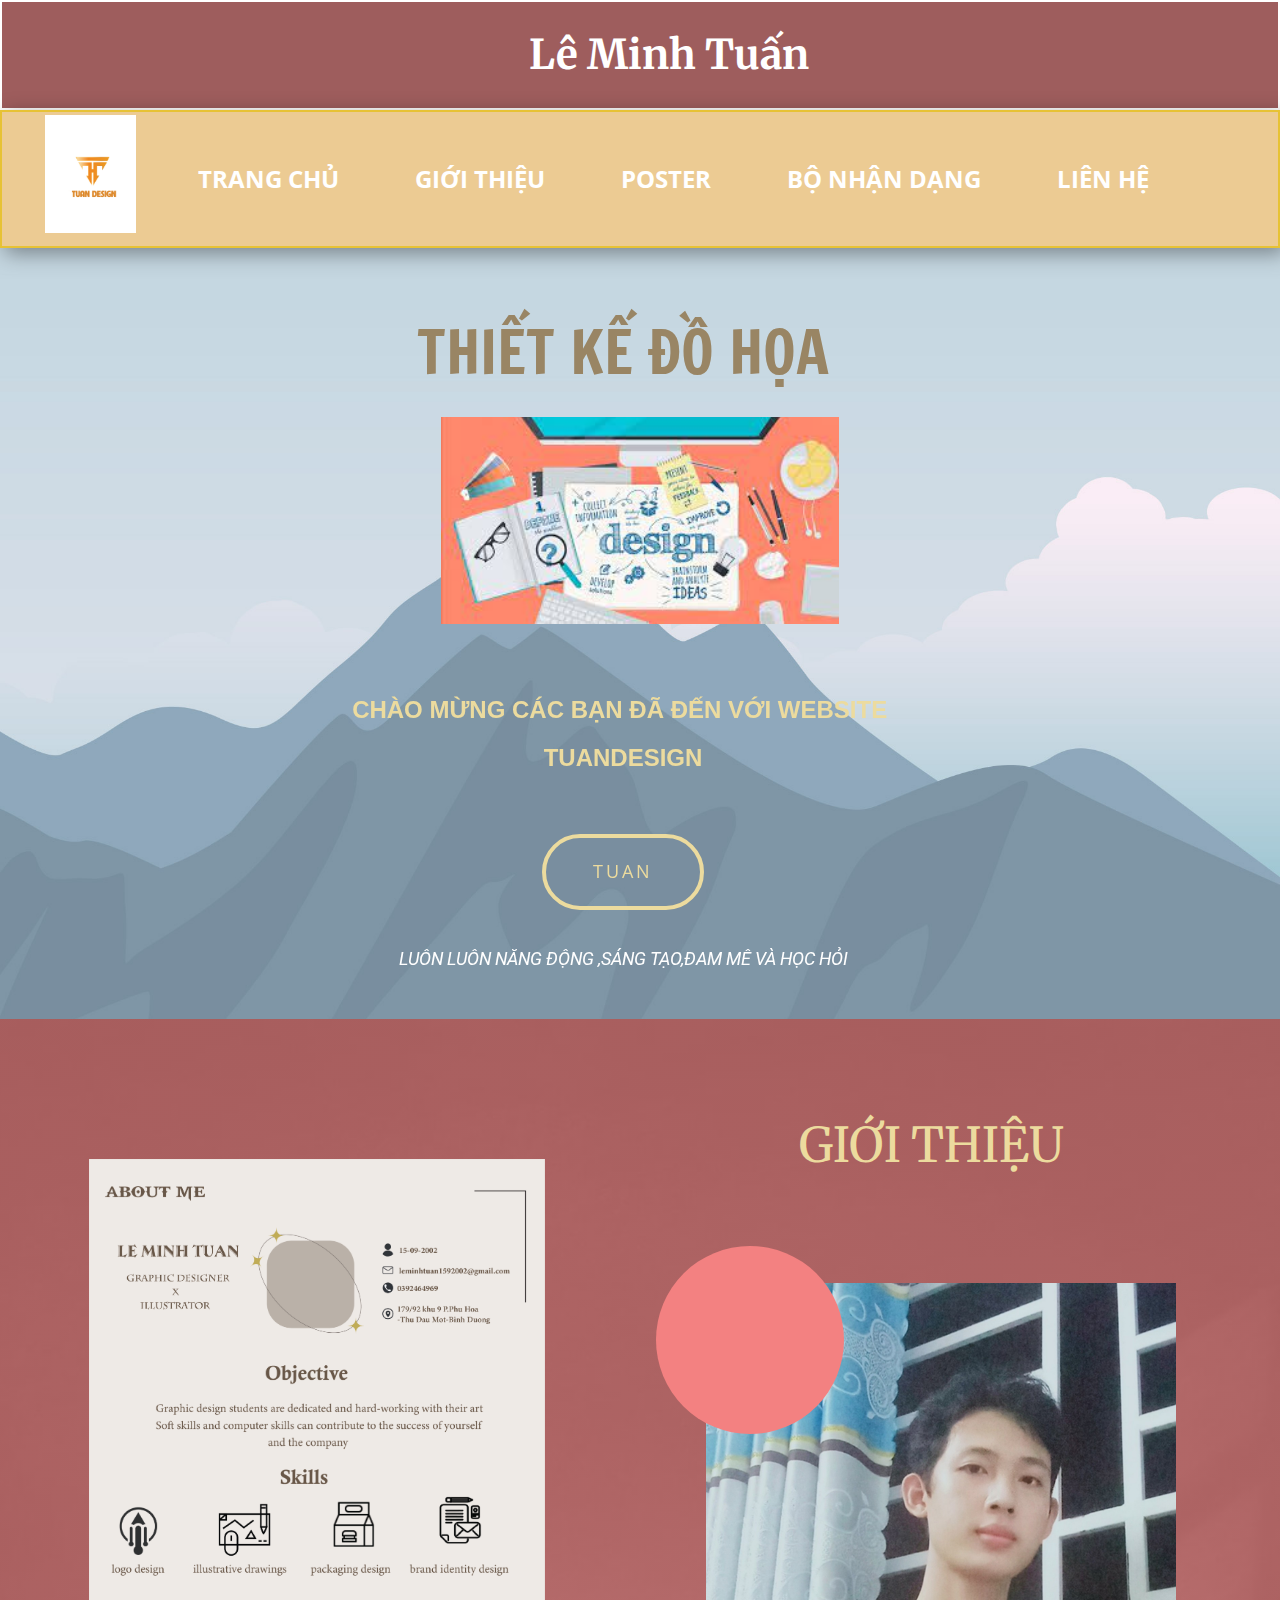
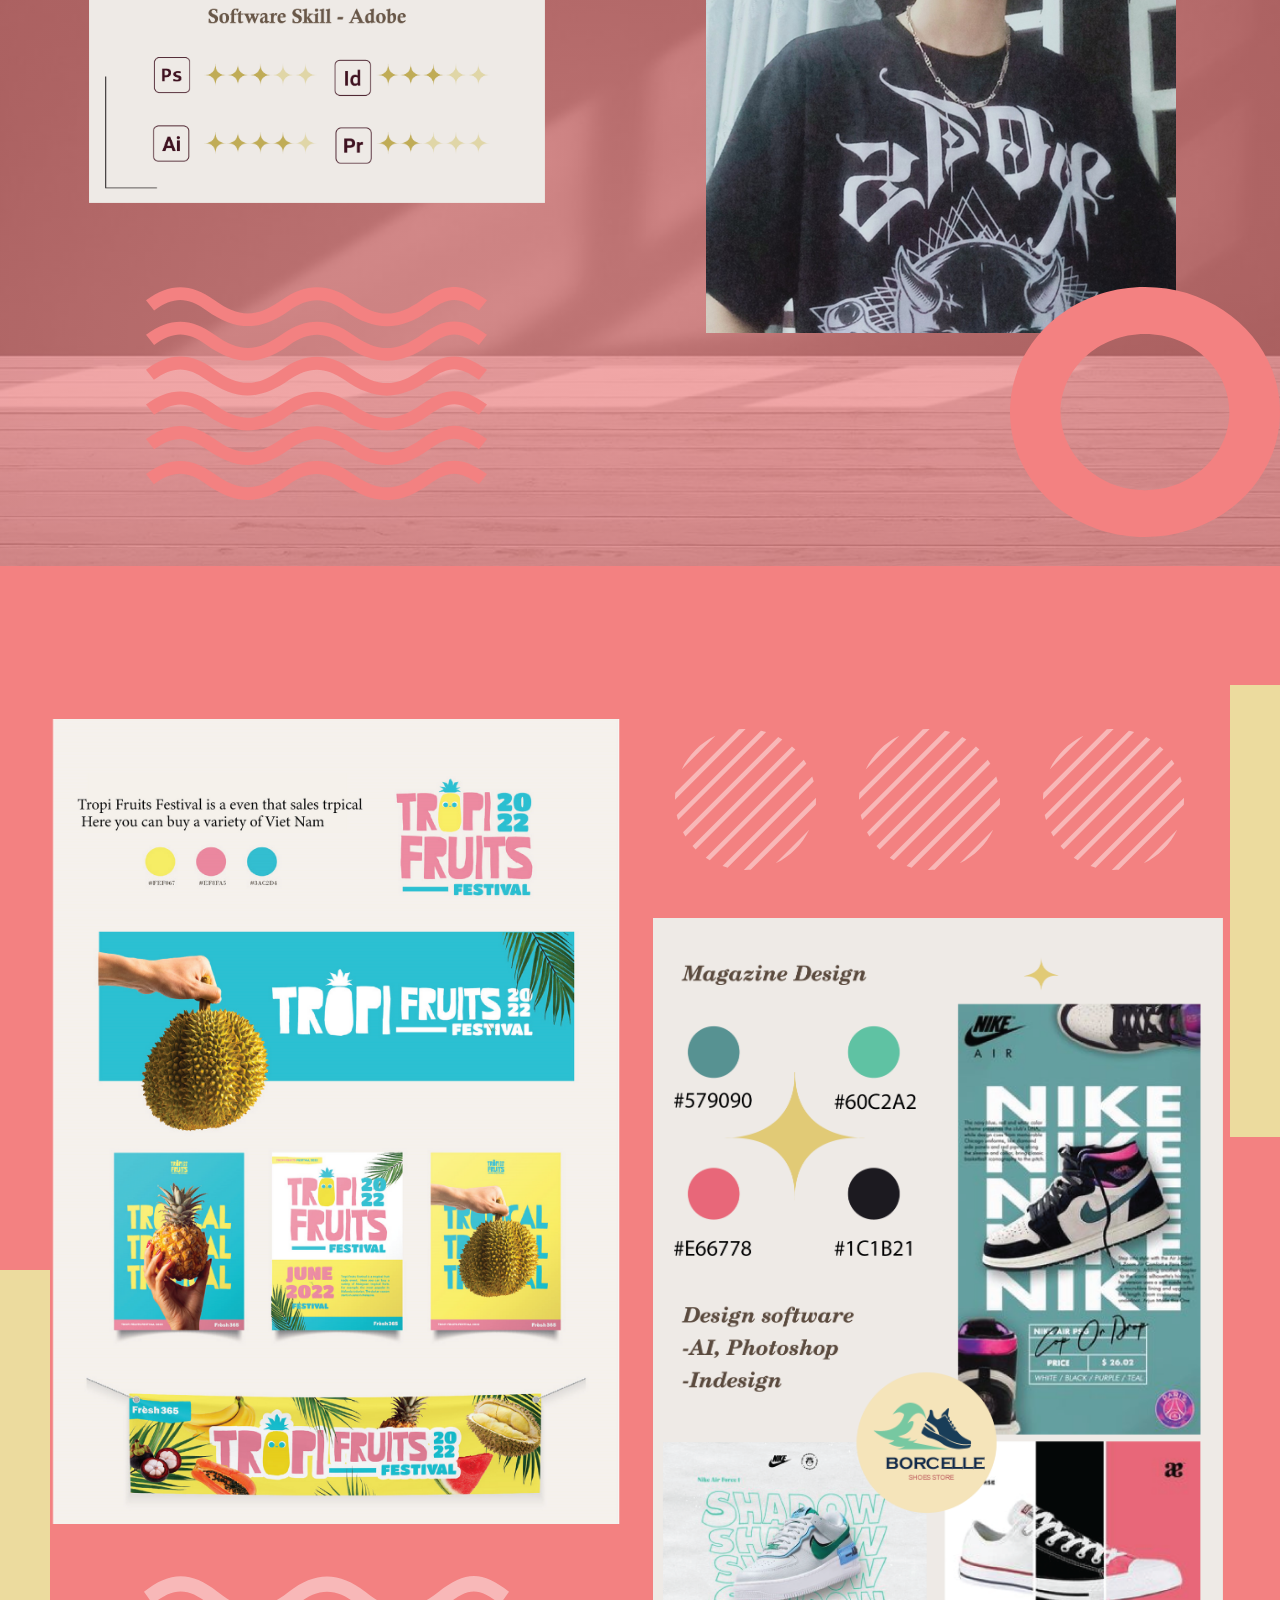
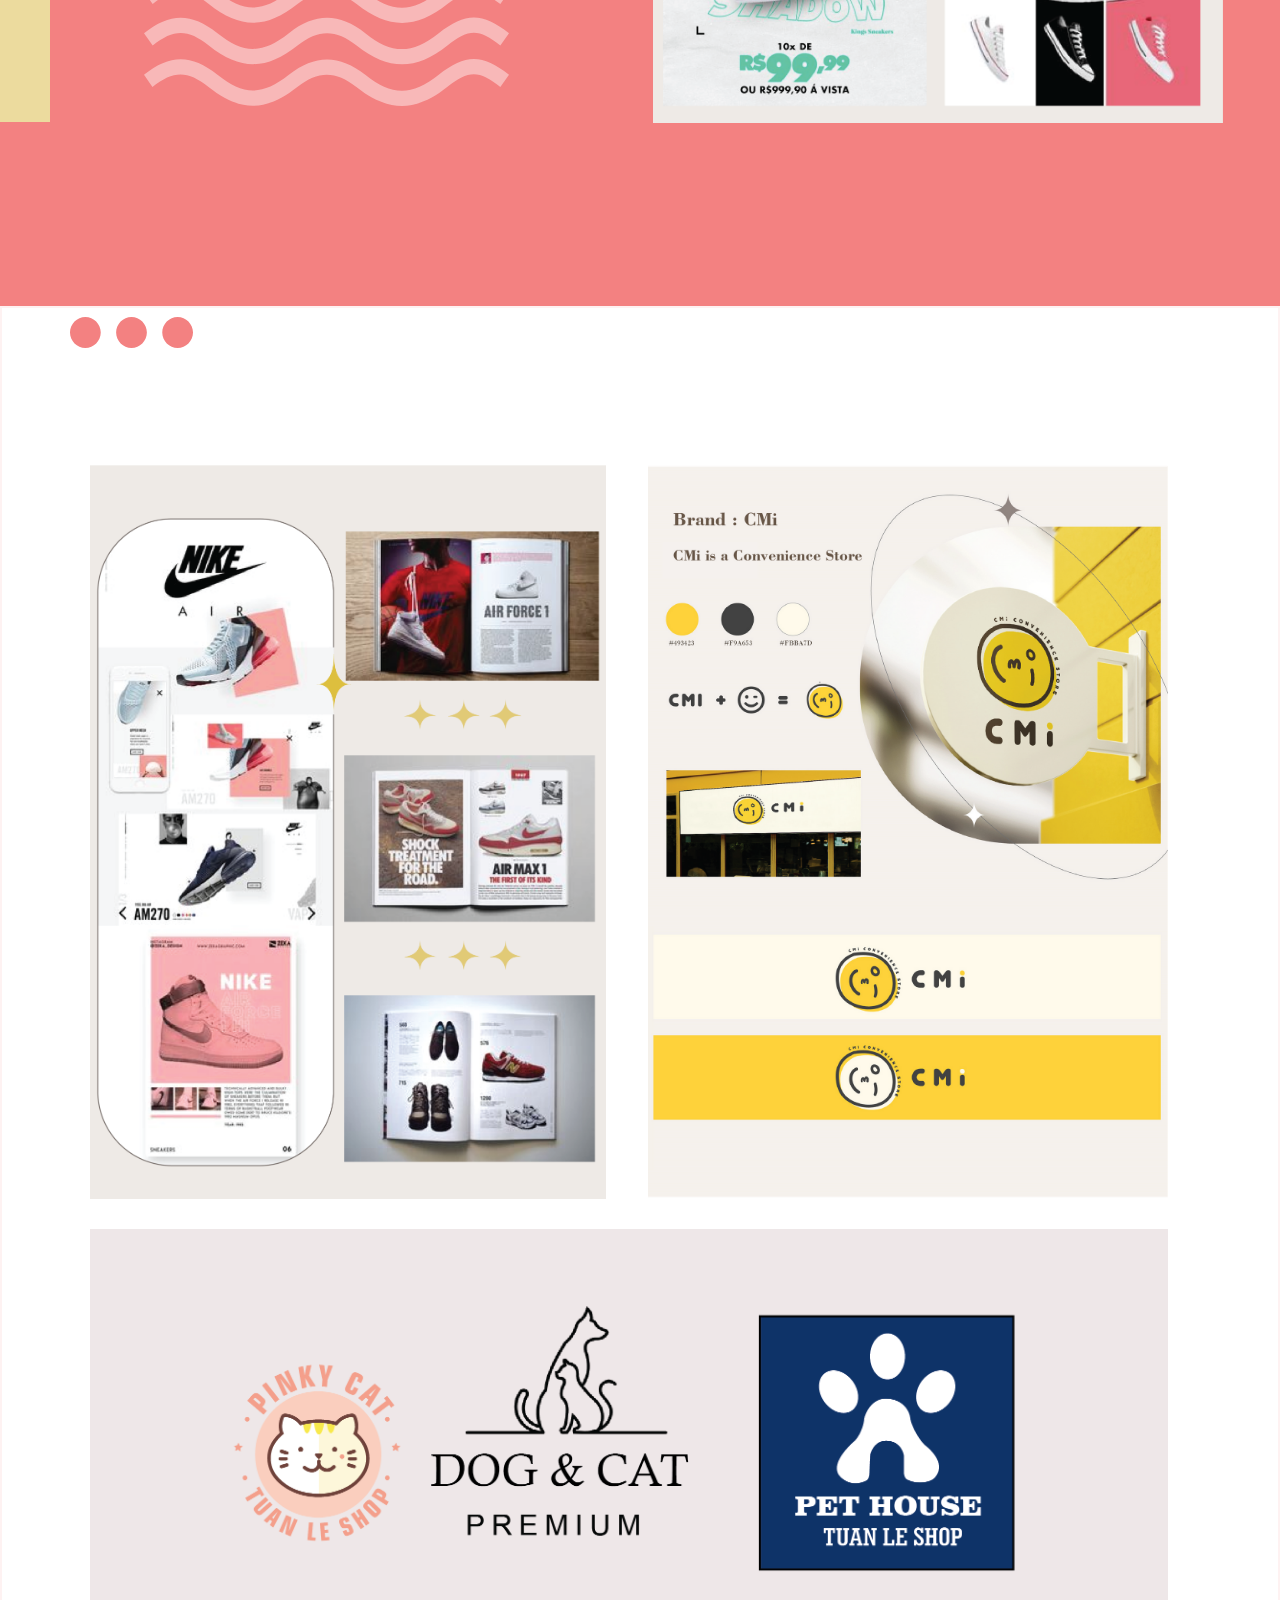
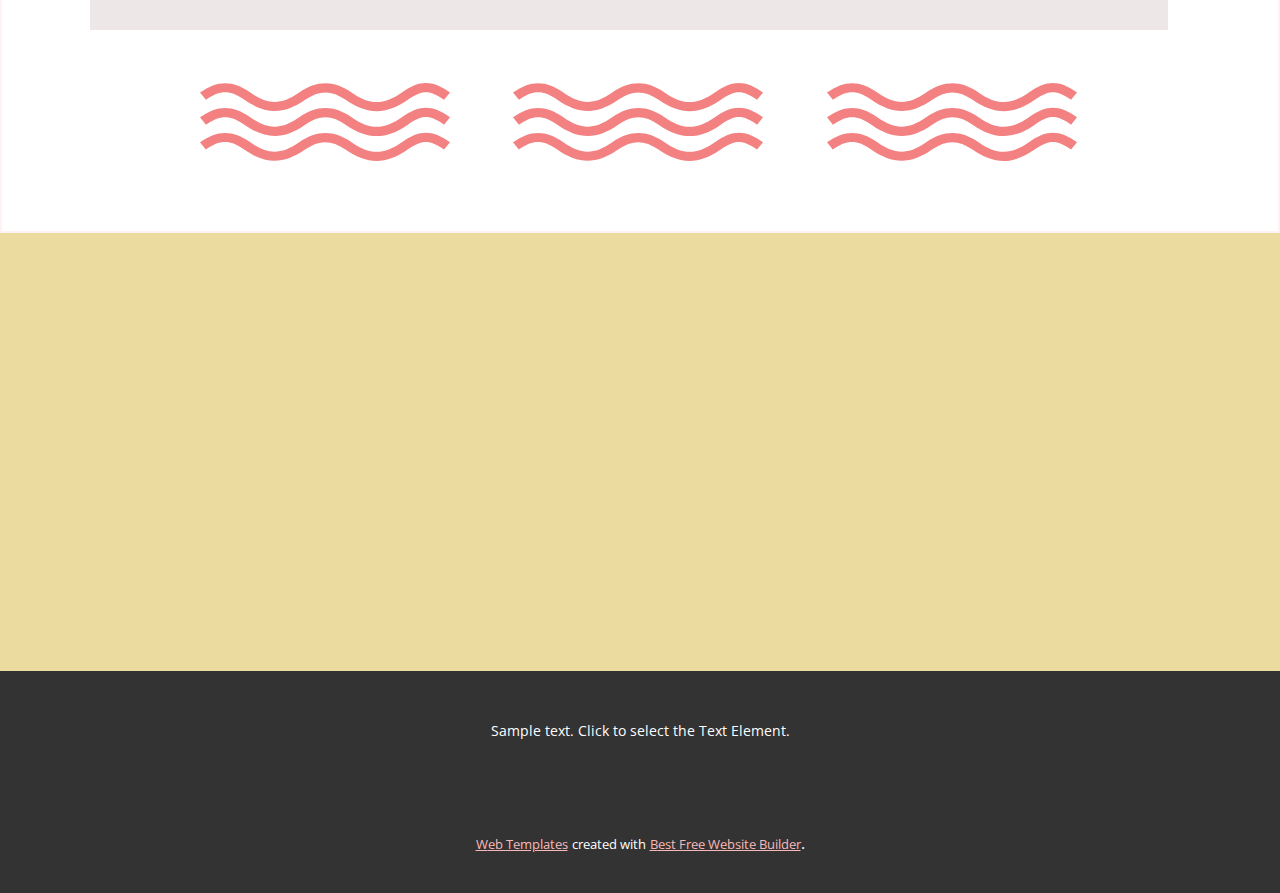
<file: index.html>
<!DOCTYPE html>
<html style="font-size: 16px;" lang="vi"><head>
    <meta name="viewport" content="width=device-width, initial-scale=1.0">
    <meta charset="utf-8">
    <meta name="keywords" content="​Happiness &amp;amp; Mindfulness Courses, Welcome Message, Benefits of working with us​, 01, 02, 03, 04, 05, 06, ​How Coaching Works, ​How and where to learn mindfulness, Meet The Team
Our Professionals, ​Start using Our App for free">
    <meta name="description" content="">
    <title>Page 3</title>
    <link rel="stylesheet" href="nicepage.css" media="screen">
<link rel="stylesheet" href="Page-3.css" media="screen">
    <script class="u-script" type="text/javascript" src="jquery.js" defer=""></script>
    <script class="u-script" type="text/javascript" src="nicepage.js" defer=""></script>
    <meta name="generator" content="Nicepage 5.14.0, nicepage.com">
    <meta name="referrer" content="origin">
    <link id="u-theme-google-font" rel="stylesheet" href="https://fonts.googleapis.com/css?family=Roboto:100,100i,300,300i,400,400i,500,500i,700,700i,900,900i|Open+Sans:300,300i,400,400i,500,500i,600,600i,700,700i,800,800i">
    <link id="u-page-google-font" rel="stylesheet" href="https://fonts.googleapis.com/css?family=Open+Sans:300,300i,400,400i,500,500i,600,600i,700,700i,800,800i|Roboto:100,100i,300,300i,400,400i,500,500i,700,700i,900,900i|Merriweather:300,300i,400,400i,700,700i,900,900i|Roboto:100,100i,300,300i,400,400i,500,500i,700,700i,900,900i|Francois+One:400">
    
    
    
    
    
    
    
    <script type="application/ld+json">{
		"@context": "http://schema.org",
		"@type": "Organization",
		"name": "Site1",
		"logo": "images/LOGOTN.png"
}</script>
    <meta name="theme-color" content="#f38181">
    <meta property="og:title" content="Page 3">
    <meta property="og:description" content="">
    <meta property="og:type" content="website">
  <meta data-intl-tel-input-cdn-path="intlTelInput/"></head>
  <body data-home-page="Page-3.html" data-home-page-title="Page 3" class="u-body u-xl-mode" data-lang="vi" data-lang-en="{&quot;head-title&quot;:&quot;&quot;,&quot;head-keywords&quot;:&quot;​Happiness &amp; Mindfulness Courses, Welcome Message, Benefits of working with us​, 01, 02, 03, 04, 05, 06, ​How Coaching Works, ​How and where to learn mindfulness, Meet The Team\nOur Professionals, ​Start using Our App for free&quot;,&quot;head-description&quot;:&quot;&quot;}" data-lang-vi="{&quot;head-title&quot;:&quot;&quot;,&quot;head-keywords&quot;:&quot;​Happiness &amp; Mindfulness Courses, Welcome Message, Benefits of working with us​, 01, 02, 03, 04, 05, 06, ​How Coaching Works, ​How and where to learn mindfulness, Meet The Team\nOur Professionals, ​Start using Our App for free&quot;,&quot;head-description&quot;:&quot;&quot;}"><header class=" u-border-no-bottom u-border-no-left u-border-no-right u-border-no-top u-clearfix u-header u-section-row-container" id="sec-03b7" style="background-image: none"><div class="u-section-rows">
        <div class="u-border-2 u-border-white u-palette-1-dark-1 u-section-row u-section-row-1" id="sec-f5d5">
          <div class="u-clearfix u-sheet u-sheet-1">
            <p class="u-align-center u-custom-font u-font-merriweather u-text u-text-1" data-lang-en="Lê Minh Tuấn&amp;nbsp;" data-lang-vi="Lê Minh Tuấn&amp;nbsp;">Lê Minh Tuấn&nbsp;</p>
          </div>
          
          
          
          
          
        </div>
        <div class="u-border-2 u-border-custom-color-2 u-box-shadow u-clearfix u-palette-2-base u-section-row u-sticky u-sticky-40a7 u-section-row-2" data-animation-name="" data-animation-duration="0" data-animation-delay="0" data-animation-direction="" id="sec-0c6d" data-href="https://nicepage.com">
          <div class="u-clearfix u-sheet u-sheet-2">
            <a href="https://nicepage.com" class="u-image u-logo u-image-1" data-image-width="1025" data-image-height="1311">
              <img src="images/LOGOTN.png" class="u-logo-image u-logo-image-1">
            </a>
            <nav class="u-menu u-menu-one-level u-offcanvas u-menu-1">
              <div class="menu-collapse" style="font-size: 1.5rem; letter-spacing: 0px; font-weight: 700;">
                <a class="u-button-style u-custom-border u-custom-border-color u-custom-borders u-custom-left-right-menu-spacing u-custom-padding-bottom u-custom-text-active-color u-custom-text-color u-custom-text-hover-color u-custom-top-bottom-menu-spacing u-nav-link u-text-active-palette-1-base u-text-hover-palette-2-base" href="#" data-lang-en="{&quot;content&quot;:&quot;<svg class=\&quot;u-svg-link\&quot; viewBox=\&quot;0 0 24 24\&quot;><use xmlns:xlink=\&quot;http://www.w3.org/1999/xlink\&quot; xlink:href=\&quot;#menu-hamburger\&quot;></use></svg><svg class=\&quot;u-svg-content\&quot; version=\&quot;1.1\&quot; id=\&quot;menu-hamburger\&quot; viewBox=\&quot;0 0 16 16\&quot; x=\&quot;0px\&quot; y=\&quot;0px\&quot; xmlns:xlink=\&quot;http://www.w3.org/1999/xlink\&quot; xmlns=\&quot;http://www.w3.org/2000/svg\&quot;>    <g>        <rect y=\&quot;1\&quot; width=\&quot;16\&quot; height=\&quot;2\&quot;></rect>        <rect y=\&quot;7\&quot; width=\&quot;16\&quot; height=\&quot;2\&quot;></rect>        <rect y=\&quot;13\&quot; width=\&quot;16\&quot; height=\&quot;2\&quot;></rect>    </g></svg>&quot;,&quot;href&quot;:&quot;#&quot;}" data-lang-vi="{&quot;content&quot;:&quot;<svg class=\&quot;u-svg-link\&quot; viewBox=\&quot;0 0 24 24\&quot;><use xmlns:xlink=\&quot;http://www.w3.org/1999/xlink\&quot; xlink:href=\&quot;#menu-hamburger\&quot;></use></svg><svg class=\&quot;u-svg-content\&quot; version=\&quot;1.1\&quot; id=\&quot;menu-hamburger\&quot; viewBox=\&quot;0 0 16 16\&quot; x=\&quot;0px\&quot; y=\&quot;0px\&quot; xmlns:xlink=\&quot;http://www.w3.org/1999/xlink\&quot; xmlns=\&quot;http://www.w3.org/2000/svg\&quot;>    <g>        <rect y=\&quot;1\&quot; width=\&quot;16\&quot; height=\&quot;2\&quot;></rect>        <rect y=\&quot;7\&quot; width=\&quot;16\&quot; height=\&quot;2\&quot;></rect>        <rect y=\&quot;13\&quot; width=\&quot;16\&quot; height=\&quot;2\&quot;></rect>    </g></svg>&quot;,&quot;href&quot;:&quot;#&quot;}">
                  <svg class="u-svg-link" viewBox="0 0 24 24"><use xmlns:xlink="http://www.w3.org/1999/xlink" xlink:href="#menu-hamburger"></use></svg>
                  <svg class="u-svg-content" version="1.1" id="menu-hamburger" viewBox="0 0 16 16" x="0px" y="0px" xmlns:xlink="http://www.w3.org/1999/xlink" xmlns="http://www.w3.org/2000/svg"><g><rect y="1" width="16" height="2"></rect><rect y="7" width="16" height="2"></rect><rect y="13" width="16" height="2"></rect>
</g></svg>
                </a>
              </div>
              <div class="u-custom-menu u-nav-container">
                <ul class="u-custom-font u-nav u-spacing-20 u-text-font u-unstyled u-nav-1"><li class="u-nav-item"><a class="u-button-style u-nav-link u-text-active-palette-2-light-2 u-text-hover-palette-2-light-2 u-text-white" href="Page-3.html#sec-edee" style="padding: 18px 28px;" data-lang-en="{&quot;content&quot;:&quot;TRANG CHỦ&quot;,&quot;href&quot;:&quot;689224465#sec-edee&quot;}" data-lang-vi="{&quot;content&quot;:&quot;TRANG CHỦ&quot;,&quot;href&quot;:&quot;689224465#sec-edee&quot;}">TRANG CHỦ</a>
</li><li class="u-nav-item"><a class="u-button-style u-nav-link u-text-active-palette-2-light-2 u-text-hover-palette-2-light-2 u-text-white" href="Page-3.html#sec-1fab" style="padding: 18px 28px;" data-lang-en="{&quot;content&quot;:&quot;GIỚI THIỆU&quot;,&quot;href&quot;:&quot;689224465#sec-1fab&quot;}" data-lang-vi="{&quot;content&quot;:&quot;GIỚI THIỆU&quot;,&quot;href&quot;:&quot;689224465#sec-1fab&quot;}">GIỚI THIỆU</a>
</li><li class="u-nav-item"><a class="u-button-style u-nav-link u-text-active-palette-2-light-2 u-text-hover-palette-2-light-2 u-text-white" href="Page-3.html#carousel_3df5" style="padding: 18px 28px;" data-lang-en="{&quot;content&quot;:&quot;POSTER&quot;,&quot;href&quot;:&quot;689224465#carousel_3df5&quot;}" data-lang-vi="{&quot;content&quot;:&quot;POSTER&quot;,&quot;href&quot;:&quot;689224465#carousel_3df5&quot;}">POSTER</a>
</li><li class="u-nav-item"><a class="u-button-style u-nav-link u-text-active-palette-2-light-2 u-text-hover-palette-2-light-2 u-text-white" href="Page-3.html#carousel_b4b8" style="padding: 18px 28px;" data-lang-en="{&quot;content&quot;:&quot;BỘ NHẬN DẠNG&quot;,&quot;href&quot;:&quot;689224465#carousel_b4b8&quot;}" data-lang-vi="{&quot;content&quot;:&quot;BỘ NHẬN DẠNG&quot;,&quot;href&quot;:&quot;689224465#carousel_b4b8&quot;}">BỘ NHẬN DẠNG</a>
</li><li class="u-nav-item"><a class="u-button-style u-nav-link u-text-active-palette-2-light-2 u-text-hover-palette-2-light-2 u-text-white" href="Page-3.html#sec-4577" style="padding: 18px 28px;" data-lang-en="{&quot;content&quot;:&quot;LIÊN HỆ&quot;,&quot;href&quot;:&quot;689224465#sec-4577&quot;}" data-lang-vi="{&quot;content&quot;:&quot;LIÊN HỆ&quot;,&quot;href&quot;:&quot;689224465#sec-4577&quot;}">LIÊN HỆ</a>
</li></ul>
              </div>
              <div class="u-custom-menu u-nav-container-collapse">
                <div class="u-black u-container-style u-inner-container-layout u-opacity u-opacity-95 u-sidenav">
                  <div class="u-inner-container-layout u-sidenav-overflow">
                    <div class="u-menu-close"></div>
                    <ul class="u-align-center u-nav u-popupmenu-items u-unstyled u-nav-2"><li class="u-nav-item"><a class="u-button-style u-nav-link" href="Page-3.html#sec-edee" data-lang-en="{&quot;content&quot;:&quot;TRANG CHỦ&quot;,&quot;href&quot;:&quot;689224465#sec-edee&quot;}" data-lang-vi="{&quot;content&quot;:&quot;TRANG CHỦ&quot;,&quot;href&quot;:&quot;689224465#sec-edee&quot;}">TRANG CHỦ</a>
</li><li class="u-nav-item"><a class="u-button-style u-nav-link" href="Page-3.html#sec-1fab" data-lang-en="{&quot;content&quot;:&quot;GIỚI THIỆU&quot;,&quot;href&quot;:&quot;689224465#sec-1fab&quot;}" data-lang-vi="{&quot;content&quot;:&quot;GIỚI THIỆU&quot;,&quot;href&quot;:&quot;689224465#sec-1fab&quot;}">GIỚI THIỆU</a>
</li><li class="u-nav-item"><a class="u-button-style u-nav-link" href="Page-3.html#carousel_3df5" data-lang-en="{&quot;content&quot;:&quot;POSTER&quot;,&quot;href&quot;:&quot;689224465#carousel_3df5&quot;}" data-lang-vi="{&quot;content&quot;:&quot;POSTER&quot;,&quot;href&quot;:&quot;689224465#carousel_3df5&quot;}">POSTER</a>
</li><li class="u-nav-item"><a class="u-button-style u-nav-link" href="Page-3.html#carousel_b4b8" data-lang-en="{&quot;content&quot;:&quot;BỘ NHẬN DẠNG&quot;,&quot;href&quot;:&quot;689224465#carousel_b4b8&quot;}" data-lang-vi="{&quot;content&quot;:&quot;BỘ NHẬN DẠNG&quot;,&quot;href&quot;:&quot;689224465#carousel_b4b8&quot;}">BỘ NHẬN DẠNG</a>
</li><li class="u-nav-item"><a class="u-button-style u-nav-link" href="Page-3.html#sec-4577" data-lang-en="{&quot;content&quot;:&quot;LIÊN HỆ&quot;,&quot;href&quot;:&quot;689224465#sec-4577&quot;}" data-lang-vi="{&quot;content&quot;:&quot;LIÊN HỆ&quot;,&quot;href&quot;:&quot;689224465#sec-4577&quot;}">LIÊN HỆ</a>
</li></ul>
                  </div>
                </div>
                <div class="u-black u-menu-overlay u-opacity u-opacity-70"></div>
              </div>
            </nav>
          </div>
          
          
          
          
          
        </div>
      </div></header> 
    <section class="u-align-center u-clearfix u-image u-section-1" id="sec-edee" data-image-width="2000" data-image-height="1333">
      <div class="u-clearfix u-sheet u-sheet-1">
        <h1 class="u-align-center-lg u-align-center-md u-align-center-sm u-align-center-xs u-text u-text-palette-2-dark-1 u-text-1" data-animation-name="customAnimationIn" data-animation-duration="1500" data-animation-delay="0" data-lang-en="​THIẾT KẾ ĐỒ HỌA" data-lang-vi="​THIẾT KẾ ĐỒ HỌA"> THIẾT KẾ ĐỒ HỌA</h1>
        <img class="u-image u-image-default u-image-1" src="images/tixung1.jpg" alt="" data-image-width="310" data-image-height="163" data-lang-en="" data-lang-vi="">
        <p class="u-custom-font u-font-arial u-text u-text-palette-4-light-1 u-text-2" data-animation-name="customAnimationIn" data-animation-duration="1500" data-animation-delay="500" data-lang-en="LUÔN LUÔN NĂNG ĐỘNG ,SÁNG TẠO,ĐAM MÊ VÀ HỌC HỎI" data-lang-vi="LUÔN LUÔN NĂNG ĐỘNG ,SÁNG TẠO,ĐAM MÊ VÀ HỌC HỎI">CHÀO MỪNG CÁC BẠN ĐÃ ĐẾN VỚI WEBSITE&nbsp;<br>TUANDESIGN
        </p>
        <a href="https://www.residentialarchitect.com/awards/residential-architect-design-awards/" class="u-active-palette-4-base u-border-4 u-border-active-palette-4-base u-border-hover-palette-4-base u-border-palette-4-base u-btn u-btn-round u-button-style u-custom-font u-hover-palette-4-base u-radius-50 u-text-active-palette-2-light-2 u-text-hover-palette-2-light-3 u-text-palette-4-light-1 u-btn-1" target="_blank" data-animation-name="customAnimationIn" data-animation-duration="1750" data-animation-delay="500" data-lang-en="{&quot;content&quot;:&quot;TUAN&quot;,&quot;href&quot;:&quot;https://www.residentialarchitect.com/awards/residential-architect-design-awards/&quot;}" data-lang-vi="{&quot;content&quot;:&quot;TUAN&quot;,&quot;href&quot;:&quot;https://www.residentialarchitect.com/awards/residential-architect-design-awards/&quot;}">TUAN</a>
        <p class="u-custom-font u-font-roboto u-text u-text-white u-text-3" data-animation-name="customAnimationIn" data-animation-duration="1500" data-animation-delay="500" data-lang-en="LUÔN LUÔN NĂNG ĐỘNG ,SÁNG TẠO,ĐAM MÊ VÀ HỌC HỎI" data-lang-vi="LUÔN LUÔN NĂNG ĐỘNG ,SÁNG TẠO,ĐAM MÊ VÀ HỌC HỎI">LUÔN LUÔN NĂNG ĐỘNG ,SÁNG TẠO,ĐAM MÊ VÀ HỌC HỎI</p>
      </div>
    </section>
    <section class="u-clearfix u-image u-shading u-section-2" id="sec-1fab" data-image-width="1669" data-image-height="1080">
      <h2 class="u-custom-font u-font-merriweather u-text u-text-palette-4-base u-text-1" data-lang-en="​GIỚI THIỆU" data-lang-vi="​GIỚI THIỆU"> GIỚI THIỆU</h2>
      <img class="u-image u-image-default u-image-1" src="images/Untitled-11.png" alt="" data-image-width="2485" data-image-height="3509" data-lang-en="" data-lang-vi="">
      <img class="u-image u-image-default u-image-2" src="images/ANHTOI.jpg" alt="" data-image-width="1851" data-image-height="2560" data-lang-en="" data-lang-vi="">
      <div class="u-palette-1-base u-preserve-proportions u-shape u-shape-circle u-shape-1"></div>
      <div class="u-shape u-shape-svg u-text-palette-1-base u-shape-2">
        <svg class="u-svg-link" preserveAspectRatio="none" viewBox="0 0 160 160" style=""><use xmlns:xlink="http://www.w3.org/1999/xlink" xlink:href="#svg-2ce7"></use></svg>
        <svg class="u-svg-content" viewBox="0 0 160 160" x="0px" y="0px" id="svg-2ce7" style="enable-background:new 0 0 160 160;"><path d="M80,30c27.6,0,50,22.4,50,50s-22.4,50-50,50s-50-22.4-50-50S52.4,30,80,30 M80,0C35.8,0,0,35.8,0,80s35.8,80,80,80
	s80-35.8,80-80S124.2,0,80,0L80,0z"></path></svg>
      </div>
      <div class="u-shape u-shape-svg u-text-palette-1-base u-shape-3">
        <svg class="u-svg-link" preserveAspectRatio="none" viewBox="0 0 160 100" style=""><use xmlns:xlink="http://www.w3.org/1999/xlink" xlink:href="#svg-dfe0"></use></svg>
        <svg class="u-svg-content" viewBox="0 0 160 100" x="0px" y="0px" id="svg-dfe0"><path d="M133,27.2c-13.9,9.9-25.8,9.9-39.8,0c-9.1-6.4-16.8-6.4-25.9,0c-13.8,9.8-25.1,9.8-38.9,0c-9.2-6.5-15.4-6.5-24.6,0L0,22.4
	c11.2-8,20.6-8.3,32.2,0c11,7.8,19,8.7,31.3,0c11.6-8.3,22.4-7.9,33.5,0c11.4,8.2,20.3,8.5,32.2,0c11.6-8.3,19.2-8.3,30.8,0
	l-3.8,4.8C146.9,20.6,142.3,20.6,133,27.2z M133,11c-13.9,9.9-25.8,9.9-39.8,0c-9.1-6.4-16.8-6.4-25.9,0c-13.8,9.8-25.1,9.8-38.9,0
	C19.2,4.5,13,4.5,3.8,11L0,6.2c11.2-8,20.6-8.3,32.2,0c11,7.8,19,8.7,31.3,0c11.6-8.3,22.4-7.9,33.5,0c11.4,8.2,20.3,8.5,32.2,0
	c11.6-8.3,19.2-8.3,30.8,0l-3.8,4.8C146.9,4.4,142.3,4.4,133,11z M32.2,38.8c11,7.8,19,8.7,31.3,0c11.6-8.3,22.4-7.9,33.5,0
	c11.4,8.2,20.3,8.5,32.2,0c11.6-8.3,19.2-8.3,30.8,0l-3.8,4.8c-9.3-6.6-13.9-6.6-23.3,0c-13.9,9.9-25.8,9.9-39.8,0
	c-9.1-6.4-16.8-6.4-25.9,0c-13.8,9.8-25.1,9.8-38.9,0c-9.2-6.5-15.4-6.5-24.6,0L0,38.8C11.2,30.8,20.6,30.5,32.2,38.8z M133,76.2
	c-13.9,9.9-25.8,9.9-39.8,0c-9.1-6.4-16.8-6.4-25.9,0c-13.8,9.8-25.1,9.8-38.9,0c-9.2-6.5-15.4-6.5-24.6,0L0,71.4
	c11.2-8,20.6-8.3,32.2,0c11,7.8,19,8.7,31.3,0c11.6-8.3,22.4-7.9,33.5,0c11.4,8.2,20.3,8.5,32.2,0c11.6-8.3,19.2-8.3,30.8,0
	l-3.8,4.8C146.9,69.6,142.3,69.6,133,76.2z M133,60c-13.9,9.9-25.8,9.9-39.8,0c-9.1-6.4-16.8-6.4-25.9,0c-13.8,9.8-25.1,9.8-38.9,0
	c-9.2-6.5-15.4-6.5-24.6,0L0,55.2c11.2-8,20.6-8.3,32.2,0c11,7.8,19,8.7,31.3,0c11.6-8.3,22.4-7.9,33.5,0c11.4,8.2,20.3,8.5,32.2,0
	c11.6-8.3,19.2-8.3,30.8,0l-3.8,4.8C146.9,53.4,142.3,53.4,133,60z M32.2,87.8c11,7.8,19,8.7,31.3,0c11.6-8.3,22.4-7.9,33.5,0
	c11.4,8.2,20.3,8.5,32.2,0c11.6-8.3,19.2-8.3,30.8,0l-3.8,4.8c-9.3-6.6-13.9-6.6-23.3,0c-13.9,9.9-25.8,9.9-39.8,0
	c-9.1-6.4-16.8-6.4-25.9,0c-13.8,9.8-25.1,9.8-38.9,0c-9.2-6.5-15.4-6.5-24.6,0L0,87.8C11.2,79.8,20.6,79.5,32.2,87.8z"></path></svg>
      </div>
    </section>
    <section class="u-clearfix u-palette-1-base u-section-3" id="carousel_3df5">
      <h2 class="u-custom-font u-text u-text-1" data-animation-name="customAnimationIn" data-animation-duration="1500" data-animation-delay="500" data-lang-en="Những tác phẩm đầu tay" data-lang-vi="Những tác phẩm đầu tay">Những tác phẩm đầu tay</h2>
      <div class="u-palette-4-base u-shape u-shape-rectangle u-shape-1"></div>
      <div class="u-palette-4-base u-shape u-shape-rectangle u-shape-2"></div>
      <div class="u-list u-list-1">
        <div class="u-repeater u-repeater-1">
          <div class="u-container-style u-list-item u-repeater-item">
            <div class="u-container-layout u-similar-container u-container-layout-1">
              <div class="u-align-left u-custom-item u-shape u-shape-svg u-text-palette-1-light-2 u-shape-3">
                <svg class="u-svg-link" preserveAspectRatio="none" viewBox="0 0 160 160" style=""><use xmlns:xlink="http://www.w3.org/1999/xlink" xlink:href="#svg-4309"></use></svg>
                <svg class="u-svg-content" viewBox="0 0 160 160" x="0px" y="0px" id="svg-4309"><path d="M114.3,152.3l38-38C144.4,130.9,130.9,144.4,114.3,152.3z M117.1,9.1l-108,108c0.8,1.6,1.7,3.2,2.7,4.8l110-110
	C120.3,10.9,118.7,10,117.1,9.1z M97.5,2L2,97.5c0.4,2,1,4,1.5,5.9l99.9-99.9C101.5,2.9,99.5,2.4,97.5,2z M80,160c2,0,4-0.1,5.9-0.2
	l73.9-73.9c0.1-2,0.2-3.9,0.2-5.9c0-0.6,0-1.2,0-1.9L78.1,160C78.8,160,79.4,160,80,160z M34.9,146.1c1.5,1,3,2,4.6,2.9L149,39.5
	c-0.9-1.6-1.9-3.1-2.9-4.6L34.9,146.1z M132.7,19.8L19.8,132.7c1.2,1.3,2.3,2.6,3.6,3.9L136.6,23.4C135.3,22.2,134,21,132.7,19.8z
	 M59.6,157.4l97.8-97.8c-0.5-1.9-1.1-3.8-1.7-5.7L53.9,155.6C55.8,156.3,57.7,156.9,59.6,157.4z M7.6,45.9L45.9,7.6
	C29.1,15.5,15.5,29.1,7.6,45.9z M80,0c-2.6,0-5.1,0.1-7.6,0.4l-72,72C0.1,74.9,0,77.4,0,80c0,0.1,0,0.2,0,0.2L80.2,0
	C80.2,0,80.1,0,80,0z"></path></svg>
              </div>
            </div>
          </div>
          <div class="u-container-style u-list-item u-repeater-item">
            <div class="u-container-layout u-similar-container u-container-layout-2">
              <div class="u-align-left u-custom-item u-shape u-shape-svg u-text-palette-1-light-2 u-shape-4">
                <svg class="u-svg-link" preserveAspectRatio="none" viewBox="0 0 160 160" style=""><use xmlns:xlink="http://www.w3.org/1999/xlink" xlink:href="#svg-5810"></use></svg>
                <svg class="u-svg-content" viewBox="0 0 160 160" x="0px" y="0px" id="svg-5810"><path d="M114.3,152.3l38-38C144.4,130.9,130.9,144.4,114.3,152.3z M117.1,9.1l-108,108c0.8,1.6,1.7,3.2,2.7,4.8l110-110
	C120.3,10.9,118.7,10,117.1,9.1z M97.5,2L2,97.5c0.4,2,1,4,1.5,5.9l99.9-99.9C101.5,2.9,99.5,2.4,97.5,2z M80,160c2,0,4-0.1,5.9-0.2
	l73.9-73.9c0.1-2,0.2-3.9,0.2-5.9c0-0.6,0-1.2,0-1.9L78.1,160C78.8,160,79.4,160,80,160z M34.9,146.1c1.5,1,3,2,4.6,2.9L149,39.5
	c-0.9-1.6-1.9-3.1-2.9-4.6L34.9,146.1z M132.7,19.8L19.8,132.7c1.2,1.3,2.3,2.6,3.6,3.9L136.6,23.4C135.3,22.2,134,21,132.7,19.8z
	 M59.6,157.4l97.8-97.8c-0.5-1.9-1.1-3.8-1.7-5.7L53.9,155.6C55.8,156.3,57.7,156.9,59.6,157.4z M7.6,45.9L45.9,7.6
	C29.1,15.5,15.5,29.1,7.6,45.9z M80,0c-2.6,0-5.1,0.1-7.6,0.4l-72,72C0.1,74.9,0,77.4,0,80c0,0.1,0,0.2,0,0.2L80.2,0
	C80.2,0,80.1,0,80,0z"></path></svg>
              </div>
            </div>
          </div>
          <div class="u-container-style u-list-item u-repeater-item">
            <div class="u-container-layout u-similar-container u-container-layout-3">
              <div class="u-custom-item u-shape u-shape-svg u-text-palette-1-light-2 u-shape-5">
                <svg class="u-svg-link" preserveAspectRatio="none" viewBox="0 0 160 160" style=""><use xmlns:xlink="http://www.w3.org/1999/xlink" xlink:href="#svg-111b"></use></svg>
                <svg class="u-svg-content" viewBox="0 0 160 160" x="0px" y="0px" id="svg-111b"><path d="M114.3,152.3l38-38C144.4,130.9,130.9,144.4,114.3,152.3z M117.1,9.1l-108,108c0.8,1.6,1.7,3.2,2.7,4.8l110-110
	C120.3,10.9,118.7,10,117.1,9.1z M97.5,2L2,97.5c0.4,2,1,4,1.5,5.9l99.9-99.9C101.5,2.9,99.5,2.4,97.5,2z M80,160c2,0,4-0.1,5.9-0.2
	l73.9-73.9c0.1-2,0.2-3.9,0.2-5.9c0-0.6,0-1.2,0-1.9L78.1,160C78.8,160,79.4,160,80,160z M34.9,146.1c1.5,1,3,2,4.6,2.9L149,39.5
	c-0.9-1.6-1.9-3.1-2.9-4.6L34.9,146.1z M132.7,19.8L19.8,132.7c1.2,1.3,2.3,2.6,3.6,3.9L136.6,23.4C135.3,22.2,134,21,132.7,19.8z
	 M59.6,157.4l97.8-97.8c-0.5-1.9-1.1-3.8-1.7-5.7L53.9,155.6C55.8,156.3,57.7,156.9,59.6,157.4z M7.6,45.9L45.9,7.6
	C29.1,15.5,15.5,29.1,7.6,45.9z M80,0c-2.6,0-5.1,0.1-7.6,0.4l-72,72C0.1,74.9,0,77.4,0,80c0,0.1,0,0.2,0,0.2L80.2,0
	C80.2,0,80.1,0,80,0z"></path></svg>
              </div>
            </div>
          </div>
        </div>
      </div>
      <img class="u-image u-image-default u-image-1" src="images/1d.png" alt="" data-image-width="2485" data-image-height="3508" data-lang-vi="">
      <img class="u-image u-image-default u-image-2" src="images/2w1.png" alt="" data-image-width="2485" data-image-height="3508" data-lang-vi="">
      <div class="u-shape u-shape-svg u-text-palette-1-light-2 u-shape-6">
        <svg class="u-svg-link" preserveAspectRatio="none" viewBox="0 0 160 50" style=""><use xmlns:xlink="http://www.w3.org/1999/xlink" xlink:href="#svg-589b"></use></svg>
        <svg class="u-svg-content" viewBox="0 0 160 50" x="0px" y="0px" id="svg-589b" style="enable-background:new 0 0 160 50;"><path d="M133,26.7c-13.9,9.7-25.8,9.7-39.8,0c-9.1-6.3-16.8-6.3-25.9,0c-13.8,9.6-25.1,9.6-38.9,0c-9.2-6.4-15.4-6.4-24.6,0L0,22
	c11.2-7.8,20.6-8.1,32.2,0c11,7.6,19,8.5,31.3,0c11.6-8.1,22.4-7.7,33.5,0c11.4,8,20.3,8.3,32.2,0c11.6-8.1,19.2-8.1,30.8,0
	l-3.8,4.7C146.9,20.2,142.3,20.2,133,26.7z M133,10.8c-13.9,9.7-25.8,9.7-39.8,0c-9.1-6.3-16.8-6.3-25.9,0
	c-13.8,9.6-25.1,9.6-38.9,0c-9.2-6.4-15.4-6.4-24.6,0L0,6.1c11.2-7.8,20.6-8.1,32.2,0c11,7.6,19,8.5,31.3,0C75.1-2,85.9-1.6,97,6.1
	c11.4,8,20.3,8.3,32.2,0C140.8-2,148.4-2,160,6.1l-3.8,4.7C146.9,4.3,142.3,4.3,133,10.8z M32.2,38c11,7.6,19,8.5,31.3,0
	c11.6-8.1,22.4-7.7,33.5,0c11.4,8,20.3,8.3,32.2,0c11.6-8.1,19.2-8.1,30.8,0l-3.8,4.7c-9.3-6.5-13.9-6.5-23.3,0
	c-13.9,9.7-25.8,9.7-39.8,0c-9.1-6.3-16.8-6.3-25.9,0c-13.8,9.6-25.1,9.6-38.9,0c-9.2-6.4-15.4-6.4-24.6,0L0,38
	C11.2,30.2,20.6,29.9,32.2,38z"></path></svg>
      </div>
    </section>
    <section class="u-align-center-lg u-align-center-md u-align-center-xl u-align-center-xs u-align-right-sm u-border-2 u-border-palette-1-light-3 u-clearfix u-section-4" id="carousel_b4b8">
      <div class="u-clearfix u-sheet u-sheet-1">
        <div class="u-shape u-shape-svg u-text-palette-1-base u-shape-1">
          <svg class="u-svg-link" preserveAspectRatio="none" viewBox="0 0 160 40" style=""><use xmlns:xlink="http://www.w3.org/1999/xlink" xlink:href="#svg-8c11"></use></svg>
          <svg class="u-svg-content" viewBox="0 0 160 40" x="0px" y="0px" id="svg-8c11"><path d="M60,20C60,9.1,69.1,0,80,0s20,9.1,20,20s-9.1,20-20,20S60,30.9,60,20z M0,20C0,9.1,9.1,0,20,0s20,9.1,20,20s-9.1,20-20,20
	S0,30.9,0,20z M120,20c0-10.9,9.1-20,20-20s20,9.1,20,20s-9.1,20-20,20S120,30.9,120,20z"></path></svg>
        </div>
        <h2 class="u-custom-font u-text u-text-palette-4-base u-text-1" data-animation-name="customAnimationIn" data-animation-duration="1750" data-animation-delay="500" data-lang-en="BỘ NHẬN DẠNG THƯƠNG HIỆU" data-lang-vi="BỘ NHẬN DẠNG THƯƠNG HIỆU">BỘ NHẬN DẠNG THƯƠNG HIỆU</h2>
        <img class="u-image u-image-default u-image-1" src="images/4F.png" alt="" data-image-width="2485" data-image-height="3721" data-lang-en="" data-lang-vi="">
        <img class="u-image u-image-default u-image-2" src="images/3E.png" alt="" data-image-width="2481" data-image-height="3508" data-lang-en="" data-lang-vi="">
        <img class="u-expanded-width-lg u-expanded-width-md u-expanded-width-sm u-expanded-width-xs u-image u-image-default u-image-3" src="images/LOGOSHOPTHUCNGCHIUTH3.png" alt="" data-image-width="2250" data-image-height="875" data-lang-en="" data-lang-vi="">
        <div class="u-list u-list-1">
          <div class="u-repeater u-repeater-1">
            <div class="u-container-style u-list-item u-repeater-item">
              <div class="u-container-layout u-similar-container u-valign-top-lg u-valign-top-md u-valign-top-sm u-valign-top-xs u-container-layout-1">
                <div class="u-custom-item u-shape u-shape-svg u-text-palette-1-base u-shape-2">
                  <svg class="u-svg-link" preserveAspectRatio="none" viewBox="0 0 160 50" style=""><use xmlns:xlink="http://www.w3.org/1999/xlink" xlink:href="#svg-327b"></use></svg>
                  <svg class="u-svg-content" viewBox="0 0 160 50" x="0px" y="0px" id="svg-327b" style="enable-background:new 0 0 160 50;"><path d="M133,26.7c-13.9,9.7-25.8,9.7-39.8,0c-9.1-6.3-16.8-6.3-25.9,0c-13.8,9.6-25.1,9.6-38.9,0c-9.2-6.4-15.4-6.4-24.6,0L0,22
	c11.2-7.8,20.6-8.1,32.2,0c11,7.6,19,8.5,31.3,0c11.6-8.1,22.4-7.7,33.5,0c11.4,8,20.3,8.3,32.2,0c11.6-8.1,19.2-8.1,30.8,0
	l-3.8,4.7C146.9,20.2,142.3,20.2,133,26.7z M133,10.8c-13.9,9.7-25.8,9.7-39.8,0c-9.1-6.3-16.8-6.3-25.9,0
	c-13.8,9.6-25.1,9.6-38.9,0c-9.2-6.4-15.4-6.4-24.6,0L0,6.1c11.2-7.8,20.6-8.1,32.2,0c11,7.6,19,8.5,31.3,0C75.1-2,85.9-1.6,97,6.1
	c11.4,8,20.3,8.3,32.2,0C140.8-2,148.4-2,160,6.1l-3.8,4.7C146.9,4.3,142.3,4.3,133,10.8z M32.2,38c11,7.6,19,8.5,31.3,0
	c11.6-8.1,22.4-7.7,33.5,0c11.4,8,20.3,8.3,32.2,0c11.6-8.1,19.2-8.1,30.8,0l-3.8,4.7c-9.3-6.5-13.9-6.5-23.3,0
	c-13.9,9.7-25.8,9.7-39.8,0c-9.1-6.3-16.8-6.3-25.9,0c-13.8,9.6-25.1,9.6-38.9,0c-9.2-6.4-15.4-6.4-24.6,0L0,38
	C11.2,30.2,20.6,29.9,32.2,38z"></path></svg>
                </div>
              </div>
            </div>
            <div class="u-container-style u-list-item u-repeater-item">
              <div class="u-container-layout u-similar-container u-valign-top-lg u-valign-top-md u-valign-top-sm u-valign-top-xs u-container-layout-2">
                <div class="u-custom-item u-shape u-shape-svg u-text-palette-1-base u-shape-3">
                  <svg class="u-svg-link" preserveAspectRatio="none" viewBox="0 0 160 50" style=""><use xmlns:xlink="http://www.w3.org/1999/xlink" xlink:href="#svg-64df"></use></svg>
                  <svg class="u-svg-content" viewBox="0 0 160 50" x="0px" y="0px" id="svg-64df" style="enable-background:new 0 0 160 50;"><path d="M133,26.7c-13.9,9.7-25.8,9.7-39.8,0c-9.1-6.3-16.8-6.3-25.9,0c-13.8,9.6-25.1,9.6-38.9,0c-9.2-6.4-15.4-6.4-24.6,0L0,22
	c11.2-7.8,20.6-8.1,32.2,0c11,7.6,19,8.5,31.3,0c11.6-8.1,22.4-7.7,33.5,0c11.4,8,20.3,8.3,32.2,0c11.6-8.1,19.2-8.1,30.8,0
	l-3.8,4.7C146.9,20.2,142.3,20.2,133,26.7z M133,10.8c-13.9,9.7-25.8,9.7-39.8,0c-9.1-6.3-16.8-6.3-25.9,0
	c-13.8,9.6-25.1,9.6-38.9,0c-9.2-6.4-15.4-6.4-24.6,0L0,6.1c11.2-7.8,20.6-8.1,32.2,0c11,7.6,19,8.5,31.3,0C75.1-2,85.9-1.6,97,6.1
	c11.4,8,20.3,8.3,32.2,0C140.8-2,148.4-2,160,6.1l-3.8,4.7C146.9,4.3,142.3,4.3,133,10.8z M32.2,38c11,7.6,19,8.5,31.3,0
	c11.6-8.1,22.4-7.7,33.5,0c11.4,8,20.3,8.3,32.2,0c11.6-8.1,19.2-8.1,30.8,0l-3.8,4.7c-9.3-6.5-13.9-6.5-23.3,0
	c-13.9,9.7-25.8,9.7-39.8,0c-9.1-6.3-16.8-6.3-25.9,0c-13.8,9.6-25.1,9.6-38.9,0c-9.2-6.4-15.4-6.4-24.6,0L0,38
	C11.2,30.2,20.6,29.9,32.2,38z"></path></svg>
                </div>
              </div>
            </div>
            <div class="u-container-style u-list-item u-repeater-item">
              <div class="u-container-layout u-similar-container u-valign-top-lg u-valign-top-md u-valign-top-sm u-valign-top-xs u-container-layout-3">
                <div class="u-custom-item u-shape u-shape-svg u-text-palette-1-base u-shape-4">
                  <svg class="u-svg-link" preserveAspectRatio="none" viewBox="0 0 160 50" style=""><use xmlns:xlink="http://www.w3.org/1999/xlink" xlink:href="#svg-9b82"></use></svg>
                  <svg class="u-svg-content" viewBox="0 0 160 50" x="0px" y="0px" id="svg-9b82" style="enable-background:new 0 0 160 50;"><path d="M133,26.7c-13.9,9.7-25.8,9.7-39.8,0c-9.1-6.3-16.8-6.3-25.9,0c-13.8,9.6-25.1,9.6-38.9,0c-9.2-6.4-15.4-6.4-24.6,0L0,22
	c11.2-7.8,20.6-8.1,32.2,0c11,7.6,19,8.5,31.3,0c11.6-8.1,22.4-7.7,33.5,0c11.4,8,20.3,8.3,32.2,0c11.6-8.1,19.2-8.1,30.8,0
	l-3.8,4.7C146.9,20.2,142.3,20.2,133,26.7z M133,10.8c-13.9,9.7-25.8,9.7-39.8,0c-9.1-6.3-16.8-6.3-25.9,0
	c-13.8,9.6-25.1,9.6-38.9,0c-9.2-6.4-15.4-6.4-24.6,0L0,6.1c11.2-7.8,20.6-8.1,32.2,0c11,7.6,19,8.5,31.3,0C75.1-2,85.9-1.6,97,6.1
	c11.4,8,20.3,8.3,32.2,0C140.8-2,148.4-2,160,6.1l-3.8,4.7C146.9,4.3,142.3,4.3,133,10.8z M32.2,38c11,7.6,19,8.5,31.3,0
	c11.6-8.1,22.4-7.7,33.5,0c11.4,8,20.3,8.3,32.2,0c11.6-8.1,19.2-8.1,30.8,0l-3.8,4.7c-9.3-6.5-13.9-6.5-23.3,0
	c-13.9,9.7-25.8,9.7-39.8,0c-9.1-6.3-16.8-6.3-25.9,0c-13.8,9.6-25.1,9.6-38.9,0c-9.2-6.4-15.4-6.4-24.6,0L0,38
	C11.2,30.2,20.6,29.9,32.2,38z"></path></svg>
                </div>
              </div>
            </div>
          </div>
        </div>
      </div>
    </section>
    <section class="u-clearfix u-palette-4-base u-section-5" id="sec-4577">
      <div class="u-clearfix u-sheet u-sheet-1">
        <div class="u-clearfix u-expanded-width u-layout-wrap u-layout-wrap-1">
          <div class="u-layout">
            <div class="u-layout-row">
              <div class="u-container-style u-layout-cell u-size-60 u-layout-cell-1" data-animation-name="customAnimationIn" data-animation-duration="1500" data-animation-delay="500">
                <div class="u-container-layout u-container-layout-1">
                  <h2 class="u-custom-font u-text u-text-1" data-lang-en="​THÔNG TIN LIÊN HỆ" data-lang-vi="​THÔNG TIN LIÊN HỆ"> THÔNG TIN LIÊN HỆ</h2>
                  <a href="https://nicepage.com/k/offer-html-templates" class="u-active-none u-bottom-left-radius-0 u-bottom-right-radius-0 u-btn u-btn-rectangle u-button-style u-hover-none u-none u-radius-0 u-top-left-radius-0 u-top-right-radius-0 u-btn-1" data-lang-en="{&quot;content&quot;:&quot;​<span class=\&quot;u-icon u-block-control\&quot; style=\&quot;\&quot; data-block=\&quot;83\&quot;><svg xmlns=\&quot;http://www.w3.org/2000/svg\&quot; xmlns:xlink=\&quot;http://www.w3.org/1999/xlink\&quot; version=\&quot;1.1\&quot; xml:space=\&quot;preserve\&quot; class=\&quot;u-svg-content\&quot; viewBox=\&quot;0 0 405.333 405.333\&quot; x=\&quot;0px\&quot; y=\&quot;0px\&quot; style=\&quot;width: 1em; height: 1em;\&quot; data-color=\&quot;#000000\&quot;><path d=\&quot;M373.333,266.88c-25.003,0-49.493-3.904-72.704-11.563c-11.328-3.904-24.192-0.896-31.637,6.699l-46.016,34.752    c-52.8-28.181-86.592-61.952-114.389-114.368l33.813-44.928c8.512-8.512,11.563-20.971,7.915-32.64    C142.592,81.472,138.667,56.96,138.667,32c0-17.643-14.357-32-32-32H32C14.357,0,0,14.357,0,32    c0,205.845,167.488,373.333,373.333,373.333c17.643,0,32-14.357,32-32V298.88C405.333,281.237,390.976,266.88,373.333,266.88z\&quot;></path></svg></span>&amp;nbsp; :&amp;nbsp; 0392464969&quot;,&quot;href&quot;:&quot;https://nicepage.com/k/offer-html-templates&quot;}" data-lang-vi="{&quot;content&quot;:&quot;​<span class=\&quot;u-icon u-block-control\&quot; style=\&quot;\&quot; data-block=\&quot;83\&quot;><svg xmlns=\&quot;http://www.w3.org/2000/svg\&quot; xmlns:xlink=\&quot;http://www.w3.org/1999/xlink\&quot; version=\&quot;1.1\&quot; xml:space=\&quot;preserve\&quot; class=\&quot;u-svg-content\&quot; viewBox=\&quot;0 0 405.333 405.333\&quot; x=\&quot;0px\&quot; y=\&quot;0px\&quot; style=\&quot;width: 1em; height: 1em;\&quot; data-color=\&quot;#000000\&quot;><path d=\&quot;M373.333,266.88c-25.003,0-49.493-3.904-72.704-11.563c-11.328-3.904-24.192-0.896-31.637,6.699l-46.016,34.752    c-52.8-28.181-86.592-61.952-114.389-114.368l33.813-44.928c8.512-8.512,11.563-20.971,7.915-32.64    C142.592,81.472,138.667,56.96,138.667,32c0-17.643-14.357-32-32-32H32C14.357,0,0,14.357,0,32    c0,205.845,167.488,373.333,373.333,373.333c17.643,0,32-14.357,32-32V298.88C405.333,281.237,390.976,266.88,373.333,266.88z\&quot;></path></svg></span>&amp;nbsp; :&amp;nbsp; 0392464969&quot;,&quot;href&quot;:&quot;https://nicepage.com/k/offer-html-templates&quot;}"><span class="u-icon"><svg class="u-svg-content" viewBox="0 0 405.333 405.333" x="0px" y="0px" style="width: 1em; height: 1em;"><path d="M373.333,266.88c-25.003,0-49.493-3.904-72.704-11.563c-11.328-3.904-24.192-0.896-31.637,6.699l-46.016,34.752    c-52.8-28.181-86.592-61.952-114.389-114.368l33.813-44.928c8.512-8.512,11.563-20.971,7.915-32.64    C142.592,81.472,138.667,56.96,138.667,32c0-17.643-14.357-32-32-32H32C14.357,0,0,14.357,0,32    c0,205.845,167.488,373.333,373.333,373.333c17.643,0,32-14.357,32-32V298.88C405.333,281.237,390.976,266.88,373.333,266.88z"></path></svg></span>&nbsp; :&nbsp; 0392464969
                  </a>
                  <p class="u-text u-text-2" data-lang-en="leminhtuan1592002@gmail.com" data-lang-vi="leminhtuan1592002@gmail.com">leminhtuan1592002@gmail.com</p>
                  <div class="u-shape u-shape-svg u-text-grey-80 u-shape-1">
                    <svg class="u-svg-link" preserveAspectRatio="none" viewBox="0 0 160 120" style=""><use xmlns:xlink="http://www.w3.org/1999/xlink" xlink:href="#svg-ed72"></use></svg>
                    <svg class="u-svg-content" viewBox="0 0 160 120" x="0px" y="0px" id="svg-ed72" style="enable-background:new 0 0 160 120;"><g><path d="M159.9,12.2c0-0.2,0.1-0.4,0.1-0.6l-48.8,49.5L160,109c0-0.3-0.1-0.7-0.1-1V12.2L159.9,12.2z"></path><path d="M103.7,68.7L83.8,88.9c-1,1-2.3,1.5-3.6,1.5c-1.3,0-2.6-0.5-3.6-1.5L56.7,69.4L7.6,119.2c1.2,0.5,2.5,0.8,3.8,0.8h137.4
		c2,0,3.9-0.6,5.5-1.6L103.7,68.7z"></path><path d="M80.1,77.4l74.5-75.6c-1.7-1.1-3.7-1.8-5.8-1.8H11.5C8.8,0,6.2,1.1,4.3,2.8L80.1,77.4z"></path><path d="M0,14v94c0,1.1,0.2,2.1,0.5,3.1L49,62L0,14z"></path>
</g></svg>
                  </div>
                  <p class="u-text u-text-3" data-lang-en="Tổ 3 - P.Phú Hòa -TDM- Bình Dương" data-lang-vi="Tổ 3 - P.Phú Hòa -TDM- Bình Dương">Tổ 3 - P.Phú Hòa -TDM- Bình Dương</p><span class="u-icon u-text-grey-70 u-icon-2"><svg class="u-svg-link" preserveAspectRatio="xMidYMin slice" viewBox="0 0 52 52" style=""><use xmlns:xlink="http://www.w3.org/1999/xlink" xlink:href="#svg-5395"></use></svg><svg class="u-svg-content" viewBox="0 0 52 52" x="0px" y="0px" id="svg-5395" style="enable-background:new 0 0 52 52;"><path style="fill:currentColor;" d="M38.853,5.324L38.853,5.324c-7.098-7.098-18.607-7.098-25.706,0h0
	C6.751,11.72,6.031,23.763,11.459,31L26,52l14.541-21C45.969,23.763,45.249,11.72,38.853,5.324z M26.177,24c-3.314,0-6-2.686-6-6
	s2.686-6,6-6s6,2.686,6,6S29.491,24,26.177,24z"></path></svg></span>
                  <div class="u-align-center u-expanded-width-md u-expanded-width-sm u-expanded-width-xs u-form u-form-1">
                    <form action="https://forms.nicepagesrv.com/v2/form/process" class="u-clearfix u-form-horizontal u-form-spacing-13 u-inner-form" source="email" name="form" style="padding: 0px;">
                      <div class="u-form-email u-form-group u-label-none">
                        <label class="u-label u-label-1" data-lang-en="Email" data-lang-vi="Email">Email</label>
                        <input type="email" placeholder="cảm ơn các bạn đã ghé thăm Website của TuanDesign" id="email-6564" name="email" class="u-border-5 u-border-grey-5 u-grey-5 u-input u-input-rectangle u-radius-50" required="" data-lang-en="cảm ơn các bạn đã ghé thăm Website của TuanDesign" data-lang-vi="cảm ơn các bạn đã ghé thăm Website của TuanDesign">
                      </div>
                      <div class="u-align-left u-form-group u-form-submit u-label-none">
                        <a href="#" class="u-active-palette-1-dark-3 u-border-5 u-border-active-palette-1-dark-3 u-border-hover-palette-1-dark-3 u-border-palette-1-base u-btn u-btn-round u-btn-submit u-button-style u-hover-palette-1-dark-3 u-palette-1-base u-radius-50 u-btn-2" data-lang-en="{&quot;content&quot;:&quot;TUAN&quot;,&quot;href&quot;:&quot;#&quot;}" data-lang-vi="{&quot;content&quot;:&quot;TUAN&quot;,&quot;href&quot;:&quot;#&quot;}">TUAN</a>
                        <input type="submit" value="submit" class="u-form-control-hidden">
                      </div>
                      <div class="u-form-send-message u-form-send-success" data-lang-en="
            Thank you! Your message has been sent.
        " data-lang-vi="
            Thank you! Your message has been sent.
        "> Thank you! Your message has been sent. </div>
                      <div class="u-form-send-error u-form-send-message" data-lang-en="
            Unable to send your message. Please fix errors then try again.
        " data-lang-vi="
            Unable to send your message. Please fix errors then try again.
        "> Unable to send your message. Please fix errors then try again. </div>
                      <input type="hidden" value="" name="recaptchaResponse">
                      <input type="hidden" name="formServices" value="21de9cb9cca84312e4e29b8216ccd220">
                    </form>
                  </div>
                </div>
              </div>
            </div>
          </div>
        </div>
      </div>
    </section>
    
    
    
    <footer class="u-align-center u-clearfix u-footer u-grey-80 u-footer" id="sec-6db6"><div class="u-clearfix u-sheet u-sheet-1">
        <p class="u-small-text u-text u-text-variant u-text-1" data-lang-en="Sample text. Click to select the Text Element." data-lang-vi="Sample text. Click to select the Text Element.">Sample text. Click to select the Text Element.</p>
      </div></footer>
    <section class="u-backlink u-clearfix u-grey-80">
      <a class="u-link" href="https://nicepage.com/website-templates" target="_blank">
        <span>Web Templates</span>
      </a>
      <p class="u-text">
        <span>created with</span>
      </p>
      <a class="u-link" href="https://nicepage.best" target="_blank">
        <span>Best Free Website Builder</span>
      </a>. 
    </section>
  
</body></html>
</file>
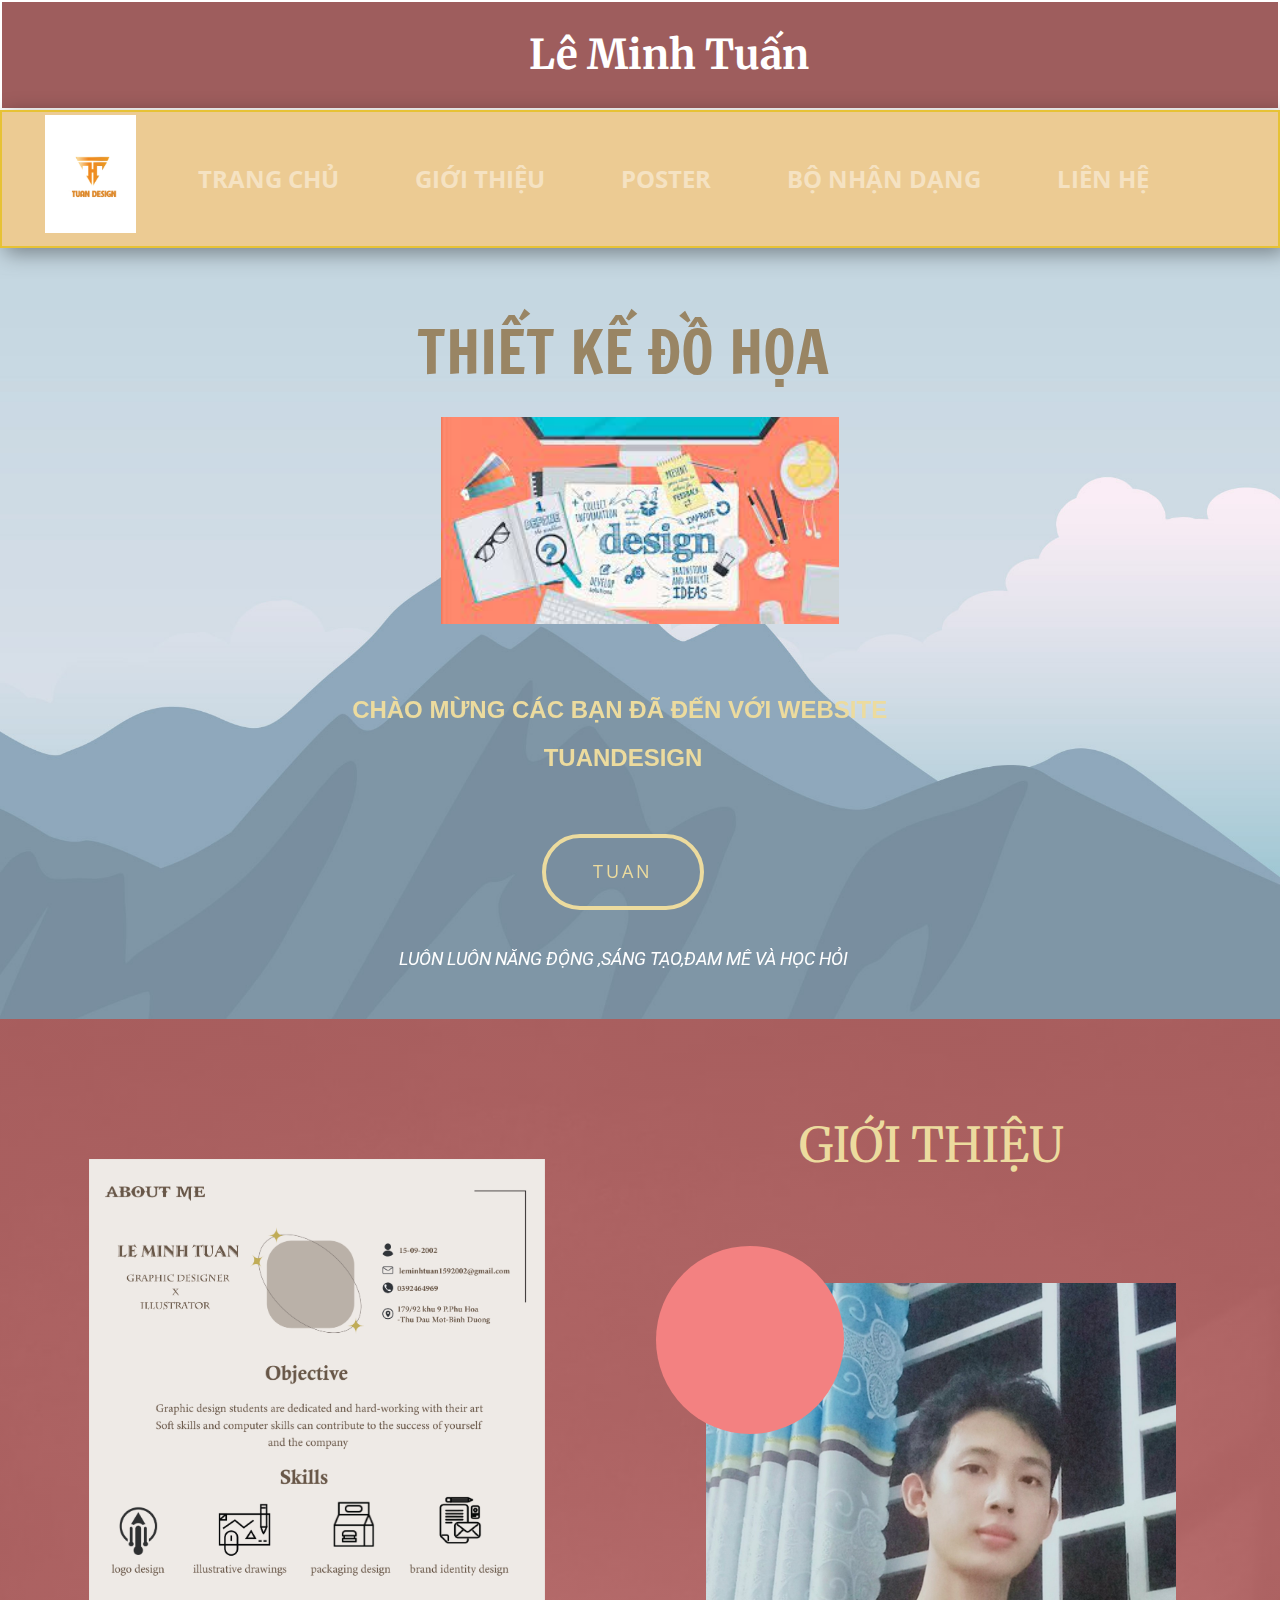
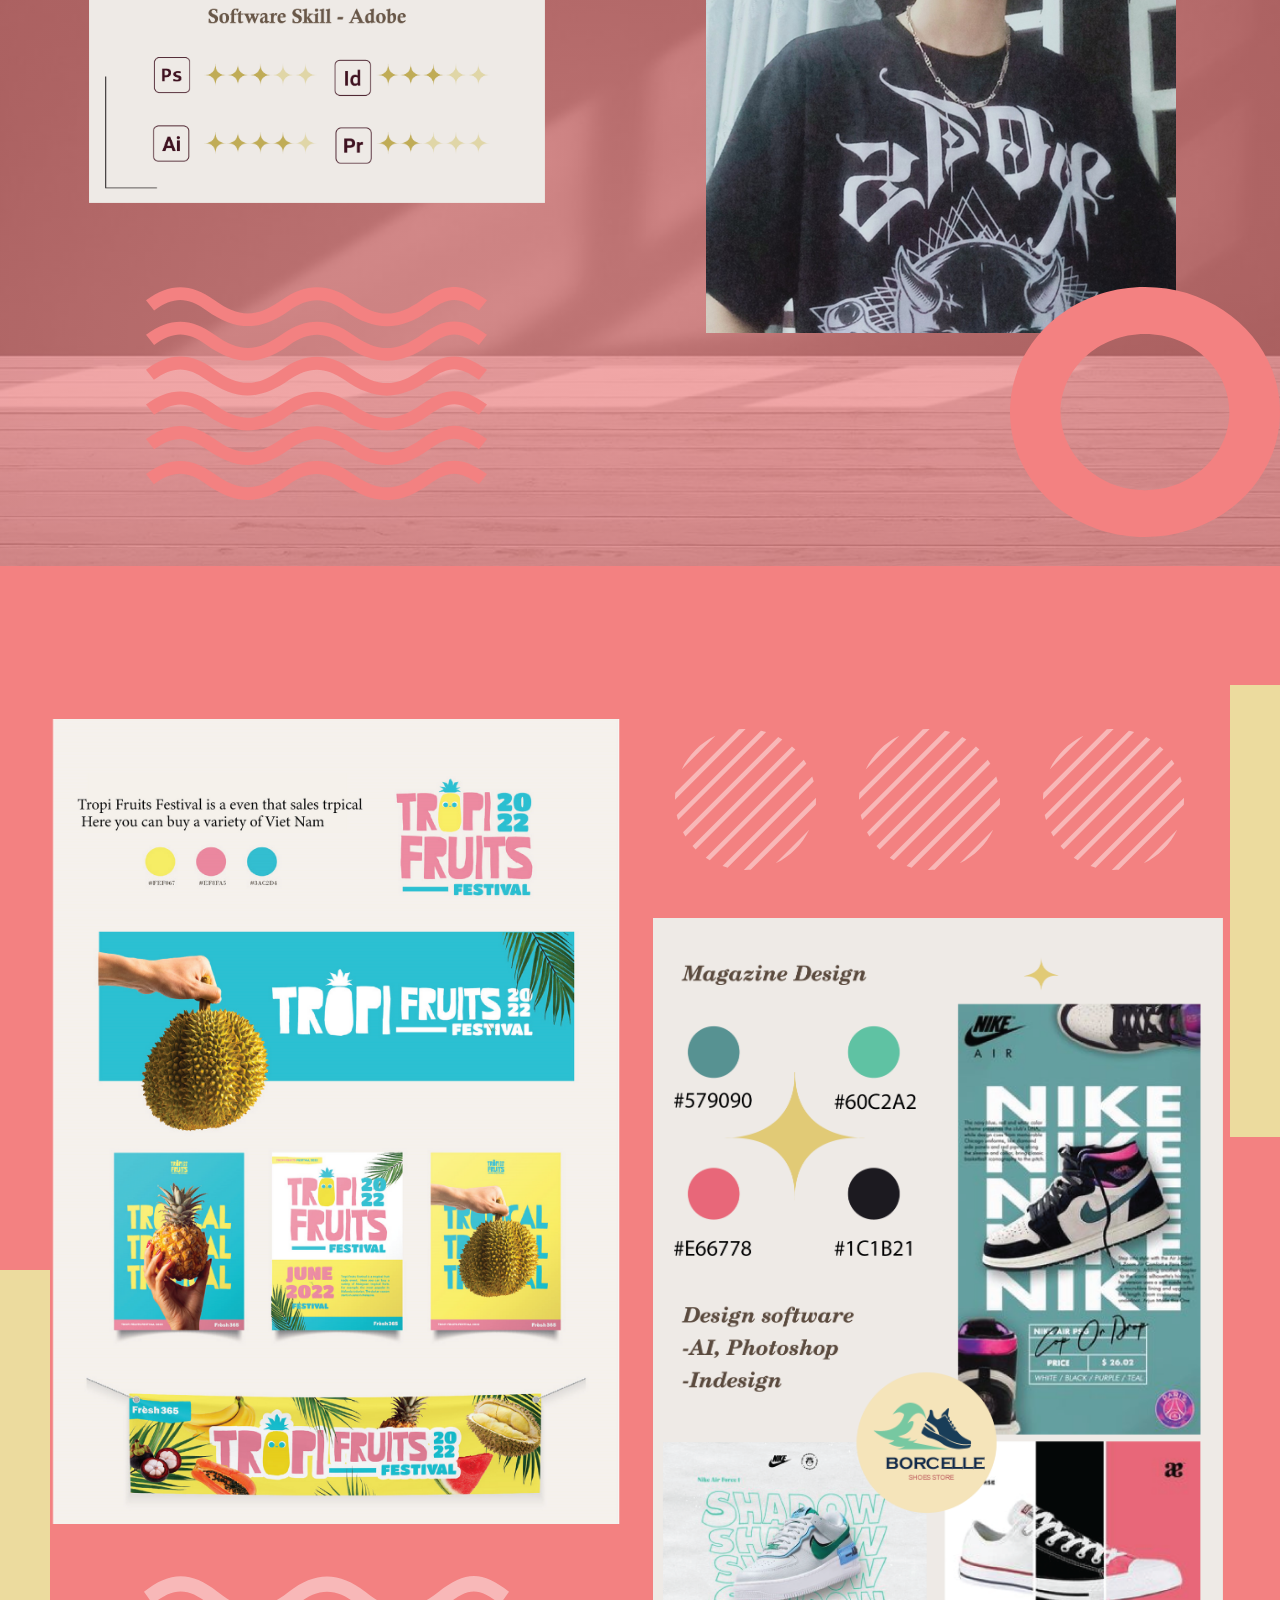
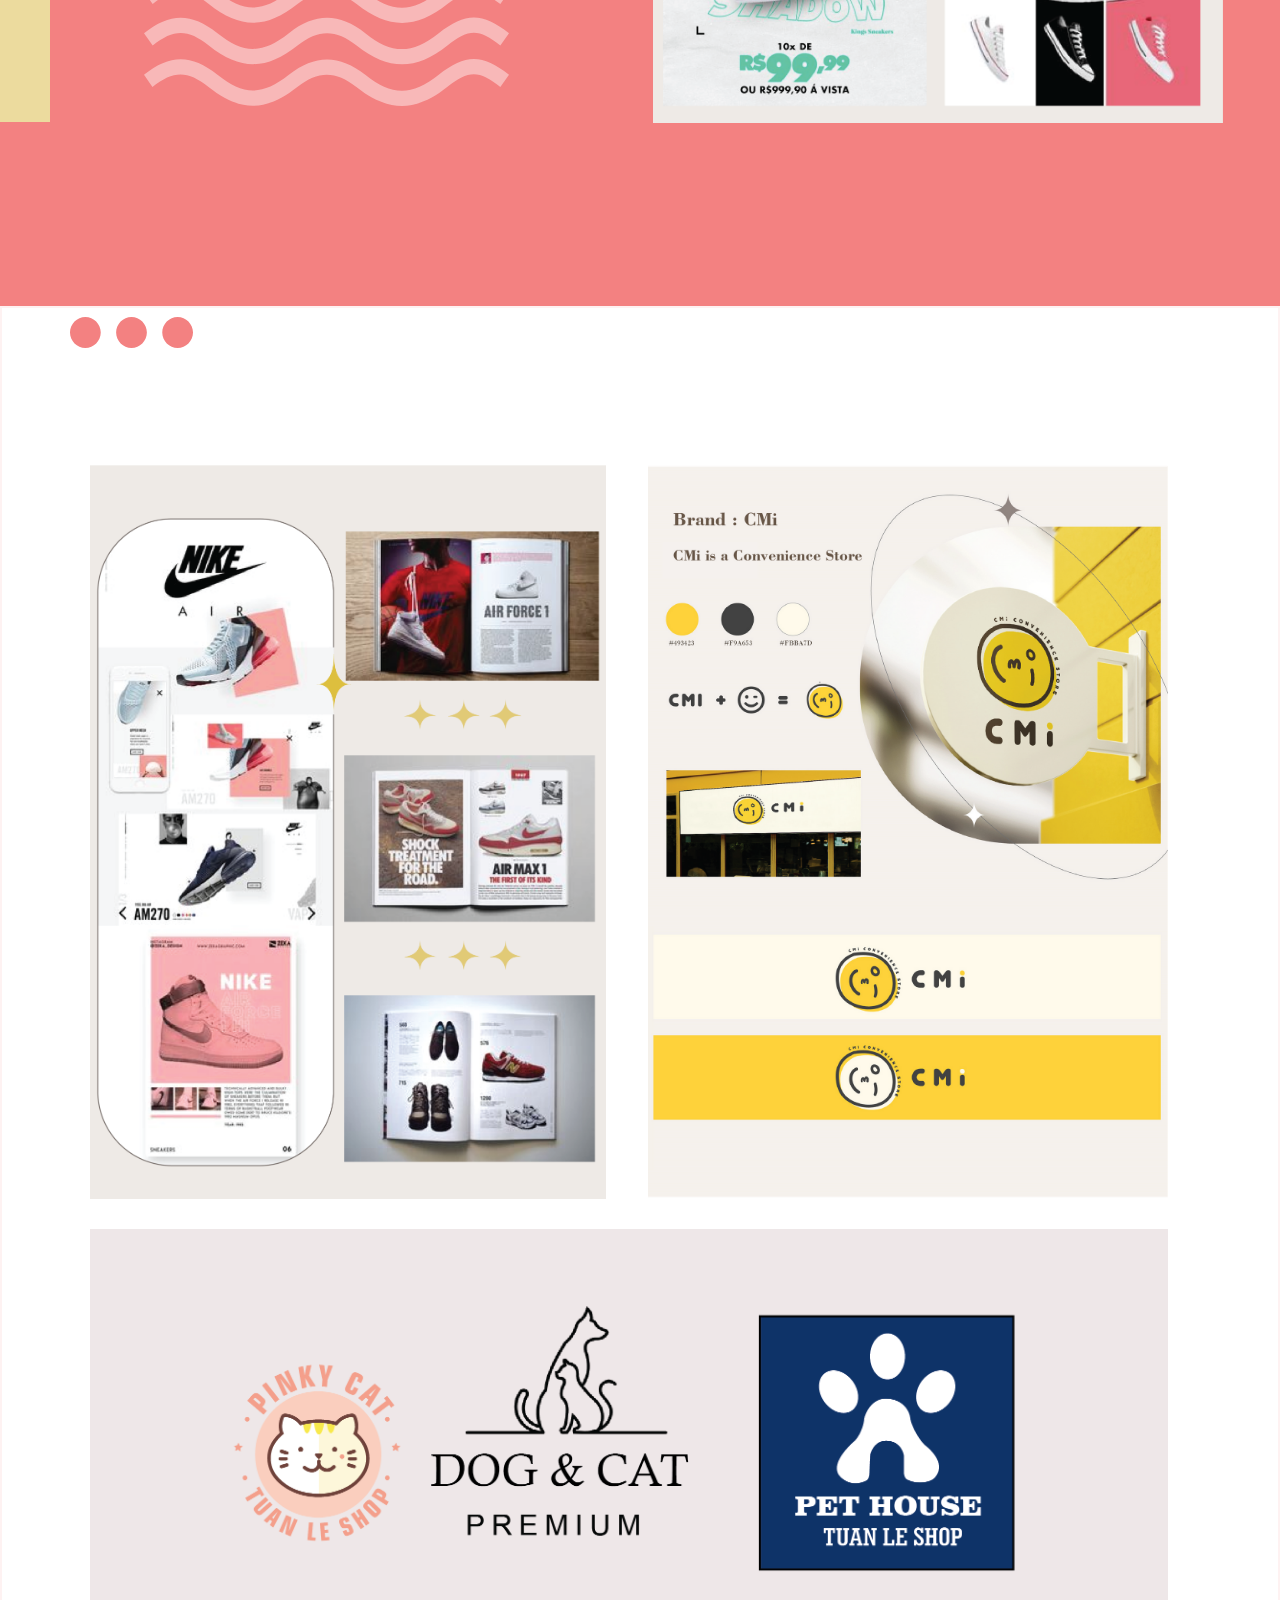
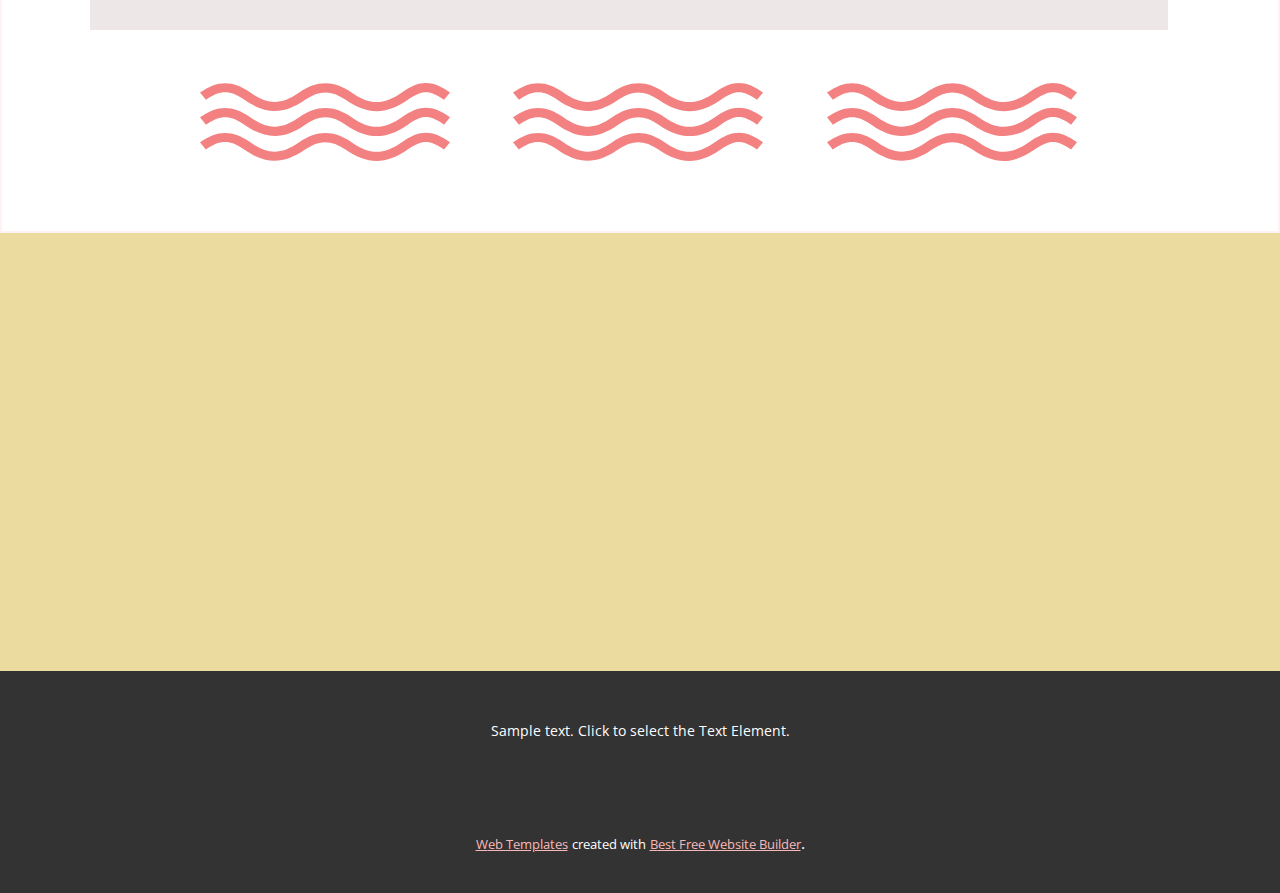
<file: Page-3.html>
<!DOCTYPE html>
<html style="font-size: 16px;" lang="vi"><head>
    <meta name="viewport" content="width=device-width, initial-scale=1.0">
    <meta charset="utf-8">
    <meta name="keywords" content="​Happiness &amp;amp; Mindfulness Courses, Welcome Message, Benefits of working with us​, 01, 02, 03, 04, 05, 06, ​How Coaching Works, ​How and where to learn mindfulness, Meet The Team
Our Professionals, ​Start using Our App for free">
    <meta name="description" content="">
    <title>Page 3</title>
    <link rel="stylesheet" href="nicepage.css" media="screen">
<link rel="stylesheet" href="Page-3.css" media="screen">
    <script class="u-script" type="text/javascript" src="jquery.js" defer=""></script>
    <script class="u-script" type="text/javascript" src="nicepage.js" defer=""></script>
    <meta name="generator" content="Nicepage 5.14.0, nicepage.com">
    <meta name="referrer" content="origin">
    <link id="u-theme-google-font" rel="stylesheet" href="https://fonts.googleapis.com/css?family=Roboto:100,100i,300,300i,400,400i,500,500i,700,700i,900,900i|Open+Sans:300,300i,400,400i,500,500i,600,600i,700,700i,800,800i">
    <link id="u-page-google-font" rel="stylesheet" href="https://fonts.googleapis.com/css?family=Open+Sans:300,300i,400,400i,500,500i,600,600i,700,700i,800,800i|Roboto:100,100i,300,300i,400,400i,500,500i,700,700i,900,900i|Merriweather:300,300i,400,400i,700,700i,900,900i|Roboto:100,100i,300,300i,400,400i,500,500i,700,700i,900,900i|Francois+One:400">
    
    
    
    
    
    
    
    <script type="application/ld+json">{
		"@context": "http://schema.org",
		"@type": "Organization",
		"name": "Site1",
		"logo": "images/LOGOTN.png"
}</script>
    <meta name="theme-color" content="#f38181">
    <meta property="og:title" content="Page 3">
    <meta property="og:description" content="">
    <meta property="og:type" content="website">
  <meta data-intl-tel-input-cdn-path="intlTelInput/"></head>
  <body class="u-body u-xl-mode" data-lang="vi" data-lang-en="{&quot;head-title&quot;:&quot;&quot;,&quot;head-keywords&quot;:&quot;​Happiness &amp; Mindfulness Courses, Welcome Message, Benefits of working with us​, 01, 02, 03, 04, 05, 06, ​How Coaching Works, ​How and where to learn mindfulness, Meet The Team\nOur Professionals, ​Start using Our App for free&quot;,&quot;head-description&quot;:&quot;&quot;}" data-lang-vi="{&quot;head-title&quot;:&quot;&quot;,&quot;head-keywords&quot;:&quot;​Happiness &amp; Mindfulness Courses, Welcome Message, Benefits of working with us​, 01, 02, 03, 04, 05, 06, ​How Coaching Works, ​How and where to learn mindfulness, Meet The Team\nOur Professionals, ​Start using Our App for free&quot;,&quot;head-description&quot;:&quot;&quot;}"><header class=" u-border-no-bottom u-border-no-left u-border-no-right u-border-no-top u-clearfix u-header u-section-row-container" id="sec-03b7" style="background-image: none"><div class="u-section-rows">
        <div class="u-border-2 u-border-white u-palette-1-dark-1 u-section-row u-section-row-1" id="sec-f5d5">
          <div class="u-clearfix u-sheet u-sheet-1">
            <p class="u-align-center u-custom-font u-font-merriweather u-text u-text-1" data-lang-en="Lê Minh Tuấn&amp;nbsp;" data-lang-vi="Lê Minh Tuấn&amp;nbsp;">Lê Minh Tuấn&nbsp;</p>
          </div>
          
          
          
          
          
        </div>
        <div class="u-border-2 u-border-custom-color-2 u-box-shadow u-clearfix u-palette-2-base u-section-row u-sticky u-sticky-40a7 u-section-row-2" data-animation-name="" data-animation-duration="0" data-animation-delay="0" data-animation-direction="" id="sec-0c6d" data-href="https://nicepage.com">
          <div class="u-clearfix u-sheet u-sheet-2">
            <a href="https://nicepage.com" class="u-image u-logo u-image-1" data-image-width="1025" data-image-height="1311">
              <img src="images/LOGOTN.png" class="u-logo-image u-logo-image-1">
            </a>
            <nav class="u-menu u-menu-one-level u-offcanvas u-menu-1">
              <div class="menu-collapse" style="font-size: 1.5rem; letter-spacing: 0px; font-weight: 700;">
                <a class="u-button-style u-custom-border u-custom-border-color u-custom-borders u-custom-left-right-menu-spacing u-custom-padding-bottom u-custom-text-active-color u-custom-text-color u-custom-text-hover-color u-custom-top-bottom-menu-spacing u-nav-link u-text-active-palette-1-base u-text-hover-palette-2-base" href="#" data-lang-en="{&quot;content&quot;:&quot;<svg class=\&quot;u-svg-link\&quot; viewBox=\&quot;0 0 24 24\&quot;><use xmlns:xlink=\&quot;http://www.w3.org/1999/xlink\&quot; xlink:href=\&quot;#menu-hamburger\&quot;></use></svg><svg class=\&quot;u-svg-content\&quot; version=\&quot;1.1\&quot; id=\&quot;menu-hamburger\&quot; viewBox=\&quot;0 0 16 16\&quot; x=\&quot;0px\&quot; y=\&quot;0px\&quot; xmlns:xlink=\&quot;http://www.w3.org/1999/xlink\&quot; xmlns=\&quot;http://www.w3.org/2000/svg\&quot;>    <g>        <rect y=\&quot;1\&quot; width=\&quot;16\&quot; height=\&quot;2\&quot;></rect>        <rect y=\&quot;7\&quot; width=\&quot;16\&quot; height=\&quot;2\&quot;></rect>        <rect y=\&quot;13\&quot; width=\&quot;16\&quot; height=\&quot;2\&quot;></rect>    </g></svg>&quot;,&quot;href&quot;:&quot;#&quot;}" data-lang-vi="{&quot;content&quot;:&quot;<svg class=\&quot;u-svg-link\&quot; viewBox=\&quot;0 0 24 24\&quot;><use xmlns:xlink=\&quot;http://www.w3.org/1999/xlink\&quot; xlink:href=\&quot;#menu-hamburger\&quot;></use></svg><svg class=\&quot;u-svg-content\&quot; version=\&quot;1.1\&quot; id=\&quot;menu-hamburger\&quot; viewBox=\&quot;0 0 16 16\&quot; x=\&quot;0px\&quot; y=\&quot;0px\&quot; xmlns:xlink=\&quot;http://www.w3.org/1999/xlink\&quot; xmlns=\&quot;http://www.w3.org/2000/svg\&quot;>    <g>        <rect y=\&quot;1\&quot; width=\&quot;16\&quot; height=\&quot;2\&quot;></rect>        <rect y=\&quot;7\&quot; width=\&quot;16\&quot; height=\&quot;2\&quot;></rect>        <rect y=\&quot;13\&quot; width=\&quot;16\&quot; height=\&quot;2\&quot;></rect>    </g></svg>&quot;,&quot;href&quot;:&quot;#&quot;}">
                  <svg class="u-svg-link" viewBox="0 0 24 24"><use xmlns:xlink="http://www.w3.org/1999/xlink" xlink:href="#menu-hamburger"></use></svg>
                  <svg class="u-svg-content" version="1.1" id="menu-hamburger" viewBox="0 0 16 16" x="0px" y="0px" xmlns:xlink="http://www.w3.org/1999/xlink" xmlns="http://www.w3.org/2000/svg"><g><rect y="1" width="16" height="2"></rect><rect y="7" width="16" height="2"></rect><rect y="13" width="16" height="2"></rect>
</g></svg>
                </a>
              </div>
              <div class="u-custom-menu u-nav-container">
                <ul class="u-custom-font u-nav u-spacing-20 u-text-font u-unstyled u-nav-1"><li class="u-nav-item"><a class="u-button-style u-nav-link u-text-active-palette-2-light-2 u-text-hover-palette-2-light-2 u-text-white" href="Page-3.html#sec-edee" style="padding: 18px 28px;" data-lang-en="{&quot;content&quot;:&quot;TRANG CHỦ&quot;,&quot;href&quot;:&quot;689224465#sec-edee&quot;}" data-lang-vi="{&quot;content&quot;:&quot;TRANG CHỦ&quot;,&quot;href&quot;:&quot;689224465#sec-edee&quot;}">TRANG CHỦ</a>
</li><li class="u-nav-item"><a class="u-button-style u-nav-link u-text-active-palette-2-light-2 u-text-hover-palette-2-light-2 u-text-white" href="Page-3.html#sec-1fab" style="padding: 18px 28px;" data-lang-en="{&quot;content&quot;:&quot;GIỚI THIỆU&quot;,&quot;href&quot;:&quot;689224465#sec-1fab&quot;}" data-lang-vi="{&quot;content&quot;:&quot;GIỚI THIỆU&quot;,&quot;href&quot;:&quot;689224465#sec-1fab&quot;}">GIỚI THIỆU</a>
</li><li class="u-nav-item"><a class="u-button-style u-nav-link u-text-active-palette-2-light-2 u-text-hover-palette-2-light-2 u-text-white" href="Page-3.html#carousel_3df5" style="padding: 18px 28px;" data-lang-en="{&quot;content&quot;:&quot;POSTER&quot;,&quot;href&quot;:&quot;689224465#carousel_3df5&quot;}" data-lang-vi="{&quot;content&quot;:&quot;POSTER&quot;,&quot;href&quot;:&quot;689224465#carousel_3df5&quot;}">POSTER</a>
</li><li class="u-nav-item"><a class="u-button-style u-nav-link u-text-active-palette-2-light-2 u-text-hover-palette-2-light-2 u-text-white" href="Page-3.html#carousel_b4b8" style="padding: 18px 28px;" data-lang-en="{&quot;content&quot;:&quot;BỘ NHẬN DẠNG&quot;,&quot;href&quot;:&quot;689224465#carousel_b4b8&quot;}" data-lang-vi="{&quot;content&quot;:&quot;BỘ NHẬN DẠNG&quot;,&quot;href&quot;:&quot;689224465#carousel_b4b8&quot;}">BỘ NHẬN DẠNG</a>
</li><li class="u-nav-item"><a class="u-button-style u-nav-link u-text-active-palette-2-light-2 u-text-hover-palette-2-light-2 u-text-white" href="Page-3.html#sec-4577" style="padding: 18px 28px;" data-lang-en="{&quot;content&quot;:&quot;LIÊN HỆ&quot;,&quot;href&quot;:&quot;689224465#sec-4577&quot;}" data-lang-vi="{&quot;content&quot;:&quot;LIÊN HỆ&quot;,&quot;href&quot;:&quot;689224465#sec-4577&quot;}">LIÊN HỆ</a>
</li></ul>
              </div>
              <div class="u-custom-menu u-nav-container-collapse">
                <div class="u-black u-container-style u-inner-container-layout u-opacity u-opacity-95 u-sidenav">
                  <div class="u-inner-container-layout u-sidenav-overflow">
                    <div class="u-menu-close"></div>
                    <ul class="u-align-center u-nav u-popupmenu-items u-unstyled u-nav-2"><li class="u-nav-item"><a class="u-button-style u-nav-link" href="Page-3.html#sec-edee" data-lang-en="{&quot;content&quot;:&quot;TRANG CHỦ&quot;,&quot;href&quot;:&quot;689224465#sec-edee&quot;}" data-lang-vi="{&quot;content&quot;:&quot;TRANG CHỦ&quot;,&quot;href&quot;:&quot;689224465#sec-edee&quot;}">TRANG CHỦ</a>
</li><li class="u-nav-item"><a class="u-button-style u-nav-link" href="Page-3.html#sec-1fab" data-lang-en="{&quot;content&quot;:&quot;GIỚI THIỆU&quot;,&quot;href&quot;:&quot;689224465#sec-1fab&quot;}" data-lang-vi="{&quot;content&quot;:&quot;GIỚI THIỆU&quot;,&quot;href&quot;:&quot;689224465#sec-1fab&quot;}">GIỚI THIỆU</a>
</li><li class="u-nav-item"><a class="u-button-style u-nav-link" href="Page-3.html#carousel_3df5" data-lang-en="{&quot;content&quot;:&quot;POSTER&quot;,&quot;href&quot;:&quot;689224465#carousel_3df5&quot;}" data-lang-vi="{&quot;content&quot;:&quot;POSTER&quot;,&quot;href&quot;:&quot;689224465#carousel_3df5&quot;}">POSTER</a>
</li><li class="u-nav-item"><a class="u-button-style u-nav-link" href="Page-3.html#carousel_b4b8" data-lang-en="{&quot;content&quot;:&quot;BỘ NHẬN DẠNG&quot;,&quot;href&quot;:&quot;689224465#carousel_b4b8&quot;}" data-lang-vi="{&quot;content&quot;:&quot;BỘ NHẬN DẠNG&quot;,&quot;href&quot;:&quot;689224465#carousel_b4b8&quot;}">BỘ NHẬN DẠNG</a>
</li><li class="u-nav-item"><a class="u-button-style u-nav-link" href="Page-3.html#sec-4577" data-lang-en="{&quot;content&quot;:&quot;LIÊN HỆ&quot;,&quot;href&quot;:&quot;689224465#sec-4577&quot;}" data-lang-vi="{&quot;content&quot;:&quot;LIÊN HỆ&quot;,&quot;href&quot;:&quot;689224465#sec-4577&quot;}">LIÊN HỆ</a>
</li></ul>
                  </div>
                </div>
                <div class="u-black u-menu-overlay u-opacity u-opacity-70"></div>
              </div>
            </nav>
          </div>
          
          
          
          
          
        </div>
      </div></header> 
    <section class="u-align-center u-clearfix u-image u-section-1" id="sec-edee" data-image-width="2000" data-image-height="1333">
      <div class="u-clearfix u-sheet u-sheet-1">
        <h1 class="u-align-center-lg u-align-center-md u-align-center-sm u-align-center-xs u-text u-text-palette-2-dark-1 u-text-1" data-animation-name="customAnimationIn" data-animation-duration="1500" data-animation-delay="0" data-lang-en="​THIẾT KẾ ĐỒ HỌA" data-lang-vi="​THIẾT KẾ ĐỒ HỌA"> THIẾT KẾ ĐỒ HỌA</h1>
        <img class="u-image u-image-default u-image-1" src="images/tixung1.jpg" alt="" data-image-width="310" data-image-height="163" data-lang-en="" data-lang-vi="">
        <p class="u-custom-font u-font-arial u-text u-text-palette-4-light-1 u-text-2" data-animation-name="customAnimationIn" data-animation-duration="1500" data-animation-delay="500" data-lang-en="LUÔN LUÔN NĂNG ĐỘNG ,SÁNG TẠO,ĐAM MÊ VÀ HỌC HỎI" data-lang-vi="LUÔN LUÔN NĂNG ĐỘNG ,SÁNG TẠO,ĐAM MÊ VÀ HỌC HỎI">CHÀO MỪNG CÁC BẠN ĐÃ ĐẾN VỚI WEBSITE&nbsp;<br>TUANDESIGN
        </p>
        <a href="https://www.residentialarchitect.com/awards/residential-architect-design-awards/" class="u-active-palette-4-base u-border-4 u-border-active-palette-4-base u-border-hover-palette-4-base u-border-palette-4-base u-btn u-btn-round u-button-style u-custom-font u-hover-palette-4-base u-radius-50 u-text-active-palette-2-light-2 u-text-hover-palette-2-light-3 u-text-palette-4-light-1 u-btn-1" target="_blank" data-animation-name="customAnimationIn" data-animation-duration="1750" data-animation-delay="500" data-lang-en="{&quot;content&quot;:&quot;TUAN&quot;,&quot;href&quot;:&quot;https://www.residentialarchitect.com/awards/residential-architect-design-awards/&quot;}" data-lang-vi="{&quot;content&quot;:&quot;TUAN&quot;,&quot;href&quot;:&quot;https://www.residentialarchitect.com/awards/residential-architect-design-awards/&quot;}">TUAN</a>
        <p class="u-custom-font u-font-roboto u-text u-text-white u-text-3" data-animation-name="customAnimationIn" data-animation-duration="1500" data-animation-delay="500" data-lang-en="LUÔN LUÔN NĂNG ĐỘNG ,SÁNG TẠO,ĐAM MÊ VÀ HỌC HỎI" data-lang-vi="LUÔN LUÔN NĂNG ĐỘNG ,SÁNG TẠO,ĐAM MÊ VÀ HỌC HỎI">LUÔN LUÔN NĂNG ĐỘNG ,SÁNG TẠO,ĐAM MÊ VÀ HỌC HỎI</p>
      </div>
    </section>
    <section class="u-clearfix u-image u-shading u-section-2" id="sec-1fab" data-image-width="1669" data-image-height="1080">
      <h2 class="u-custom-font u-font-merriweather u-text u-text-palette-4-base u-text-1" data-lang-en="​GIỚI THIỆU" data-lang-vi="​GIỚI THIỆU"> GIỚI THIỆU</h2>
      <img class="u-image u-image-default u-image-1" src="images/Untitled-11.png" alt="" data-image-width="2485" data-image-height="3509" data-lang-en="" data-lang-vi="">
      <img class="u-image u-image-default u-image-2" src="images/ANHTOI.jpg" alt="" data-image-width="1851" data-image-height="2560" data-lang-en="" data-lang-vi="">
      <div class="u-palette-1-base u-preserve-proportions u-shape u-shape-circle u-shape-1"></div>
      <div class="u-shape u-shape-svg u-text-palette-1-base u-shape-2">
        <svg class="u-svg-link" preserveAspectRatio="none" viewBox="0 0 160 160" style=""><use xmlns:xlink="http://www.w3.org/1999/xlink" xlink:href="#svg-2ce7"></use></svg>
        <svg class="u-svg-content" viewBox="0 0 160 160" x="0px" y="0px" id="svg-2ce7" style="enable-background:new 0 0 160 160;"><path d="M80,30c27.6,0,50,22.4,50,50s-22.4,50-50,50s-50-22.4-50-50S52.4,30,80,30 M80,0C35.8,0,0,35.8,0,80s35.8,80,80,80
	s80-35.8,80-80S124.2,0,80,0L80,0z"></path></svg>
      </div>
      <div class="u-shape u-shape-svg u-text-palette-1-base u-shape-3">
        <svg class="u-svg-link" preserveAspectRatio="none" viewBox="0 0 160 100" style=""><use xmlns:xlink="http://www.w3.org/1999/xlink" xlink:href="#svg-dfe0"></use></svg>
        <svg class="u-svg-content" viewBox="0 0 160 100" x="0px" y="0px" id="svg-dfe0"><path d="M133,27.2c-13.9,9.9-25.8,9.9-39.8,0c-9.1-6.4-16.8-6.4-25.9,0c-13.8,9.8-25.1,9.8-38.9,0c-9.2-6.5-15.4-6.5-24.6,0L0,22.4
	c11.2-8,20.6-8.3,32.2,0c11,7.8,19,8.7,31.3,0c11.6-8.3,22.4-7.9,33.5,0c11.4,8.2,20.3,8.5,32.2,0c11.6-8.3,19.2-8.3,30.8,0
	l-3.8,4.8C146.9,20.6,142.3,20.6,133,27.2z M133,11c-13.9,9.9-25.8,9.9-39.8,0c-9.1-6.4-16.8-6.4-25.9,0c-13.8,9.8-25.1,9.8-38.9,0
	C19.2,4.5,13,4.5,3.8,11L0,6.2c11.2-8,20.6-8.3,32.2,0c11,7.8,19,8.7,31.3,0c11.6-8.3,22.4-7.9,33.5,0c11.4,8.2,20.3,8.5,32.2,0
	c11.6-8.3,19.2-8.3,30.8,0l-3.8,4.8C146.9,4.4,142.3,4.4,133,11z M32.2,38.8c11,7.8,19,8.7,31.3,0c11.6-8.3,22.4-7.9,33.5,0
	c11.4,8.2,20.3,8.5,32.2,0c11.6-8.3,19.2-8.3,30.8,0l-3.8,4.8c-9.3-6.6-13.9-6.6-23.3,0c-13.9,9.9-25.8,9.9-39.8,0
	c-9.1-6.4-16.8-6.4-25.9,0c-13.8,9.8-25.1,9.8-38.9,0c-9.2-6.5-15.4-6.5-24.6,0L0,38.8C11.2,30.8,20.6,30.5,32.2,38.8z M133,76.2
	c-13.9,9.9-25.8,9.9-39.8,0c-9.1-6.4-16.8-6.4-25.9,0c-13.8,9.8-25.1,9.8-38.9,0c-9.2-6.5-15.4-6.5-24.6,0L0,71.4
	c11.2-8,20.6-8.3,32.2,0c11,7.8,19,8.7,31.3,0c11.6-8.3,22.4-7.9,33.5,0c11.4,8.2,20.3,8.5,32.2,0c11.6-8.3,19.2-8.3,30.8,0
	l-3.8,4.8C146.9,69.6,142.3,69.6,133,76.2z M133,60c-13.9,9.9-25.8,9.9-39.8,0c-9.1-6.4-16.8-6.4-25.9,0c-13.8,9.8-25.1,9.8-38.9,0
	c-9.2-6.5-15.4-6.5-24.6,0L0,55.2c11.2-8,20.6-8.3,32.2,0c11,7.8,19,8.7,31.3,0c11.6-8.3,22.4-7.9,33.5,0c11.4,8.2,20.3,8.5,32.2,0
	c11.6-8.3,19.2-8.3,30.8,0l-3.8,4.8C146.9,53.4,142.3,53.4,133,60z M32.2,87.8c11,7.8,19,8.7,31.3,0c11.6-8.3,22.4-7.9,33.5,0
	c11.4,8.2,20.3,8.5,32.2,0c11.6-8.3,19.2-8.3,30.8,0l-3.8,4.8c-9.3-6.6-13.9-6.6-23.3,0c-13.9,9.9-25.8,9.9-39.8,0
	c-9.1-6.4-16.8-6.4-25.9,0c-13.8,9.8-25.1,9.8-38.9,0c-9.2-6.5-15.4-6.5-24.6,0L0,87.8C11.2,79.8,20.6,79.5,32.2,87.8z"></path></svg>
      </div>
    </section>
    <section class="u-clearfix u-palette-1-base u-section-3" id="carousel_3df5">
      <h2 class="u-custom-font u-text u-text-1" data-animation-name="customAnimationIn" data-animation-duration="1500" data-animation-delay="500" data-lang-en="Những tác phẩm đầu tay" data-lang-vi="Những tác phẩm đầu tay">Những tác phẩm đầu tay</h2>
      <div class="u-palette-4-base u-shape u-shape-rectangle u-shape-1"></div>
      <div class="u-palette-4-base u-shape u-shape-rectangle u-shape-2"></div>
      <div class="u-list u-list-1">
        <div class="u-repeater u-repeater-1">
          <div class="u-container-style u-list-item u-repeater-item">
            <div class="u-container-layout u-similar-container u-container-layout-1">
              <div class="u-align-left u-custom-item u-shape u-shape-svg u-text-palette-1-light-2 u-shape-3">
                <svg class="u-svg-link" preserveAspectRatio="none" viewBox="0 0 160 160" style=""><use xmlns:xlink="http://www.w3.org/1999/xlink" xlink:href="#svg-4309"></use></svg>
                <svg class="u-svg-content" viewBox="0 0 160 160" x="0px" y="0px" id="svg-4309"><path d="M114.3,152.3l38-38C144.4,130.9,130.9,144.4,114.3,152.3z M117.1,9.1l-108,108c0.8,1.6,1.7,3.2,2.7,4.8l110-110
	C120.3,10.9,118.7,10,117.1,9.1z M97.5,2L2,97.5c0.4,2,1,4,1.5,5.9l99.9-99.9C101.5,2.9,99.5,2.4,97.5,2z M80,160c2,0,4-0.1,5.9-0.2
	l73.9-73.9c0.1-2,0.2-3.9,0.2-5.9c0-0.6,0-1.2,0-1.9L78.1,160C78.8,160,79.4,160,80,160z M34.9,146.1c1.5,1,3,2,4.6,2.9L149,39.5
	c-0.9-1.6-1.9-3.1-2.9-4.6L34.9,146.1z M132.7,19.8L19.8,132.7c1.2,1.3,2.3,2.6,3.6,3.9L136.6,23.4C135.3,22.2,134,21,132.7,19.8z
	 M59.6,157.4l97.8-97.8c-0.5-1.9-1.1-3.8-1.7-5.7L53.9,155.6C55.8,156.3,57.7,156.9,59.6,157.4z M7.6,45.9L45.9,7.6
	C29.1,15.5,15.5,29.1,7.6,45.9z M80,0c-2.6,0-5.1,0.1-7.6,0.4l-72,72C0.1,74.9,0,77.4,0,80c0,0.1,0,0.2,0,0.2L80.2,0
	C80.2,0,80.1,0,80,0z"></path></svg>
              </div>
            </div>
          </div>
          <div class="u-container-style u-list-item u-repeater-item">
            <div class="u-container-layout u-similar-container u-container-layout-2">
              <div class="u-align-left u-custom-item u-shape u-shape-svg u-text-palette-1-light-2 u-shape-4">
                <svg class="u-svg-link" preserveAspectRatio="none" viewBox="0 0 160 160" style=""><use xmlns:xlink="http://www.w3.org/1999/xlink" xlink:href="#svg-5810"></use></svg>
                <svg class="u-svg-content" viewBox="0 0 160 160" x="0px" y="0px" id="svg-5810"><path d="M114.3,152.3l38-38C144.4,130.9,130.9,144.4,114.3,152.3z M117.1,9.1l-108,108c0.8,1.6,1.7,3.2,2.7,4.8l110-110
	C120.3,10.9,118.7,10,117.1,9.1z M97.5,2L2,97.5c0.4,2,1,4,1.5,5.9l99.9-99.9C101.5,2.9,99.5,2.4,97.5,2z M80,160c2,0,4-0.1,5.9-0.2
	l73.9-73.9c0.1-2,0.2-3.9,0.2-5.9c0-0.6,0-1.2,0-1.9L78.1,160C78.8,160,79.4,160,80,160z M34.9,146.1c1.5,1,3,2,4.6,2.9L149,39.5
	c-0.9-1.6-1.9-3.1-2.9-4.6L34.9,146.1z M132.7,19.8L19.8,132.7c1.2,1.3,2.3,2.6,3.6,3.9L136.6,23.4C135.3,22.2,134,21,132.7,19.8z
	 M59.6,157.4l97.8-97.8c-0.5-1.9-1.1-3.8-1.7-5.7L53.9,155.6C55.8,156.3,57.7,156.9,59.6,157.4z M7.6,45.9L45.9,7.6
	C29.1,15.5,15.5,29.1,7.6,45.9z M80,0c-2.6,0-5.1,0.1-7.6,0.4l-72,72C0.1,74.9,0,77.4,0,80c0,0.1,0,0.2,0,0.2L80.2,0
	C80.2,0,80.1,0,80,0z"></path></svg>
              </div>
            </div>
          </div>
          <div class="u-container-style u-list-item u-repeater-item">
            <div class="u-container-layout u-similar-container u-container-layout-3">
              <div class="u-custom-item u-shape u-shape-svg u-text-palette-1-light-2 u-shape-5">
                <svg class="u-svg-link" preserveAspectRatio="none" viewBox="0 0 160 160" style=""><use xmlns:xlink="http://www.w3.org/1999/xlink" xlink:href="#svg-111b"></use></svg>
                <svg class="u-svg-content" viewBox="0 0 160 160" x="0px" y="0px" id="svg-111b"><path d="M114.3,152.3l38-38C144.4,130.9,130.9,144.4,114.3,152.3z M117.1,9.1l-108,108c0.8,1.6,1.7,3.2,2.7,4.8l110-110
	C120.3,10.9,118.7,10,117.1,9.1z M97.5,2L2,97.5c0.4,2,1,4,1.5,5.9l99.9-99.9C101.5,2.9,99.5,2.4,97.5,2z M80,160c2,0,4-0.1,5.9-0.2
	l73.9-73.9c0.1-2,0.2-3.9,0.2-5.9c0-0.6,0-1.2,0-1.9L78.1,160C78.8,160,79.4,160,80,160z M34.9,146.1c1.5,1,3,2,4.6,2.9L149,39.5
	c-0.9-1.6-1.9-3.1-2.9-4.6L34.9,146.1z M132.7,19.8L19.8,132.7c1.2,1.3,2.3,2.6,3.6,3.9L136.6,23.4C135.3,22.2,134,21,132.7,19.8z
	 M59.6,157.4l97.8-97.8c-0.5-1.9-1.1-3.8-1.7-5.7L53.9,155.6C55.8,156.3,57.7,156.9,59.6,157.4z M7.6,45.9L45.9,7.6
	C29.1,15.5,15.5,29.1,7.6,45.9z M80,0c-2.6,0-5.1,0.1-7.6,0.4l-72,72C0.1,74.9,0,77.4,0,80c0,0.1,0,0.2,0,0.2L80.2,0
	C80.2,0,80.1,0,80,0z"></path></svg>
              </div>
            </div>
          </div>
        </div>
      </div>
      <img class="u-image u-image-default u-image-1" src="images/1d.png" alt="" data-image-width="2485" data-image-height="3508" data-lang-vi="">
      <img class="u-image u-image-default u-image-2" src="images/2w1.png" alt="" data-image-width="2485" data-image-height="3508" data-lang-vi="">
      <div class="u-shape u-shape-svg u-text-palette-1-light-2 u-shape-6">
        <svg class="u-svg-link" preserveAspectRatio="none" viewBox="0 0 160 50" style=""><use xmlns:xlink="http://www.w3.org/1999/xlink" xlink:href="#svg-589b"></use></svg>
        <svg class="u-svg-content" viewBox="0 0 160 50" x="0px" y="0px" id="svg-589b" style="enable-background:new 0 0 160 50;"><path d="M133,26.7c-13.9,9.7-25.8,9.7-39.8,0c-9.1-6.3-16.8-6.3-25.9,0c-13.8,9.6-25.1,9.6-38.9,0c-9.2-6.4-15.4-6.4-24.6,0L0,22
	c11.2-7.8,20.6-8.1,32.2,0c11,7.6,19,8.5,31.3,0c11.6-8.1,22.4-7.7,33.5,0c11.4,8,20.3,8.3,32.2,0c11.6-8.1,19.2-8.1,30.8,0
	l-3.8,4.7C146.9,20.2,142.3,20.2,133,26.7z M133,10.8c-13.9,9.7-25.8,9.7-39.8,0c-9.1-6.3-16.8-6.3-25.9,0
	c-13.8,9.6-25.1,9.6-38.9,0c-9.2-6.4-15.4-6.4-24.6,0L0,6.1c11.2-7.8,20.6-8.1,32.2,0c11,7.6,19,8.5,31.3,0C75.1-2,85.9-1.6,97,6.1
	c11.4,8,20.3,8.3,32.2,0C140.8-2,148.4-2,160,6.1l-3.8,4.7C146.9,4.3,142.3,4.3,133,10.8z M32.2,38c11,7.6,19,8.5,31.3,0
	c11.6-8.1,22.4-7.7,33.5,0c11.4,8,20.3,8.3,32.2,0c11.6-8.1,19.2-8.1,30.8,0l-3.8,4.7c-9.3-6.5-13.9-6.5-23.3,0
	c-13.9,9.7-25.8,9.7-39.8,0c-9.1-6.3-16.8-6.3-25.9,0c-13.8,9.6-25.1,9.6-38.9,0c-9.2-6.4-15.4-6.4-24.6,0L0,38
	C11.2,30.2,20.6,29.9,32.2,38z"></path></svg>
      </div>
    </section>
    <section class="u-align-center-lg u-align-center-md u-align-center-xl u-align-center-xs u-align-right-sm u-border-2 u-border-palette-1-light-3 u-clearfix u-section-4" id="carousel_b4b8">
      <div class="u-clearfix u-sheet u-sheet-1">
        <div class="u-shape u-shape-svg u-text-palette-1-base u-shape-1">
          <svg class="u-svg-link" preserveAspectRatio="none" viewBox="0 0 160 40" style=""><use xmlns:xlink="http://www.w3.org/1999/xlink" xlink:href="#svg-8c11"></use></svg>
          <svg class="u-svg-content" viewBox="0 0 160 40" x="0px" y="0px" id="svg-8c11"><path d="M60,20C60,9.1,69.1,0,80,0s20,9.1,20,20s-9.1,20-20,20S60,30.9,60,20z M0,20C0,9.1,9.1,0,20,0s20,9.1,20,20s-9.1,20-20,20
	S0,30.9,0,20z M120,20c0-10.9,9.1-20,20-20s20,9.1,20,20s-9.1,20-20,20S120,30.9,120,20z"></path></svg>
        </div>
        <h2 class="u-custom-font u-text u-text-palette-4-base u-text-1" data-animation-name="customAnimationIn" data-animation-duration="1750" data-animation-delay="500" data-lang-en="BỘ NHẬN DẠNG THƯƠNG HIỆU" data-lang-vi="BỘ NHẬN DẠNG THƯƠNG HIỆU">BỘ NHẬN DẠNG THƯƠNG HIỆU</h2>
        <img class="u-image u-image-default u-image-1" src="images/4F.png" alt="" data-image-width="2485" data-image-height="3721" data-lang-en="" data-lang-vi="">
        <img class="u-image u-image-default u-image-2" src="images/3E.png" alt="" data-image-width="2481" data-image-height="3508" data-lang-en="" data-lang-vi="">
        <img class="u-expanded-width-lg u-expanded-width-md u-expanded-width-sm u-expanded-width-xs u-image u-image-default u-image-3" src="images/LOGOSHOPTHUCNGCHIUTH3.png" alt="" data-image-width="2250" data-image-height="875" data-lang-en="" data-lang-vi="">
        <div class="u-list u-list-1">
          <div class="u-repeater u-repeater-1">
            <div class="u-container-style u-list-item u-repeater-item">
              <div class="u-container-layout u-similar-container u-valign-top-lg u-valign-top-md u-valign-top-sm u-valign-top-xs u-container-layout-1">
                <div class="u-custom-item u-shape u-shape-svg u-text-palette-1-base u-shape-2">
                  <svg class="u-svg-link" preserveAspectRatio="none" viewBox="0 0 160 50" style=""><use xmlns:xlink="http://www.w3.org/1999/xlink" xlink:href="#svg-327b"></use></svg>
                  <svg class="u-svg-content" viewBox="0 0 160 50" x="0px" y="0px" id="svg-327b" style="enable-background:new 0 0 160 50;"><path d="M133,26.7c-13.9,9.7-25.8,9.7-39.8,0c-9.1-6.3-16.8-6.3-25.9,0c-13.8,9.6-25.1,9.6-38.9,0c-9.2-6.4-15.4-6.4-24.6,0L0,22
	c11.2-7.8,20.6-8.1,32.2,0c11,7.6,19,8.5,31.3,0c11.6-8.1,22.4-7.7,33.5,0c11.4,8,20.3,8.3,32.2,0c11.6-8.1,19.2-8.1,30.8,0
	l-3.8,4.7C146.9,20.2,142.3,20.2,133,26.7z M133,10.8c-13.9,9.7-25.8,9.7-39.8,0c-9.1-6.3-16.8-6.3-25.9,0
	c-13.8,9.6-25.1,9.6-38.9,0c-9.2-6.4-15.4-6.4-24.6,0L0,6.1c11.2-7.8,20.6-8.1,32.2,0c11,7.6,19,8.5,31.3,0C75.1-2,85.9-1.6,97,6.1
	c11.4,8,20.3,8.3,32.2,0C140.8-2,148.4-2,160,6.1l-3.8,4.7C146.9,4.3,142.3,4.3,133,10.8z M32.2,38c11,7.6,19,8.5,31.3,0
	c11.6-8.1,22.4-7.7,33.5,0c11.4,8,20.3,8.3,32.2,0c11.6-8.1,19.2-8.1,30.8,0l-3.8,4.7c-9.3-6.5-13.9-6.5-23.3,0
	c-13.9,9.7-25.8,9.7-39.8,0c-9.1-6.3-16.8-6.3-25.9,0c-13.8,9.6-25.1,9.6-38.9,0c-9.2-6.4-15.4-6.4-24.6,0L0,38
	C11.2,30.2,20.6,29.9,32.2,38z"></path></svg>
                </div>
              </div>
            </div>
            <div class="u-container-style u-list-item u-repeater-item">
              <div class="u-container-layout u-similar-container u-valign-top-lg u-valign-top-md u-valign-top-sm u-valign-top-xs u-container-layout-2">
                <div class="u-custom-item u-shape u-shape-svg u-text-palette-1-base u-shape-3">
                  <svg class="u-svg-link" preserveAspectRatio="none" viewBox="0 0 160 50" style=""><use xmlns:xlink="http://www.w3.org/1999/xlink" xlink:href="#svg-64df"></use></svg>
                  <svg class="u-svg-content" viewBox="0 0 160 50" x="0px" y="0px" id="svg-64df" style="enable-background:new 0 0 160 50;"><path d="M133,26.7c-13.9,9.7-25.8,9.7-39.8,0c-9.1-6.3-16.8-6.3-25.9,0c-13.8,9.6-25.1,9.6-38.9,0c-9.2-6.4-15.4-6.4-24.6,0L0,22
	c11.2-7.8,20.6-8.1,32.2,0c11,7.6,19,8.5,31.3,0c11.6-8.1,22.4-7.7,33.5,0c11.4,8,20.3,8.3,32.2,0c11.6-8.1,19.2-8.1,30.8,0
	l-3.8,4.7C146.9,20.2,142.3,20.2,133,26.7z M133,10.8c-13.9,9.7-25.8,9.7-39.8,0c-9.1-6.3-16.8-6.3-25.9,0
	c-13.8,9.6-25.1,9.6-38.9,0c-9.2-6.4-15.4-6.4-24.6,0L0,6.1c11.2-7.8,20.6-8.1,32.2,0c11,7.6,19,8.5,31.3,0C75.1-2,85.9-1.6,97,6.1
	c11.4,8,20.3,8.3,32.2,0C140.8-2,148.4-2,160,6.1l-3.8,4.7C146.9,4.3,142.3,4.3,133,10.8z M32.2,38c11,7.6,19,8.5,31.3,0
	c11.6-8.1,22.4-7.7,33.5,0c11.4,8,20.3,8.3,32.2,0c11.6-8.1,19.2-8.1,30.8,0l-3.8,4.7c-9.3-6.5-13.9-6.5-23.3,0
	c-13.9,9.7-25.8,9.7-39.8,0c-9.1-6.3-16.8-6.3-25.9,0c-13.8,9.6-25.1,9.6-38.9,0c-9.2-6.4-15.4-6.4-24.6,0L0,38
	C11.2,30.2,20.6,29.9,32.2,38z"></path></svg>
                </div>
              </div>
            </div>
            <div class="u-container-style u-list-item u-repeater-item">
              <div class="u-container-layout u-similar-container u-valign-top-lg u-valign-top-md u-valign-top-sm u-valign-top-xs u-container-layout-3">
                <div class="u-custom-item u-shape u-shape-svg u-text-palette-1-base u-shape-4">
                  <svg class="u-svg-link" preserveAspectRatio="none" viewBox="0 0 160 50" style=""><use xmlns:xlink="http://www.w3.org/1999/xlink" xlink:href="#svg-9b82"></use></svg>
                  <svg class="u-svg-content" viewBox="0 0 160 50" x="0px" y="0px" id="svg-9b82" style="enable-background:new 0 0 160 50;"><path d="M133,26.7c-13.9,9.7-25.8,9.7-39.8,0c-9.1-6.3-16.8-6.3-25.9,0c-13.8,9.6-25.1,9.6-38.9,0c-9.2-6.4-15.4-6.4-24.6,0L0,22
	c11.2-7.8,20.6-8.1,32.2,0c11,7.6,19,8.5,31.3,0c11.6-8.1,22.4-7.7,33.5,0c11.4,8,20.3,8.3,32.2,0c11.6-8.1,19.2-8.1,30.8,0
	l-3.8,4.7C146.9,20.2,142.3,20.2,133,26.7z M133,10.8c-13.9,9.7-25.8,9.7-39.8,0c-9.1-6.3-16.8-6.3-25.9,0
	c-13.8,9.6-25.1,9.6-38.9,0c-9.2-6.4-15.4-6.4-24.6,0L0,6.1c11.2-7.8,20.6-8.1,32.2,0c11,7.6,19,8.5,31.3,0C75.1-2,85.9-1.6,97,6.1
	c11.4,8,20.3,8.3,32.2,0C140.8-2,148.4-2,160,6.1l-3.8,4.7C146.9,4.3,142.3,4.3,133,10.8z M32.2,38c11,7.6,19,8.5,31.3,0
	c11.6-8.1,22.4-7.7,33.5,0c11.4,8,20.3,8.3,32.2,0c11.6-8.1,19.2-8.1,30.8,0l-3.8,4.7c-9.3-6.5-13.9-6.5-23.3,0
	c-13.9,9.7-25.8,9.7-39.8,0c-9.1-6.3-16.8-6.3-25.9,0c-13.8,9.6-25.1,9.6-38.9,0c-9.2-6.4-15.4-6.4-24.6,0L0,38
	C11.2,30.2,20.6,29.9,32.2,38z"></path></svg>
                </div>
              </div>
            </div>
          </div>
        </div>
      </div>
    </section>
    <section class="u-clearfix u-palette-4-base u-section-5" id="sec-4577">
      <div class="u-clearfix u-sheet u-sheet-1">
        <div class="u-clearfix u-expanded-width u-layout-wrap u-layout-wrap-1">
          <div class="u-layout">
            <div class="u-layout-row">
              <div class="u-container-style u-layout-cell u-size-60 u-layout-cell-1" data-animation-name="customAnimationIn" data-animation-duration="1500" data-animation-delay="500">
                <div class="u-container-layout u-container-layout-1">
                  <h2 class="u-custom-font u-text u-text-1" data-lang-en="​THÔNG TIN LIÊN HỆ" data-lang-vi="​THÔNG TIN LIÊN HỆ"> THÔNG TIN LIÊN HỆ</h2>
                  <a href="https://nicepage.com/k/offer-html-templates" class="u-active-none u-bottom-left-radius-0 u-bottom-right-radius-0 u-btn u-btn-rectangle u-button-style u-hover-none u-none u-radius-0 u-top-left-radius-0 u-top-right-radius-0 u-btn-1" data-lang-en="{&quot;content&quot;:&quot;​<span class=\&quot;u-icon u-block-control\&quot; style=\&quot;\&quot; data-block=\&quot;83\&quot;><svg xmlns=\&quot;http://www.w3.org/2000/svg\&quot; xmlns:xlink=\&quot;http://www.w3.org/1999/xlink\&quot; version=\&quot;1.1\&quot; xml:space=\&quot;preserve\&quot; class=\&quot;u-svg-content\&quot; viewBox=\&quot;0 0 405.333 405.333\&quot; x=\&quot;0px\&quot; y=\&quot;0px\&quot; style=\&quot;width: 1em; height: 1em;\&quot; data-color=\&quot;#000000\&quot;><path d=\&quot;M373.333,266.88c-25.003,0-49.493-3.904-72.704-11.563c-11.328-3.904-24.192-0.896-31.637,6.699l-46.016,34.752    c-52.8-28.181-86.592-61.952-114.389-114.368l33.813-44.928c8.512-8.512,11.563-20.971,7.915-32.64    C142.592,81.472,138.667,56.96,138.667,32c0-17.643-14.357-32-32-32H32C14.357,0,0,14.357,0,32    c0,205.845,167.488,373.333,373.333,373.333c17.643,0,32-14.357,32-32V298.88C405.333,281.237,390.976,266.88,373.333,266.88z\&quot;></path></svg></span>&amp;nbsp; :&amp;nbsp; 0392464969&quot;,&quot;href&quot;:&quot;https://nicepage.com/k/offer-html-templates&quot;}" data-lang-vi="{&quot;content&quot;:&quot;​<span class=\&quot;u-icon u-block-control\&quot; style=\&quot;\&quot; data-block=\&quot;83\&quot;><svg xmlns=\&quot;http://www.w3.org/2000/svg\&quot; xmlns:xlink=\&quot;http://www.w3.org/1999/xlink\&quot; version=\&quot;1.1\&quot; xml:space=\&quot;preserve\&quot; class=\&quot;u-svg-content\&quot; viewBox=\&quot;0 0 405.333 405.333\&quot; x=\&quot;0px\&quot; y=\&quot;0px\&quot; style=\&quot;width: 1em; height: 1em;\&quot; data-color=\&quot;#000000\&quot;><path d=\&quot;M373.333,266.88c-25.003,0-49.493-3.904-72.704-11.563c-11.328-3.904-24.192-0.896-31.637,6.699l-46.016,34.752    c-52.8-28.181-86.592-61.952-114.389-114.368l33.813-44.928c8.512-8.512,11.563-20.971,7.915-32.64    C142.592,81.472,138.667,56.96,138.667,32c0-17.643-14.357-32-32-32H32C14.357,0,0,14.357,0,32    c0,205.845,167.488,373.333,373.333,373.333c17.643,0,32-14.357,32-32V298.88C405.333,281.237,390.976,266.88,373.333,266.88z\&quot;></path></svg></span>&amp;nbsp; :&amp;nbsp; 0392464969&quot;,&quot;href&quot;:&quot;https://nicepage.com/k/offer-html-templates&quot;}"><span class="u-icon"><svg class="u-svg-content" viewBox="0 0 405.333 405.333" x="0px" y="0px" style="width: 1em; height: 1em;"><path d="M373.333,266.88c-25.003,0-49.493-3.904-72.704-11.563c-11.328-3.904-24.192-0.896-31.637,6.699l-46.016,34.752    c-52.8-28.181-86.592-61.952-114.389-114.368l33.813-44.928c8.512-8.512,11.563-20.971,7.915-32.64    C142.592,81.472,138.667,56.96,138.667,32c0-17.643-14.357-32-32-32H32C14.357,0,0,14.357,0,32    c0,205.845,167.488,373.333,373.333,373.333c17.643,0,32-14.357,32-32V298.88C405.333,281.237,390.976,266.88,373.333,266.88z"></path></svg></span>&nbsp; :&nbsp; 0392464969
                  </a>
                  <p class="u-text u-text-2" data-lang-en="leminhtuan1592002@gmail.com" data-lang-vi="leminhtuan1592002@gmail.com">leminhtuan1592002@gmail.com</p>
                  <div class="u-shape u-shape-svg u-text-grey-80 u-shape-1">
                    <svg class="u-svg-link" preserveAspectRatio="none" viewBox="0 0 160 120" style=""><use xmlns:xlink="http://www.w3.org/1999/xlink" xlink:href="#svg-ed72"></use></svg>
                    <svg class="u-svg-content" viewBox="0 0 160 120" x="0px" y="0px" id="svg-ed72" style="enable-background:new 0 0 160 120;"><g><path d="M159.9,12.2c0-0.2,0.1-0.4,0.1-0.6l-48.8,49.5L160,109c0-0.3-0.1-0.7-0.1-1V12.2L159.9,12.2z"></path><path d="M103.7,68.7L83.8,88.9c-1,1-2.3,1.5-3.6,1.5c-1.3,0-2.6-0.5-3.6-1.5L56.7,69.4L7.6,119.2c1.2,0.5,2.5,0.8,3.8,0.8h137.4
		c2,0,3.9-0.6,5.5-1.6L103.7,68.7z"></path><path d="M80.1,77.4l74.5-75.6c-1.7-1.1-3.7-1.8-5.8-1.8H11.5C8.8,0,6.2,1.1,4.3,2.8L80.1,77.4z"></path><path d="M0,14v94c0,1.1,0.2,2.1,0.5,3.1L49,62L0,14z"></path>
</g></svg>
                  </div>
                  <p class="u-text u-text-3" data-lang-en="Tổ 3 - P.Phú Hòa -TDM- Bình Dương" data-lang-vi="Tổ 3 - P.Phú Hòa -TDM- Bình Dương">Tổ 3 - P.Phú Hòa -TDM- Bình Dương</p><span class="u-icon u-text-grey-70 u-icon-2"><svg class="u-svg-link" preserveAspectRatio="xMidYMin slice" viewBox="0 0 52 52" style=""><use xmlns:xlink="http://www.w3.org/1999/xlink" xlink:href="#svg-5395"></use></svg><svg class="u-svg-content" viewBox="0 0 52 52" x="0px" y="0px" id="svg-5395" style="enable-background:new 0 0 52 52;"><path style="fill:currentColor;" d="M38.853,5.324L38.853,5.324c-7.098-7.098-18.607-7.098-25.706,0h0
	C6.751,11.72,6.031,23.763,11.459,31L26,52l14.541-21C45.969,23.763,45.249,11.72,38.853,5.324z M26.177,24c-3.314,0-6-2.686-6-6
	s2.686-6,6-6s6,2.686,6,6S29.491,24,26.177,24z"></path></svg></span>
                  <div class="u-align-center u-expanded-width-md u-expanded-width-sm u-expanded-width-xs u-form u-form-1">
                    <form action="https://forms.nicepagesrv.com/v2/form/process" class="u-clearfix u-form-horizontal u-form-spacing-13 u-inner-form" source="email" name="form" style="padding: 0px;">
                      <div class="u-form-email u-form-group u-label-none">
                        <label class="u-label u-label-1" data-lang-en="Email" data-lang-vi="Email">Email</label>
                        <input type="email" placeholder="cảm ơn các bạn đã ghé thăm Website của TuanDesign" id="email-6564" name="email" class="u-border-5 u-border-grey-5 u-grey-5 u-input u-input-rectangle u-radius-50" required="" data-lang-en="cảm ơn các bạn đã ghé thăm Website của TuanDesign" data-lang-vi="cảm ơn các bạn đã ghé thăm Website của TuanDesign">
                      </div>
                      <div class="u-align-left u-form-group u-form-submit u-label-none">
                        <a href="#" class="u-active-palette-1-dark-3 u-border-5 u-border-active-palette-1-dark-3 u-border-hover-palette-1-dark-3 u-border-palette-1-base u-btn u-btn-round u-btn-submit u-button-style u-hover-palette-1-dark-3 u-palette-1-base u-radius-50 u-btn-2" data-lang-en="{&quot;content&quot;:&quot;TUAN&quot;,&quot;href&quot;:&quot;#&quot;}" data-lang-vi="{&quot;content&quot;:&quot;TUAN&quot;,&quot;href&quot;:&quot;#&quot;}">TUAN</a>
                        <input type="submit" value="submit" class="u-form-control-hidden">
                      </div>
                      <div class="u-form-send-message u-form-send-success" data-lang-en="
            Thank you! Your message has been sent.
        " data-lang-vi="
            Thank you! Your message has been sent.
        "> Thank you! Your message has been sent. </div>
                      <div class="u-form-send-error u-form-send-message" data-lang-en="
            Unable to send your message. Please fix errors then try again.
        " data-lang-vi="
            Unable to send your message. Please fix errors then try again.
        "> Unable to send your message. Please fix errors then try again. </div>
                      <input type="hidden" value="" name="recaptchaResponse">
                      <input type="hidden" name="formServices" value="21de9cb9cca84312e4e29b8216ccd220">
                    </form>
                  </div>
                </div>
              </div>
            </div>
          </div>
        </div>
      </div>
    </section>
    
    
    
    <footer class="u-align-center u-clearfix u-footer u-grey-80 u-footer" id="sec-6db6"><div class="u-clearfix u-sheet u-sheet-1">
        <p class="u-small-text u-text u-text-variant u-text-1" data-lang-en="Sample text. Click to select the Text Element." data-lang-vi="Sample text. Click to select the Text Element.">Sample text. Click to select the Text Element.</p>
      </div></footer>
    <section class="u-backlink u-clearfix u-grey-80">
      <a class="u-link" href="https://nicepage.com/website-templates" target="_blank">
        <span>Web Templates</span>
      </a>
      <p class="u-text">
        <span>created with</span>
      </p>
      <a class="u-link" href="https://nicepage.best" target="_blank">
        <span>Best Free Website Builder</span>
      </a>. 
    </section>
  
</body></html>
</file>
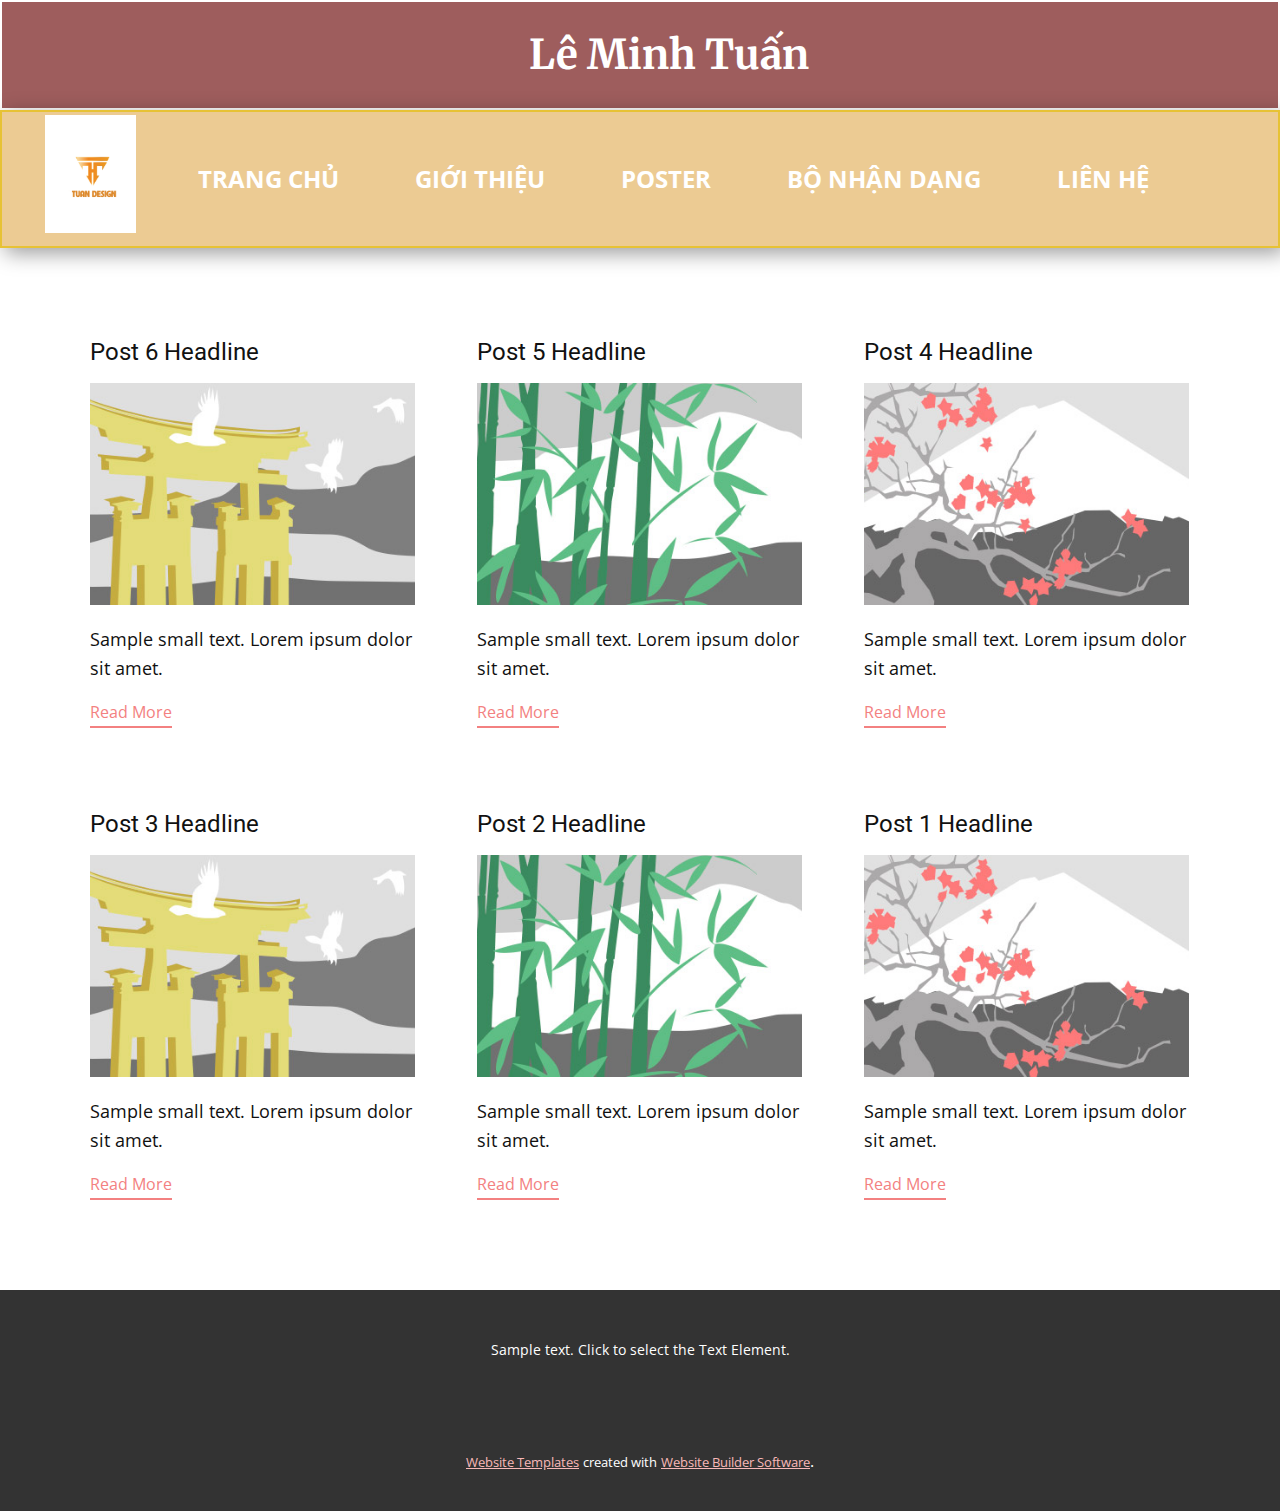
<file: blog/blog.html>
<!DOCTYPE html>
<html style="font-size: 16px;" lang="vi"><head>
    <meta name="viewport" content="width=device-width, initial-scale=1.0">
    <meta charset="utf-8">
    <meta name="keywords" content="">
    <meta name="description" content="">
    <title>Blog Template</title>
    <link rel="stylesheet" href="../nicepage.css" media="screen">
<link rel="stylesheet" href="../Blog-Template.css" media="screen">
    <script class="u-script" type="text/javascript" src="../jquery.js" defer=""></script>
    <script class="u-script" type="text/javascript" src="../nicepage.js" defer=""></script>
    <meta name="generator" content="Nicepage 5.14.0, nicepage.com">
    <link id="u-theme-google-font" rel="stylesheet" href="https://fonts.googleapis.com/css?family=Roboto:100,100i,300,300i,400,400i,500,500i,700,700i,900,900i|Open+Sans:300,300i,400,400i,500,500i,600,600i,700,700i,800,800i">
    <link id="u-page-google-font" rel="stylesheet" href="https://fonts.googleapis.com/css?family=Merriweather:300,300i,400,400i,700,700i,900,900i">
    
    
    
    <script type="application/ld+json">{
		"@context": "http://schema.org",
		"@type": "Organization",
		"name": "Site1",
		"logo": "images/LOGOTN.png"
}</script>
    <meta name="theme-color" content="#f38181">
  <meta data-intl-tel-input-cdn-path="intlTelInput/"></head>
  <body class="u-body u-xl-mode" data-lang="vi"><header class=" u-border-no-bottom u-border-no-left u-border-no-right u-border-no-top u-clearfix u-header u-section-row-container" id="sec-03b7" style="background-image: none"><div class="u-section-rows">
        <div class="u-border-2 u-border-white u-palette-1-dark-1 u-section-row u-section-row-1" id="sec-f5d5">
          <div class="u-clearfix u-sheet u-sheet-1">
            <p class="u-align-center u-custom-font u-font-merriweather u-text u-text-1" data-lang-en="Lê Minh Tuấn&amp;nbsp;" data-lang-vi="Lê Minh Tuấn&amp;nbsp;">Lê Minh Tuấn&nbsp;</p>
          </div>
          
          
          
          
          
        </div>
        <div class="u-border-2 u-border-custom-color-2 u-box-shadow u-clearfix u-palette-2-base u-section-row u-sticky u-sticky-40a7 u-section-row-2" data-animation-name="" data-animation-duration="0" data-animation-delay="0" data-animation-direction="" id="sec-0c6d" data-href="https://nicepage.com">
          <div class="u-clearfix u-sheet u-sheet-2">
            <a href="https://nicepage.com" class="u-image u-logo u-image-1" data-image-width="1025" data-image-height="1311">
              <img src="../images/LOGOTN.png" class="u-logo-image u-logo-image-1">
            </a>
            <nav class="u-menu u-menu-one-level u-offcanvas u-menu-1">
              <div class="menu-collapse" style="font-size: 1.5rem; letter-spacing: 0px; font-weight: 700;">
                <a class="u-button-style u-custom-border u-custom-border-color u-custom-borders u-custom-left-right-menu-spacing u-custom-padding-bottom u-custom-text-active-color u-custom-text-color u-custom-text-hover-color u-custom-top-bottom-menu-spacing u-nav-link u-text-active-palette-1-base u-text-hover-palette-2-base" href="#" data-lang-en="{&quot;content&quot;:&quot;<svg class=\&quot;u-svg-link\&quot; viewBox=\&quot;0 0 24 24\&quot;><use xmlns:xlink=\&quot;http://www.w3.org/1999/xlink\&quot; xlink:href=\&quot;#menu-hamburger\&quot;></use></svg><svg class=\&quot;u-svg-content\&quot; version=\&quot;1.1\&quot; id=\&quot;menu-hamburger\&quot; viewBox=\&quot;0 0 16 16\&quot; x=\&quot;0px\&quot; y=\&quot;0px\&quot; xmlns:xlink=\&quot;http://www.w3.org/1999/xlink\&quot; xmlns=\&quot;http://www.w3.org/2000/svg\&quot;>    <g>        <rect y=\&quot;1\&quot; width=\&quot;16\&quot; height=\&quot;2\&quot;></rect>        <rect y=\&quot;7\&quot; width=\&quot;16\&quot; height=\&quot;2\&quot;></rect>        <rect y=\&quot;13\&quot; width=\&quot;16\&quot; height=\&quot;2\&quot;></rect>    </g></svg>&quot;,&quot;href&quot;:&quot;#&quot;}" data-lang-vi="{&quot;content&quot;:&quot;<svg class=\&quot;u-svg-link\&quot; viewBox=\&quot;0 0 24 24\&quot;><use xmlns:xlink=\&quot;http://www.w3.org/1999/xlink\&quot; xlink:href=\&quot;#menu-hamburger\&quot;></use></svg><svg class=\&quot;u-svg-content\&quot; version=\&quot;1.1\&quot; id=\&quot;menu-hamburger\&quot; viewBox=\&quot;0 0 16 16\&quot; x=\&quot;0px\&quot; y=\&quot;0px\&quot; xmlns:xlink=\&quot;http://www.w3.org/1999/xlink\&quot; xmlns=\&quot;http://www.w3.org/2000/svg\&quot;>    <g>        <rect y=\&quot;1\&quot; width=\&quot;16\&quot; height=\&quot;2\&quot;></rect>        <rect y=\&quot;7\&quot; width=\&quot;16\&quot; height=\&quot;2\&quot;></rect>        <rect y=\&quot;13\&quot; width=\&quot;16\&quot; height=\&quot;2\&quot;></rect>    </g></svg>&quot;,&quot;href&quot;:&quot;#&quot;}">
                  <svg class="u-svg-link" viewBox="0 0 24 24"><use xmlns:xlink="http://www.w3.org/1999/xlink" xlink:href="#menu-hamburger"></use></svg>
                  <svg class="u-svg-content" version="1.1" id="menu-hamburger" viewBox="0 0 16 16" x="0px" y="0px" xmlns:xlink="http://www.w3.org/1999/xlink" xmlns="http://www.w3.org/2000/svg"><g><rect y="1" width="16" height="2"></rect><rect y="7" width="16" height="2"></rect><rect y="13" width="16" height="2"></rect>
</g></svg>
                </a>
              </div>
              <div class="u-custom-menu u-nav-container">
                <ul class="u-custom-font u-nav u-spacing-20 u-text-font u-unstyled u-nav-1"><li class="u-nav-item"><a class="u-button-style u-nav-link u-text-active-palette-2-light-2 u-text-hover-palette-2-light-2 u-text-white" href="../Page-3.html#sec-edee" style="padding: 18px 28px;" data-lang-en="{&quot;content&quot;:&quot;TRANG CHỦ&quot;,&quot;href&quot;:&quot;689224465#sec-edee&quot;}" data-lang-vi="{&quot;content&quot;:&quot;TRANG CHỦ&quot;,&quot;href&quot;:&quot;689224465#sec-edee&quot;}">TRANG CHỦ</a>
</li><li class="u-nav-item"><a class="u-button-style u-nav-link u-text-active-palette-2-light-2 u-text-hover-palette-2-light-2 u-text-white" href="../Page-3.html#sec-1fab" style="padding: 18px 28px;" data-lang-en="{&quot;content&quot;:&quot;GIỚI THIỆU&quot;,&quot;href&quot;:&quot;689224465#sec-1fab&quot;}" data-lang-vi="{&quot;content&quot;:&quot;GIỚI THIỆU&quot;,&quot;href&quot;:&quot;689224465#sec-1fab&quot;}">GIỚI THIỆU</a>
</li><li class="u-nav-item"><a class="u-button-style u-nav-link u-text-active-palette-2-light-2 u-text-hover-palette-2-light-2 u-text-white" href="../Page-3.html#carousel_3df5" style="padding: 18px 28px;" data-lang-en="{&quot;content&quot;:&quot;POSTER&quot;,&quot;href&quot;:&quot;689224465#carousel_3df5&quot;}" data-lang-vi="{&quot;content&quot;:&quot;POSTER&quot;,&quot;href&quot;:&quot;689224465#carousel_3df5&quot;}">POSTER</a>
</li><li class="u-nav-item"><a class="u-button-style u-nav-link u-text-active-palette-2-light-2 u-text-hover-palette-2-light-2 u-text-white" href="../Page-3.html#carousel_b4b8" style="padding: 18px 28px;" data-lang-en="{&quot;content&quot;:&quot;BỘ NHẬN DẠNG&quot;,&quot;href&quot;:&quot;689224465#carousel_b4b8&quot;}" data-lang-vi="{&quot;content&quot;:&quot;BỘ NHẬN DẠNG&quot;,&quot;href&quot;:&quot;689224465#carousel_b4b8&quot;}">BỘ NHẬN DẠNG</a>
</li><li class="u-nav-item"><a class="u-button-style u-nav-link u-text-active-palette-2-light-2 u-text-hover-palette-2-light-2 u-text-white" href="../Page-3.html#sec-4577" style="padding: 18px 28px;" data-lang-en="{&quot;content&quot;:&quot;LIÊN HỆ&quot;,&quot;href&quot;:&quot;689224465#sec-4577&quot;}" data-lang-vi="{&quot;content&quot;:&quot;LIÊN HỆ&quot;,&quot;href&quot;:&quot;689224465#sec-4577&quot;}">LIÊN HỆ</a>
</li></ul>
              </div>
              <div class="u-custom-menu u-nav-container-collapse">
                <div class="u-black u-container-style u-inner-container-layout u-opacity u-opacity-95 u-sidenav">
                  <div class="u-inner-container-layout u-sidenav-overflow">
                    <div class="u-menu-close"></div>
                    <ul class="u-align-center u-nav u-popupmenu-items u-unstyled u-nav-2"><li class="u-nav-item"><a class="u-button-style u-nav-link" href="../Page-3.html#sec-edee" data-lang-en="{&quot;content&quot;:&quot;TRANG CHỦ&quot;,&quot;href&quot;:&quot;689224465#sec-edee&quot;}" data-lang-vi="{&quot;content&quot;:&quot;TRANG CHỦ&quot;,&quot;href&quot;:&quot;689224465#sec-edee&quot;}">TRANG CHỦ</a>
</li><li class="u-nav-item"><a class="u-button-style u-nav-link" href="../Page-3.html#sec-1fab" data-lang-en="{&quot;content&quot;:&quot;GIỚI THIỆU&quot;,&quot;href&quot;:&quot;689224465#sec-1fab&quot;}" data-lang-vi="{&quot;content&quot;:&quot;GIỚI THIỆU&quot;,&quot;href&quot;:&quot;689224465#sec-1fab&quot;}">GIỚI THIỆU</a>
</li><li class="u-nav-item"><a class="u-button-style u-nav-link" href="../Page-3.html#carousel_3df5" data-lang-en="{&quot;content&quot;:&quot;POSTER&quot;,&quot;href&quot;:&quot;689224465#carousel_3df5&quot;}" data-lang-vi="{&quot;content&quot;:&quot;POSTER&quot;,&quot;href&quot;:&quot;689224465#carousel_3df5&quot;}">POSTER</a>
</li><li class="u-nav-item"><a class="u-button-style u-nav-link" href="../Page-3.html#carousel_b4b8" data-lang-en="{&quot;content&quot;:&quot;BỘ NHẬN DẠNG&quot;,&quot;href&quot;:&quot;689224465#carousel_b4b8&quot;}" data-lang-vi="{&quot;content&quot;:&quot;BỘ NHẬN DẠNG&quot;,&quot;href&quot;:&quot;689224465#carousel_b4b8&quot;}">BỘ NHẬN DẠNG</a>
</li><li class="u-nav-item"><a class="u-button-style u-nav-link" href="../Page-3.html#sec-4577" data-lang-en="{&quot;content&quot;:&quot;LIÊN HỆ&quot;,&quot;href&quot;:&quot;689224465#sec-4577&quot;}" data-lang-vi="{&quot;content&quot;:&quot;LIÊN HỆ&quot;,&quot;href&quot;:&quot;689224465#sec-4577&quot;}">LIÊN HỆ</a>
</li></ul>
                  </div>
                </div>
                <div class="u-black u-menu-overlay u-opacity u-opacity-70"></div>
              </div>
            </nav>
          </div>
          
          
          
          
          
        </div>
      </div></header>
    <section class="u-clearfix u-section-1" id="sec-5ac0">
      <div class="u-clearfix u-sheet u-valign-middle u-sheet-1"><!--blog--><!--blog_options_json--><!--{"type":"Recent","source":"","tags":"","count":""}--><!--/blog_options_json-->
        <div class="u-blog u-expanded-width u-repeater u-repeater-1"><!--blog_post-->
          <div class="u-blog-post u-container-style u-repeater-item u-white u-repeater-item-1">
            <div class="u-container-layout u-similar-container u-valign-top u-container-layout-1"><!--blog_post_header-->
              <h4 class="u-blog-control u-text u-text-1">
                <a class="u-post-header-link" href="../blog/post-5.html">Post 6 Headline</a>
              </h4><!--/blog_post_header--><!--blog_post_image-->
              <a class="u-post-header-link" href="../blog/post-5.html"><img alt="" class="u-blog-control u-expanded-width u-image u-image-default u-image-1" src="../images/8ad73f3c.jpeg"></a><!--/blog_post_image--><!--blog_post_content-->
              <div class="u-blog-control u-post-content u-text u-text-2 fr-view">Sample small text. Lorem ipsum dolor sit amet.</div><!--/blog_post_content--><!--blog_post_readmore-->
              <a href="../blog/post-5.html" class="u-blog-control u-border-2 u-border-palette-1-base u-btn u-btn-rectangle u-button-style u-none u-btn-1"><!--blog_post_readmore_content--><!--options_json--><!--{"content":"","defaultValue":"Read More"}--><!--/options_json-->Read More<!--/blog_post_readmore_content--></a><!--/blog_post_readmore-->
            </div>
          </div><div class="u-blog-post u-container-style u-repeater-item u-video-cover u-white">
            <div class="u-container-layout u-similar-container u-valign-top u-container-layout-2"><!--blog_post_header-->
              <h4 class="u-blog-control u-text u-text-3">
                <a class="u-post-header-link" href="../blog/post-4.html">Post 5 Headline</a>
              </h4><!--/blog_post_header--><!--blog_post_image-->
              <a class="u-post-header-link" href="../blog/post-4.html"><img alt="" class="u-blog-control u-expanded-width u-image u-image-default u-image-2" src="../images/68f64b9d.jpeg"></a><!--/blog_post_image--><!--blog_post_content-->
              <div class="u-blog-control u-post-content u-text u-text-4 fr-view">Sample small text. Lorem ipsum dolor sit amet.</div><!--/blog_post_content--><!--blog_post_readmore-->
              <a href="../blog/post-4.html" class="u-blog-control u-border-2 u-border-palette-1-base u-btn u-btn-rectangle u-button-style u-none u-btn-2"><!--blog_post_readmore_content--><!--options_json--><!--{"content":"","defaultValue":"Read More"}--><!--/options_json-->Read More<!--/blog_post_readmore_content--></a><!--/blog_post_readmore-->
            </div>
          </div><div class="u-blog-post u-container-style u-repeater-item u-video-cover u-white">
            <div class="u-container-layout u-similar-container u-valign-top u-container-layout-3"><!--blog_post_header-->
              <h4 class="u-blog-control u-text u-text-5">
                <a class="u-post-header-link" href="../blog/post-3.html">Post 4 Headline</a>
              </h4><!--/blog_post_header--><!--blog_post_image-->
              <a class="u-post-header-link" href="../blog/post-3.html"><img alt="" class="u-blog-control u-expanded-width u-image u-image-default u-image-3" src="../images/0fd3416c.jpeg"></a><!--/blog_post_image--><!--blog_post_content-->
              <div class="u-blog-control u-post-content u-text u-text-6 fr-view">Sample small text. Lorem ipsum dolor sit amet.</div><!--/blog_post_content--><!--blog_post_readmore-->
              <a href="../blog/post-3.html" class="u-blog-control u-border-2 u-border-palette-1-base u-btn u-btn-rectangle u-button-style u-none u-btn-3"><!--blog_post_readmore_content--><!--options_json--><!--{"content":"","defaultValue":"Read More"}--><!--/options_json-->Read More<!--/blog_post_readmore_content--></a><!--/blog_post_readmore-->
            </div>
          </div><div class="u-blog-post u-container-style u-repeater-item u-white u-repeater-item-1">
            <div class="u-container-layout u-similar-container u-valign-top u-container-layout-1"><!--blog_post_header-->
              <h4 class="u-blog-control u-text u-text-1">
                <a class="u-post-header-link" href="../blog/post-2.html">Post 3 Headline</a>
              </h4><!--/blog_post_header--><!--blog_post_image-->
              <a class="u-post-header-link" href="../blog/post-2.html"><img alt="" class="u-blog-control u-expanded-width u-image u-image-default u-image-1" src="../images/8ad73f3c.jpeg"></a><!--/blog_post_image--><!--blog_post_content-->
              <div class="u-blog-control u-post-content u-text u-text-2 fr-view">Sample small text. Lorem ipsum dolor sit amet.</div><!--/blog_post_content--><!--blog_post_readmore-->
              <a href="../blog/post-2.html" class="u-blog-control u-border-2 u-border-palette-1-base u-btn u-btn-rectangle u-button-style u-none u-btn-1"><!--blog_post_readmore_content--><!--options_json--><!--{"content":"","defaultValue":"Read More"}--><!--/options_json-->Read More<!--/blog_post_readmore_content--></a><!--/blog_post_readmore-->
            </div>
          </div><div class="u-blog-post u-container-style u-repeater-item u-video-cover u-white">
            <div class="u-container-layout u-similar-container u-valign-top u-container-layout-2"><!--blog_post_header-->
              <h4 class="u-blog-control u-text u-text-3">
                <a class="u-post-header-link" href="../blog/post-1.html">Post 2 Headline</a>
              </h4><!--/blog_post_header--><!--blog_post_image-->
              <a class="u-post-header-link" href="../blog/post-1.html"><img alt="" class="u-blog-control u-expanded-width u-image u-image-default u-image-2" src="../images/68f64b9d.jpeg"></a><!--/blog_post_image--><!--blog_post_content-->
              <div class="u-blog-control u-post-content u-text u-text-4 fr-view">Sample small text. Lorem ipsum dolor sit amet.</div><!--/blog_post_content--><!--blog_post_readmore-->
              <a href="../blog/post-1.html" class="u-blog-control u-border-2 u-border-palette-1-base u-btn u-btn-rectangle u-button-style u-none u-btn-2"><!--blog_post_readmore_content--><!--options_json--><!--{"content":"","defaultValue":"Read More"}--><!--/options_json-->Read More<!--/blog_post_readmore_content--></a><!--/blog_post_readmore-->
            </div>
          </div><div class="u-blog-post u-container-style u-repeater-item u-video-cover u-white">
            <div class="u-container-layout u-similar-container u-valign-top u-container-layout-3"><!--blog_post_header-->
              <h4 class="u-blog-control u-text u-text-5">
                <a class="u-post-header-link" href="../blog/post.html">Post 1 Headline</a>
              </h4><!--/blog_post_header--><!--blog_post_image-->
              <a class="u-post-header-link" href="../blog/post.html"><img alt="" class="u-blog-control u-expanded-width u-image u-image-default u-image-3" src="../images/0fd3416c.jpeg"></a><!--/blog_post_image--><!--blog_post_content-->
              <div class="u-blog-control u-post-content u-text u-text-6 fr-view">Sample small text. Lorem ipsum dolor sit amet.</div><!--/blog_post_content--><!--blog_post_readmore-->
              <a href="../blog/post.html" class="u-blog-control u-border-2 u-border-palette-1-base u-btn u-btn-rectangle u-button-style u-none u-btn-3"><!--blog_post_readmore_content--><!--options_json--><!--{"content":"","defaultValue":"Read More"}--><!--/options_json-->Read More<!--/blog_post_readmore_content--></a><!--/blog_post_readmore-->
            </div>
          </div><!--/blog_post--><!--blog_post-->
          <!--/blog_post--><!--blog_post-->
          <!--/blog_post-->
        </div><!--/blog-->
      </div>
    </section>
    
    
    
    <footer class="u-align-center u-clearfix u-footer u-grey-80 u-footer" id="sec-6db6"><div class="u-clearfix u-sheet u-sheet-1">
        <p class="u-small-text u-text u-text-variant u-text-1" data-lang-en="Sample text. Click to select the Text Element." data-lang-vi="Sample text. Click to select the Text Element.">Sample text. Click to select the Text Element.</p>
      </div></footer>
    <section class="u-backlink u-clearfix u-grey-80">
      <a class="u-link" href="https://nicepage.com/website-templates" target="_blank">
        <span>Website Templates</span>
      </a>
      <p class="u-text">
        <span>created with</span>
      </p>
      <a class="u-link" href="" target="_blank">
        <span>Website Builder Software</span>
      </a>. 
    </section>
  
</body></html>
</file>
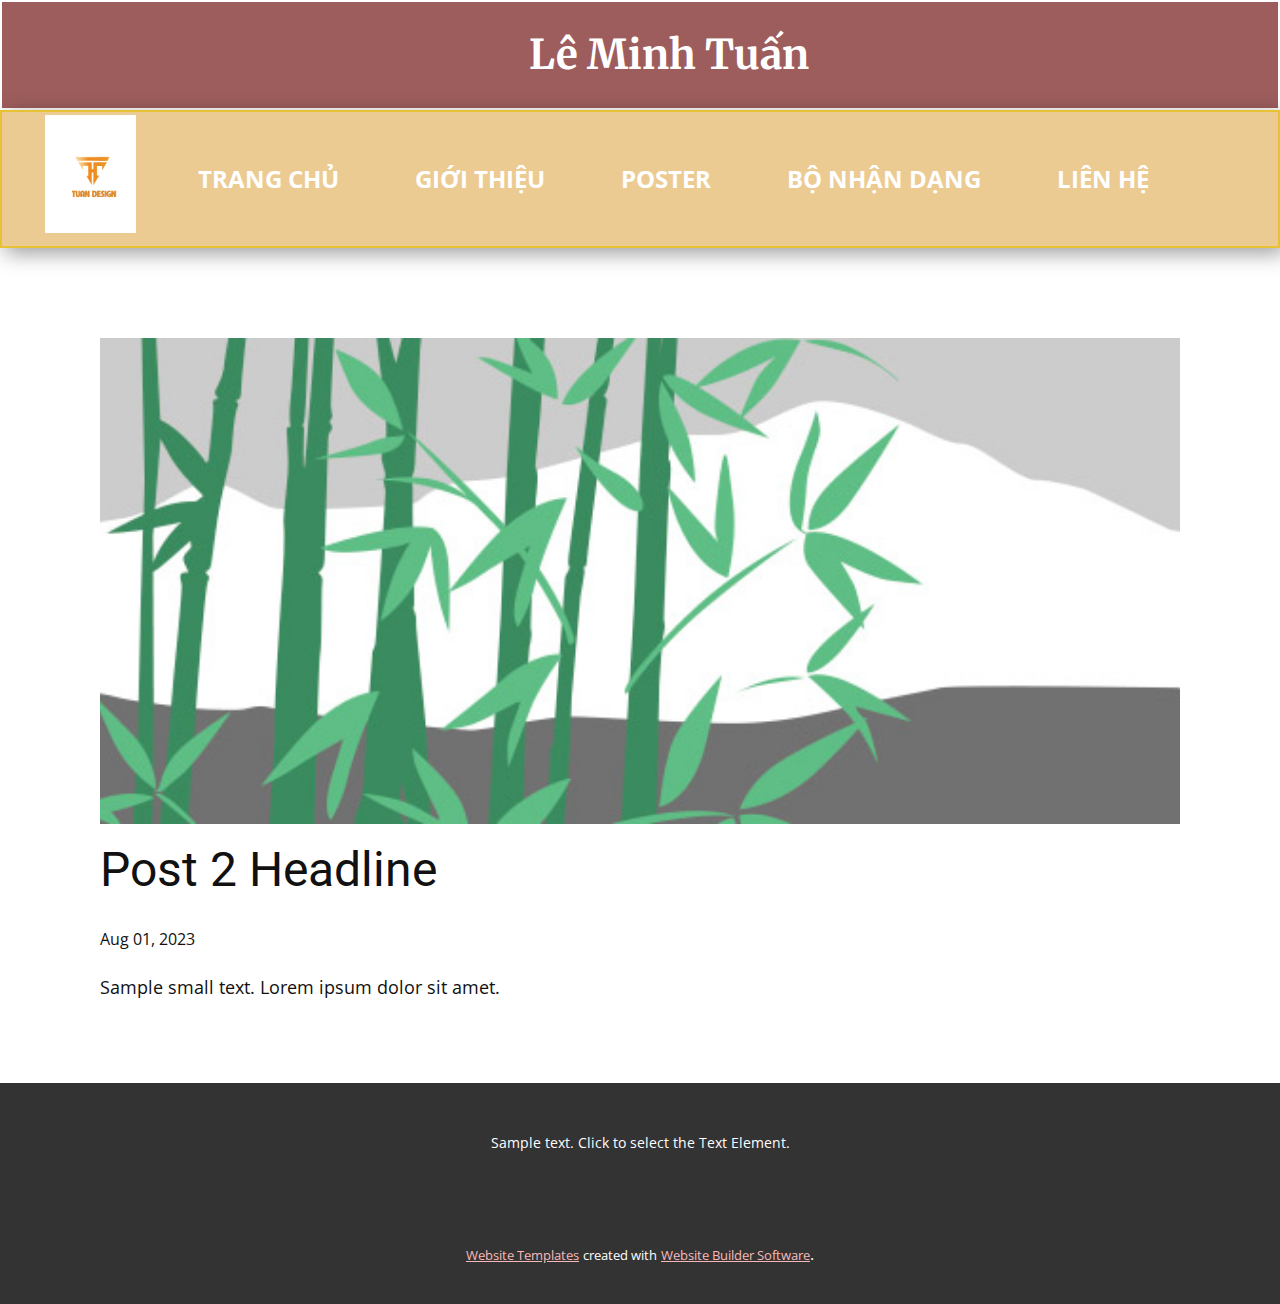
<file: blog/post-1.html>
<!DOCTYPE html>
<html style="font-size: 16px;" lang="vi"><head>
    <meta name="viewport" content="width=device-width, initial-scale=1.0">
    <meta charset="utf-8">
    <meta name="keywords" content="Post 1 Headline">
    <meta name="description" content="">
    <title>Post 2 Headline</title>
    <link rel="stylesheet" href="../nicepage.css" media="screen">
<link rel="stylesheet" href="../Post-Template.css" media="screen">
    <script class="u-script" type="text/javascript" src="../jquery.js" defer=""></script>
    <script class="u-script" type="text/javascript" src="../nicepage.js" defer=""></script>
    <meta name="generator" content="Nicepage 5.14.0, nicepage.com">
    <link id="u-theme-google-font" rel="stylesheet" href="https://fonts.googleapis.com/css?family=Roboto:100,100i,300,300i,400,400i,500,500i,700,700i,900,900i|Open+Sans:300,300i,400,400i,500,500i,600,600i,700,700i,800,800i">
    <link id="u-page-google-font" rel="stylesheet" href="https://fonts.googleapis.com/css?family=Merriweather:300,300i,400,400i,700,700i,900,900i">
    
    
    
    <script type="application/ld+json">{
		"@context": "http://schema.org",
		"@type": "Organization",
		"name": "Site1",
		"logo": "images/LOGOTN.png"
}</script>
    <meta name="theme-color" content="#f38181">
  <meta data-intl-tel-input-cdn-path="intlTelInput/"></head>
  <body class="u-body u-xl-mode" data-lang="vi"><header class=" u-border-no-bottom u-border-no-left u-border-no-right u-border-no-top u-clearfix u-header u-section-row-container" id="sec-03b7" style="background-image: none"><div class="u-section-rows">
        <div class="u-border-2 u-border-white u-palette-1-dark-1 u-section-row u-section-row-1" id="sec-f5d5">
          <div class="u-clearfix u-sheet u-sheet-1">
            <p class="u-align-center u-custom-font u-font-merriweather u-text u-text-1" data-lang-en="Lê Minh Tuấn&amp;nbsp;" data-lang-vi="Lê Minh Tuấn&amp;nbsp;">Lê Minh Tuấn&nbsp;</p>
          </div>
          
          
          
          
          
        </div>
        <div class="u-border-2 u-border-custom-color-2 u-box-shadow u-clearfix u-palette-2-base u-section-row u-sticky u-sticky-40a7 u-section-row-2" data-animation-name="" data-animation-duration="0" data-animation-delay="0" data-animation-direction="" id="sec-0c6d" data-href="https://nicepage.com">
          <div class="u-clearfix u-sheet u-sheet-2">
            <a href="https://nicepage.com" class="u-image u-logo u-image-1" data-image-width="1025" data-image-height="1311">
              <img src="../images/LOGOTN.png" class="u-logo-image u-logo-image-1">
            </a>
            <nav class="u-menu u-menu-one-level u-offcanvas u-menu-1">
              <div class="menu-collapse" style="font-size: 1.5rem; letter-spacing: 0px; font-weight: 700;">
                <a class="u-button-style u-custom-border u-custom-border-color u-custom-borders u-custom-left-right-menu-spacing u-custom-padding-bottom u-custom-text-active-color u-custom-text-color u-custom-text-hover-color u-custom-top-bottom-menu-spacing u-nav-link u-text-active-palette-1-base u-text-hover-palette-2-base" href="#" data-lang-en="{&quot;content&quot;:&quot;<svg class=\&quot;u-svg-link\&quot; viewBox=\&quot;0 0 24 24\&quot;><use xmlns:xlink=\&quot;http://www.w3.org/1999/xlink\&quot; xlink:href=\&quot;#menu-hamburger\&quot;></use></svg><svg class=\&quot;u-svg-content\&quot; version=\&quot;1.1\&quot; id=\&quot;menu-hamburger\&quot; viewBox=\&quot;0 0 16 16\&quot; x=\&quot;0px\&quot; y=\&quot;0px\&quot; xmlns:xlink=\&quot;http://www.w3.org/1999/xlink\&quot; xmlns=\&quot;http://www.w3.org/2000/svg\&quot;>    <g>        <rect y=\&quot;1\&quot; width=\&quot;16\&quot; height=\&quot;2\&quot;></rect>        <rect y=\&quot;7\&quot; width=\&quot;16\&quot; height=\&quot;2\&quot;></rect>        <rect y=\&quot;13\&quot; width=\&quot;16\&quot; height=\&quot;2\&quot;></rect>    </g></svg>&quot;,&quot;href&quot;:&quot;#&quot;}" data-lang-vi="{&quot;content&quot;:&quot;<svg class=\&quot;u-svg-link\&quot; viewBox=\&quot;0 0 24 24\&quot;><use xmlns:xlink=\&quot;http://www.w3.org/1999/xlink\&quot; xlink:href=\&quot;#menu-hamburger\&quot;></use></svg><svg class=\&quot;u-svg-content\&quot; version=\&quot;1.1\&quot; id=\&quot;menu-hamburger\&quot; viewBox=\&quot;0 0 16 16\&quot; x=\&quot;0px\&quot; y=\&quot;0px\&quot; xmlns:xlink=\&quot;http://www.w3.org/1999/xlink\&quot; xmlns=\&quot;http://www.w3.org/2000/svg\&quot;>    <g>        <rect y=\&quot;1\&quot; width=\&quot;16\&quot; height=\&quot;2\&quot;></rect>        <rect y=\&quot;7\&quot; width=\&quot;16\&quot; height=\&quot;2\&quot;></rect>        <rect y=\&quot;13\&quot; width=\&quot;16\&quot; height=\&quot;2\&quot;></rect>    </g></svg>&quot;,&quot;href&quot;:&quot;#&quot;}">
                  <svg class="u-svg-link" viewBox="0 0 24 24"><use xmlns:xlink="http://www.w3.org/1999/xlink" xlink:href="#menu-hamburger"></use></svg>
                  <svg class="u-svg-content" version="1.1" id="menu-hamburger" viewBox="0 0 16 16" x="0px" y="0px" xmlns:xlink="http://www.w3.org/1999/xlink" xmlns="http://www.w3.org/2000/svg"><g><rect y="1" width="16" height="2"></rect><rect y="7" width="16" height="2"></rect><rect y="13" width="16" height="2"></rect>
</g></svg>
                </a>
              </div>
              <div class="u-custom-menu u-nav-container">
                <ul class="u-custom-font u-nav u-spacing-20 u-text-font u-unstyled u-nav-1"><li class="u-nav-item"><a class="u-button-style u-nav-link u-text-active-palette-2-light-2 u-text-hover-palette-2-light-2 u-text-white" href="../Page-3.html#sec-edee" style="padding: 18px 28px;" data-lang-en="{&quot;content&quot;:&quot;TRANG CHỦ&quot;,&quot;href&quot;:&quot;689224465#sec-edee&quot;}" data-lang-vi="{&quot;content&quot;:&quot;TRANG CHỦ&quot;,&quot;href&quot;:&quot;689224465#sec-edee&quot;}">TRANG CHỦ</a>
</li><li class="u-nav-item"><a class="u-button-style u-nav-link u-text-active-palette-2-light-2 u-text-hover-palette-2-light-2 u-text-white" href="../Page-3.html#sec-1fab" style="padding: 18px 28px;" data-lang-en="{&quot;content&quot;:&quot;GIỚI THIỆU&quot;,&quot;href&quot;:&quot;689224465#sec-1fab&quot;}" data-lang-vi="{&quot;content&quot;:&quot;GIỚI THIỆU&quot;,&quot;href&quot;:&quot;689224465#sec-1fab&quot;}">GIỚI THIỆU</a>
</li><li class="u-nav-item"><a class="u-button-style u-nav-link u-text-active-palette-2-light-2 u-text-hover-palette-2-light-2 u-text-white" href="../Page-3.html#carousel_3df5" style="padding: 18px 28px;" data-lang-en="{&quot;content&quot;:&quot;POSTER&quot;,&quot;href&quot;:&quot;689224465#carousel_3df5&quot;}" data-lang-vi="{&quot;content&quot;:&quot;POSTER&quot;,&quot;href&quot;:&quot;689224465#carousel_3df5&quot;}">POSTER</a>
</li><li class="u-nav-item"><a class="u-button-style u-nav-link u-text-active-palette-2-light-2 u-text-hover-palette-2-light-2 u-text-white" href="../Page-3.html#carousel_b4b8" style="padding: 18px 28px;" data-lang-en="{&quot;content&quot;:&quot;BỘ NHẬN DẠNG&quot;,&quot;href&quot;:&quot;689224465#carousel_b4b8&quot;}" data-lang-vi="{&quot;content&quot;:&quot;BỘ NHẬN DẠNG&quot;,&quot;href&quot;:&quot;689224465#carousel_b4b8&quot;}">BỘ NHẬN DẠNG</a>
</li><li class="u-nav-item"><a class="u-button-style u-nav-link u-text-active-palette-2-light-2 u-text-hover-palette-2-light-2 u-text-white" href="../Page-3.html#sec-4577" style="padding: 18px 28px;" data-lang-en="{&quot;content&quot;:&quot;LIÊN HỆ&quot;,&quot;href&quot;:&quot;689224465#sec-4577&quot;}" data-lang-vi="{&quot;content&quot;:&quot;LIÊN HỆ&quot;,&quot;href&quot;:&quot;689224465#sec-4577&quot;}">LIÊN HỆ</a>
</li></ul>
              </div>
              <div class="u-custom-menu u-nav-container-collapse">
                <div class="u-black u-container-style u-inner-container-layout u-opacity u-opacity-95 u-sidenav">
                  <div class="u-inner-container-layout u-sidenav-overflow">
                    <div class="u-menu-close"></div>
                    <ul class="u-align-center u-nav u-popupmenu-items u-unstyled u-nav-2"><li class="u-nav-item"><a class="u-button-style u-nav-link" href="../Page-3.html#sec-edee" data-lang-en="{&quot;content&quot;:&quot;TRANG CHỦ&quot;,&quot;href&quot;:&quot;689224465#sec-edee&quot;}" data-lang-vi="{&quot;content&quot;:&quot;TRANG CHỦ&quot;,&quot;href&quot;:&quot;689224465#sec-edee&quot;}">TRANG CHỦ</a>
</li><li class="u-nav-item"><a class="u-button-style u-nav-link" href="../Page-3.html#sec-1fab" data-lang-en="{&quot;content&quot;:&quot;GIỚI THIỆU&quot;,&quot;href&quot;:&quot;689224465#sec-1fab&quot;}" data-lang-vi="{&quot;content&quot;:&quot;GIỚI THIỆU&quot;,&quot;href&quot;:&quot;689224465#sec-1fab&quot;}">GIỚI THIỆU</a>
</li><li class="u-nav-item"><a class="u-button-style u-nav-link" href="../Page-3.html#carousel_3df5" data-lang-en="{&quot;content&quot;:&quot;POSTER&quot;,&quot;href&quot;:&quot;689224465#carousel_3df5&quot;}" data-lang-vi="{&quot;content&quot;:&quot;POSTER&quot;,&quot;href&quot;:&quot;689224465#carousel_3df5&quot;}">POSTER</a>
</li><li class="u-nav-item"><a class="u-button-style u-nav-link" href="../Page-3.html#carousel_b4b8" data-lang-en="{&quot;content&quot;:&quot;BỘ NHẬN DẠNG&quot;,&quot;href&quot;:&quot;689224465#carousel_b4b8&quot;}" data-lang-vi="{&quot;content&quot;:&quot;BỘ NHẬN DẠNG&quot;,&quot;href&quot;:&quot;689224465#carousel_b4b8&quot;}">BỘ NHẬN DẠNG</a>
</li><li class="u-nav-item"><a class="u-button-style u-nav-link" href="../Page-3.html#sec-4577" data-lang-en="{&quot;content&quot;:&quot;LIÊN HỆ&quot;,&quot;href&quot;:&quot;689224465#sec-4577&quot;}" data-lang-vi="{&quot;content&quot;:&quot;LIÊN HỆ&quot;,&quot;href&quot;:&quot;689224465#sec-4577&quot;}">LIÊN HỆ</a>
</li></ul>
                  </div>
                </div>
                <div class="u-black u-menu-overlay u-opacity u-opacity-70"></div>
              </div>
            </nav>
          </div>
          
          
          
          
          
        </div>
      </div></header>
    <section class="u-align-center u-clearfix u-section-1" id="sec-f210">
      <div class="u-clearfix u-sheet u-valign-middle-md u-valign-middle-sm u-valign-middle-xs u-sheet-1"><!--post_details--><!--post_details_options_json--><!--{"source":""}--><!--/post_details_options_json--><!--blog_post-->
        <div class="u-container-style u-expanded-width u-post-details u-post-details-1">
          <div class="u-container-layout u-valign-middle u-container-layout-1"><!--blog_post_image-->
            <img alt="" class="u-blog-control u-expanded-width u-image u-image-default u-image-1" src="../images/68f64b9d.jpeg"><!--/blog_post_image--><!--blog_post_header-->
            <h2 class="u-blog-control u-text u-text-1">Post 2 Headline</h2><!--/blog_post_header--><!--blog_post_metadata-->
            <div class="u-blog-control u-metadata u-metadata-1"><!--blog_post_metadata_date-->
              <span class="u-meta-date u-meta-icon">Aug 01, 2023</span><!--/blog_post_metadata_date--><!--blog_post_metadata_category-->
              <!--/blog_post_metadata_category--><!--blog_post_metadata_comments-->
              <!--/blog_post_metadata_comments-->
            </div><!--/blog_post_metadata--><!--blog_post_content-->
            <div class="u-align-justify u-blog-control u-post-content u-text u-text-2 fr-view">
  Sample small text. Lorem ipsum dolor sit amet.
  </div><!--/blog_post_content-->
          </div>
        </div><!--/blog_post--><!--/post_details-->
      </div>
    </section>
    
    
    
    <footer class="u-align-center u-clearfix u-footer u-grey-80 u-footer" id="sec-6db6"><div class="u-clearfix u-sheet u-sheet-1">
        <p class="u-small-text u-text u-text-variant u-text-1" data-lang-en="Sample text. Click to select the Text Element." data-lang-vi="Sample text. Click to select the Text Element.">Sample text. Click to select the Text Element.</p>
      </div></footer>
    <section class="u-backlink u-clearfix u-grey-80">
      <a class="u-link" href="https://nicepage.com/website-templates" target="_blank">
        <span>Website Templates</span>
      </a>
      <p class="u-text">
        <span>created with</span>
      </p>
      <a class="u-link" href="" target="_blank">
        <span>Website Builder Software</span>
      </a>. 
    </section>
  
</body></html>
</file>
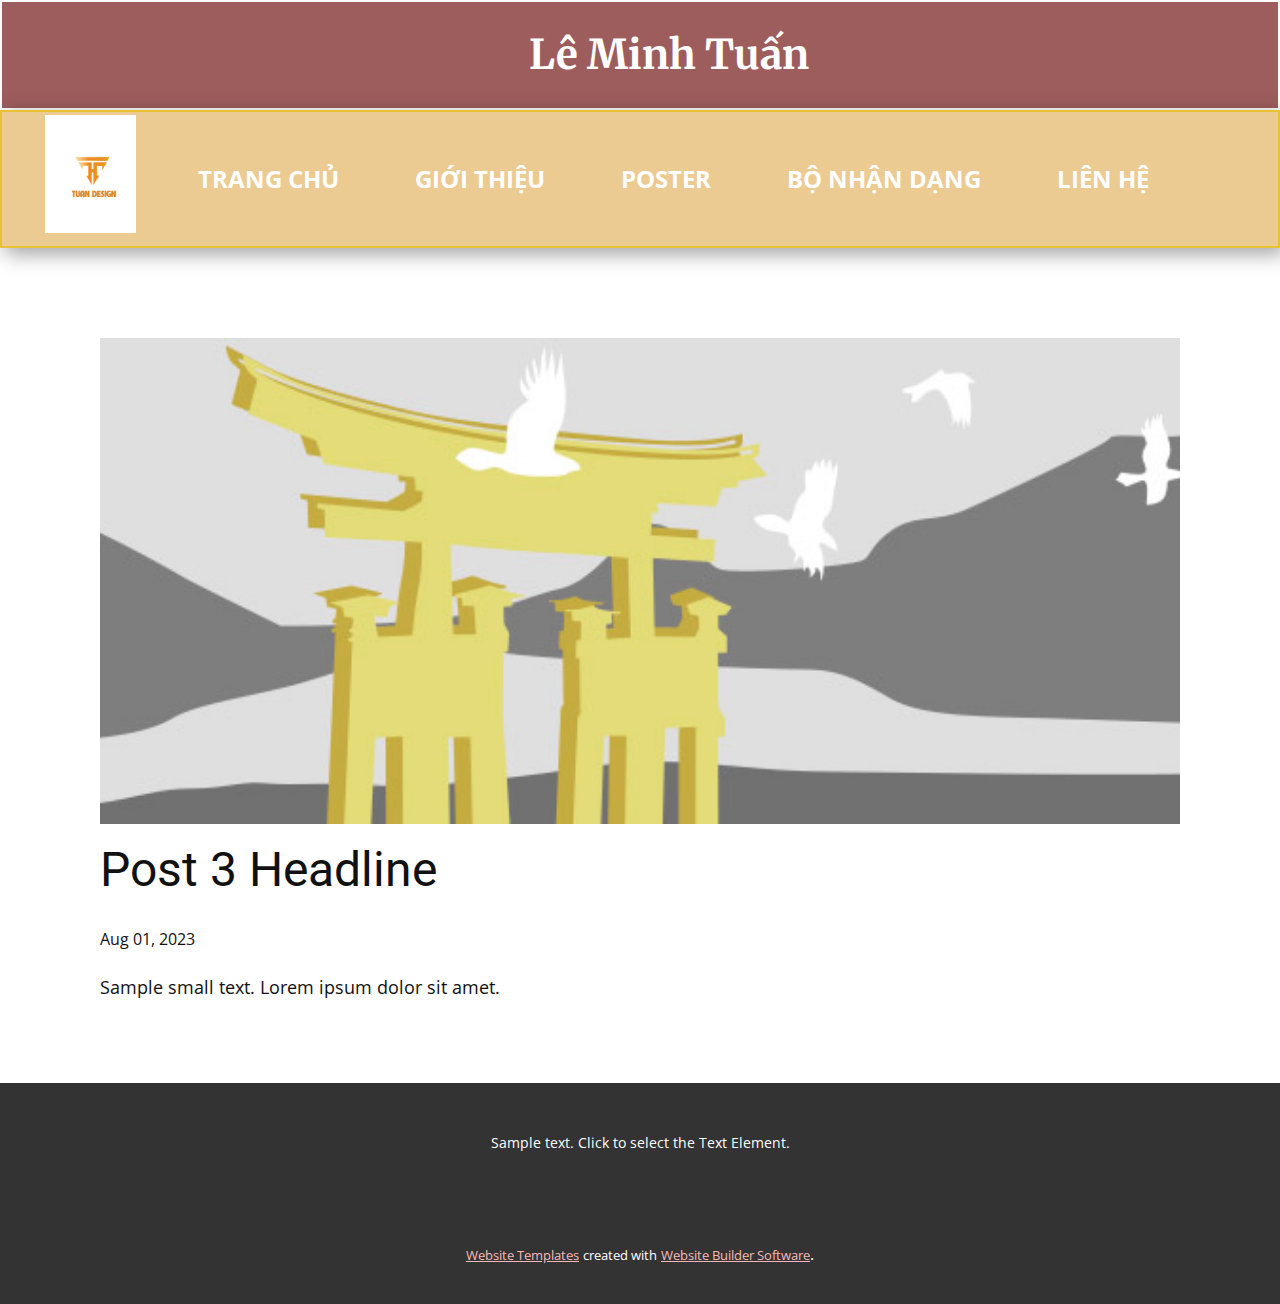
<file: blog/post-2.html>
<!DOCTYPE html>
<html style="font-size: 16px;" lang="vi"><head>
    <meta name="viewport" content="width=device-width, initial-scale=1.0">
    <meta charset="utf-8">
    <meta name="keywords" content="Post 1 Headline">
    <meta name="description" content="">
    <title>Post 3 Headline</title>
    <link rel="stylesheet" href="../nicepage.css" media="screen">
<link rel="stylesheet" href="../Post-Template.css" media="screen">
    <script class="u-script" type="text/javascript" src="../jquery.js" defer=""></script>
    <script class="u-script" type="text/javascript" src="../nicepage.js" defer=""></script>
    <meta name="generator" content="Nicepage 5.14.0, nicepage.com">
    <link id="u-theme-google-font" rel="stylesheet" href="https://fonts.googleapis.com/css?family=Roboto:100,100i,300,300i,400,400i,500,500i,700,700i,900,900i|Open+Sans:300,300i,400,400i,500,500i,600,600i,700,700i,800,800i">
    <link id="u-page-google-font" rel="stylesheet" href="https://fonts.googleapis.com/css?family=Merriweather:300,300i,400,400i,700,700i,900,900i">
    
    
    
    <script type="application/ld+json">{
		"@context": "http://schema.org",
		"@type": "Organization",
		"name": "Site1",
		"logo": "images/LOGOTN.png"
}</script>
    <meta name="theme-color" content="#f38181">
  <meta data-intl-tel-input-cdn-path="intlTelInput/"></head>
  <body class="u-body u-xl-mode" data-lang="vi"><header class=" u-border-no-bottom u-border-no-left u-border-no-right u-border-no-top u-clearfix u-header u-section-row-container" id="sec-03b7" style="background-image: none"><div class="u-section-rows">
        <div class="u-border-2 u-border-white u-palette-1-dark-1 u-section-row u-section-row-1" id="sec-f5d5">
          <div class="u-clearfix u-sheet u-sheet-1">
            <p class="u-align-center u-custom-font u-font-merriweather u-text u-text-1" data-lang-en="Lê Minh Tuấn&amp;nbsp;" data-lang-vi="Lê Minh Tuấn&amp;nbsp;">Lê Minh Tuấn&nbsp;</p>
          </div>
          
          
          
          
          
        </div>
        <div class="u-border-2 u-border-custom-color-2 u-box-shadow u-clearfix u-palette-2-base u-section-row u-sticky u-sticky-40a7 u-section-row-2" data-animation-name="" data-animation-duration="0" data-animation-delay="0" data-animation-direction="" id="sec-0c6d" data-href="https://nicepage.com">
          <div class="u-clearfix u-sheet u-sheet-2">
            <a href="https://nicepage.com" class="u-image u-logo u-image-1" data-image-width="1025" data-image-height="1311">
              <img src="../images/LOGOTN.png" class="u-logo-image u-logo-image-1">
            </a>
            <nav class="u-menu u-menu-one-level u-offcanvas u-menu-1">
              <div class="menu-collapse" style="font-size: 1.5rem; letter-spacing: 0px; font-weight: 700;">
                <a class="u-button-style u-custom-border u-custom-border-color u-custom-borders u-custom-left-right-menu-spacing u-custom-padding-bottom u-custom-text-active-color u-custom-text-color u-custom-text-hover-color u-custom-top-bottom-menu-spacing u-nav-link u-text-active-palette-1-base u-text-hover-palette-2-base" href="#" data-lang-en="{&quot;content&quot;:&quot;<svg class=\&quot;u-svg-link\&quot; viewBox=\&quot;0 0 24 24\&quot;><use xmlns:xlink=\&quot;http://www.w3.org/1999/xlink\&quot; xlink:href=\&quot;#menu-hamburger\&quot;></use></svg><svg class=\&quot;u-svg-content\&quot; version=\&quot;1.1\&quot; id=\&quot;menu-hamburger\&quot; viewBox=\&quot;0 0 16 16\&quot; x=\&quot;0px\&quot; y=\&quot;0px\&quot; xmlns:xlink=\&quot;http://www.w3.org/1999/xlink\&quot; xmlns=\&quot;http://www.w3.org/2000/svg\&quot;>    <g>        <rect y=\&quot;1\&quot; width=\&quot;16\&quot; height=\&quot;2\&quot;></rect>        <rect y=\&quot;7\&quot; width=\&quot;16\&quot; height=\&quot;2\&quot;></rect>        <rect y=\&quot;13\&quot; width=\&quot;16\&quot; height=\&quot;2\&quot;></rect>    </g></svg>&quot;,&quot;href&quot;:&quot;#&quot;}" data-lang-vi="{&quot;content&quot;:&quot;<svg class=\&quot;u-svg-link\&quot; viewBox=\&quot;0 0 24 24\&quot;><use xmlns:xlink=\&quot;http://www.w3.org/1999/xlink\&quot; xlink:href=\&quot;#menu-hamburger\&quot;></use></svg><svg class=\&quot;u-svg-content\&quot; version=\&quot;1.1\&quot; id=\&quot;menu-hamburger\&quot; viewBox=\&quot;0 0 16 16\&quot; x=\&quot;0px\&quot; y=\&quot;0px\&quot; xmlns:xlink=\&quot;http://www.w3.org/1999/xlink\&quot; xmlns=\&quot;http://www.w3.org/2000/svg\&quot;>    <g>        <rect y=\&quot;1\&quot; width=\&quot;16\&quot; height=\&quot;2\&quot;></rect>        <rect y=\&quot;7\&quot; width=\&quot;16\&quot; height=\&quot;2\&quot;></rect>        <rect y=\&quot;13\&quot; width=\&quot;16\&quot; height=\&quot;2\&quot;></rect>    </g></svg>&quot;,&quot;href&quot;:&quot;#&quot;}">
                  <svg class="u-svg-link" viewBox="0 0 24 24"><use xmlns:xlink="http://www.w3.org/1999/xlink" xlink:href="#menu-hamburger"></use></svg>
                  <svg class="u-svg-content" version="1.1" id="menu-hamburger" viewBox="0 0 16 16" x="0px" y="0px" xmlns:xlink="http://www.w3.org/1999/xlink" xmlns="http://www.w3.org/2000/svg"><g><rect y="1" width="16" height="2"></rect><rect y="7" width="16" height="2"></rect><rect y="13" width="16" height="2"></rect>
</g></svg>
                </a>
              </div>
              <div class="u-custom-menu u-nav-container">
                <ul class="u-custom-font u-nav u-spacing-20 u-text-font u-unstyled u-nav-1"><li class="u-nav-item"><a class="u-button-style u-nav-link u-text-active-palette-2-light-2 u-text-hover-palette-2-light-2 u-text-white" href="../Page-3.html#sec-edee" style="padding: 18px 28px;" data-lang-en="{&quot;content&quot;:&quot;TRANG CHỦ&quot;,&quot;href&quot;:&quot;689224465#sec-edee&quot;}" data-lang-vi="{&quot;content&quot;:&quot;TRANG CHỦ&quot;,&quot;href&quot;:&quot;689224465#sec-edee&quot;}">TRANG CHỦ</a>
</li><li class="u-nav-item"><a class="u-button-style u-nav-link u-text-active-palette-2-light-2 u-text-hover-palette-2-light-2 u-text-white" href="../Page-3.html#sec-1fab" style="padding: 18px 28px;" data-lang-en="{&quot;content&quot;:&quot;GIỚI THIỆU&quot;,&quot;href&quot;:&quot;689224465#sec-1fab&quot;}" data-lang-vi="{&quot;content&quot;:&quot;GIỚI THIỆU&quot;,&quot;href&quot;:&quot;689224465#sec-1fab&quot;}">GIỚI THIỆU</a>
</li><li class="u-nav-item"><a class="u-button-style u-nav-link u-text-active-palette-2-light-2 u-text-hover-palette-2-light-2 u-text-white" href="../Page-3.html#carousel_3df5" style="padding: 18px 28px;" data-lang-en="{&quot;content&quot;:&quot;POSTER&quot;,&quot;href&quot;:&quot;689224465#carousel_3df5&quot;}" data-lang-vi="{&quot;content&quot;:&quot;POSTER&quot;,&quot;href&quot;:&quot;689224465#carousel_3df5&quot;}">POSTER</a>
</li><li class="u-nav-item"><a class="u-button-style u-nav-link u-text-active-palette-2-light-2 u-text-hover-palette-2-light-2 u-text-white" href="../Page-3.html#carousel_b4b8" style="padding: 18px 28px;" data-lang-en="{&quot;content&quot;:&quot;BỘ NHẬN DẠNG&quot;,&quot;href&quot;:&quot;689224465#carousel_b4b8&quot;}" data-lang-vi="{&quot;content&quot;:&quot;BỘ NHẬN DẠNG&quot;,&quot;href&quot;:&quot;689224465#carousel_b4b8&quot;}">BỘ NHẬN DẠNG</a>
</li><li class="u-nav-item"><a class="u-button-style u-nav-link u-text-active-palette-2-light-2 u-text-hover-palette-2-light-2 u-text-white" href="../Page-3.html#sec-4577" style="padding: 18px 28px;" data-lang-en="{&quot;content&quot;:&quot;LIÊN HỆ&quot;,&quot;href&quot;:&quot;689224465#sec-4577&quot;}" data-lang-vi="{&quot;content&quot;:&quot;LIÊN HỆ&quot;,&quot;href&quot;:&quot;689224465#sec-4577&quot;}">LIÊN HỆ</a>
</li></ul>
              </div>
              <div class="u-custom-menu u-nav-container-collapse">
                <div class="u-black u-container-style u-inner-container-layout u-opacity u-opacity-95 u-sidenav">
                  <div class="u-inner-container-layout u-sidenav-overflow">
                    <div class="u-menu-close"></div>
                    <ul class="u-align-center u-nav u-popupmenu-items u-unstyled u-nav-2"><li class="u-nav-item"><a class="u-button-style u-nav-link" href="../Page-3.html#sec-edee" data-lang-en="{&quot;content&quot;:&quot;TRANG CHỦ&quot;,&quot;href&quot;:&quot;689224465#sec-edee&quot;}" data-lang-vi="{&quot;content&quot;:&quot;TRANG CHỦ&quot;,&quot;href&quot;:&quot;689224465#sec-edee&quot;}">TRANG CHỦ</a>
</li><li class="u-nav-item"><a class="u-button-style u-nav-link" href="../Page-3.html#sec-1fab" data-lang-en="{&quot;content&quot;:&quot;GIỚI THIỆU&quot;,&quot;href&quot;:&quot;689224465#sec-1fab&quot;}" data-lang-vi="{&quot;content&quot;:&quot;GIỚI THIỆU&quot;,&quot;href&quot;:&quot;689224465#sec-1fab&quot;}">GIỚI THIỆU</a>
</li><li class="u-nav-item"><a class="u-button-style u-nav-link" href="../Page-3.html#carousel_3df5" data-lang-en="{&quot;content&quot;:&quot;POSTER&quot;,&quot;href&quot;:&quot;689224465#carousel_3df5&quot;}" data-lang-vi="{&quot;content&quot;:&quot;POSTER&quot;,&quot;href&quot;:&quot;689224465#carousel_3df5&quot;}">POSTER</a>
</li><li class="u-nav-item"><a class="u-button-style u-nav-link" href="../Page-3.html#carousel_b4b8" data-lang-en="{&quot;content&quot;:&quot;BỘ NHẬN DẠNG&quot;,&quot;href&quot;:&quot;689224465#carousel_b4b8&quot;}" data-lang-vi="{&quot;content&quot;:&quot;BỘ NHẬN DẠNG&quot;,&quot;href&quot;:&quot;689224465#carousel_b4b8&quot;}">BỘ NHẬN DẠNG</a>
</li><li class="u-nav-item"><a class="u-button-style u-nav-link" href="../Page-3.html#sec-4577" data-lang-en="{&quot;content&quot;:&quot;LIÊN HỆ&quot;,&quot;href&quot;:&quot;689224465#sec-4577&quot;}" data-lang-vi="{&quot;content&quot;:&quot;LIÊN HỆ&quot;,&quot;href&quot;:&quot;689224465#sec-4577&quot;}">LIÊN HỆ</a>
</li></ul>
                  </div>
                </div>
                <div class="u-black u-menu-overlay u-opacity u-opacity-70"></div>
              </div>
            </nav>
          </div>
          
          
          
          
          
        </div>
      </div></header>
    <section class="u-align-center u-clearfix u-section-1" id="sec-f210">
      <div class="u-clearfix u-sheet u-valign-middle-md u-valign-middle-sm u-valign-middle-xs u-sheet-1"><!--post_details--><!--post_details_options_json--><!--{"source":""}--><!--/post_details_options_json--><!--blog_post-->
        <div class="u-container-style u-expanded-width u-post-details u-post-details-1">
          <div class="u-container-layout u-valign-middle u-container-layout-1"><!--blog_post_image-->
            <img alt="" class="u-blog-control u-expanded-width u-image u-image-default u-image-1" src="../images/8ad73f3c.jpeg"><!--/blog_post_image--><!--blog_post_header-->
            <h2 class="u-blog-control u-text u-text-1">Post 3 Headline</h2><!--/blog_post_header--><!--blog_post_metadata-->
            <div class="u-blog-control u-metadata u-metadata-1"><!--blog_post_metadata_date-->
              <span class="u-meta-date u-meta-icon">Aug 01, 2023</span><!--/blog_post_metadata_date--><!--blog_post_metadata_category-->
              <!--/blog_post_metadata_category--><!--blog_post_metadata_comments-->
              <!--/blog_post_metadata_comments-->
            </div><!--/blog_post_metadata--><!--blog_post_content-->
            <div class="u-align-justify u-blog-control u-post-content u-text u-text-2 fr-view">
  Sample small text. Lorem ipsum dolor sit amet.
  </div><!--/blog_post_content-->
          </div>
        </div><!--/blog_post--><!--/post_details-->
      </div>
    </section>
    
    
    
    <footer class="u-align-center u-clearfix u-footer u-grey-80 u-footer" id="sec-6db6"><div class="u-clearfix u-sheet u-sheet-1">
        <p class="u-small-text u-text u-text-variant u-text-1" data-lang-en="Sample text. Click to select the Text Element." data-lang-vi="Sample text. Click to select the Text Element.">Sample text. Click to select the Text Element.</p>
      </div></footer>
    <section class="u-backlink u-clearfix u-grey-80">
      <a class="u-link" href="https://nicepage.com/website-templates" target="_blank">
        <span>Website Templates</span>
      </a>
      <p class="u-text">
        <span>created with</span>
      </p>
      <a class="u-link" href="" target="_blank">
        <span>Website Builder Software</span>
      </a>. 
    </section>
  
</body></html>
</file>
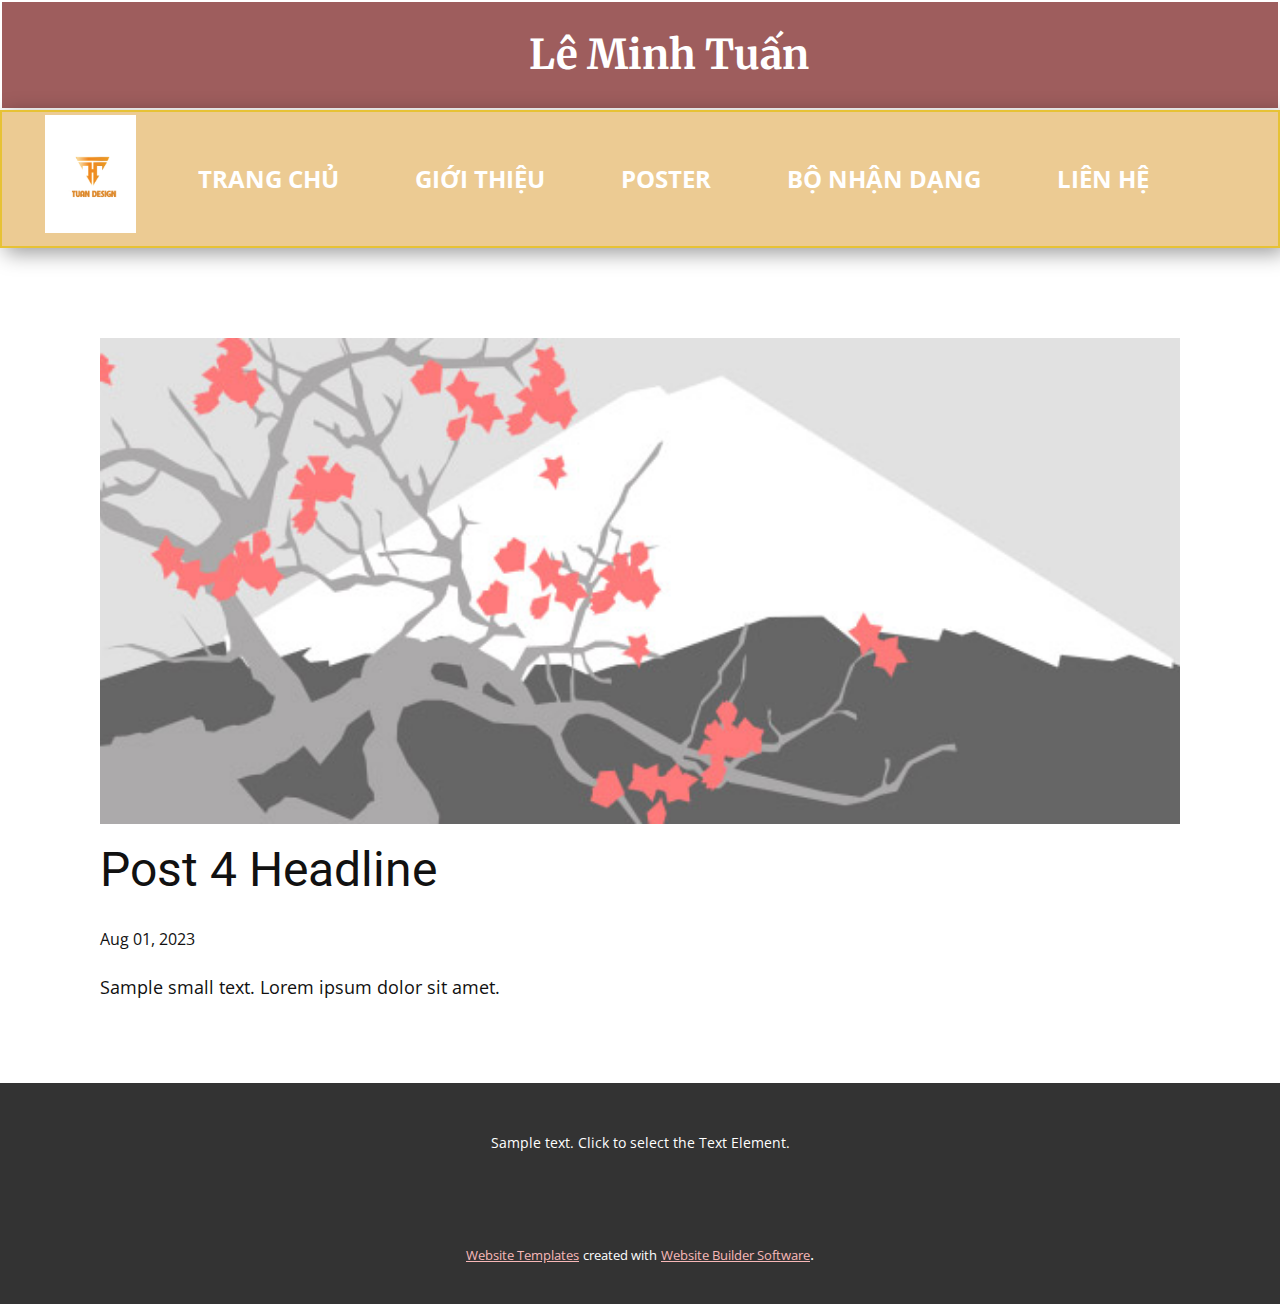
<file: blog/post-3.html>
<!DOCTYPE html>
<html style="font-size: 16px;" lang="vi"><head>
    <meta name="viewport" content="width=device-width, initial-scale=1.0">
    <meta charset="utf-8">
    <meta name="keywords" content="Post 1 Headline">
    <meta name="description" content="">
    <title>Post 4 Headline</title>
    <link rel="stylesheet" href="../nicepage.css" media="screen">
<link rel="stylesheet" href="../Post-Template.css" media="screen">
    <script class="u-script" type="text/javascript" src="../jquery.js" defer=""></script>
    <script class="u-script" type="text/javascript" src="../nicepage.js" defer=""></script>
    <meta name="generator" content="Nicepage 5.14.0, nicepage.com">
    <link id="u-theme-google-font" rel="stylesheet" href="https://fonts.googleapis.com/css?family=Roboto:100,100i,300,300i,400,400i,500,500i,700,700i,900,900i|Open+Sans:300,300i,400,400i,500,500i,600,600i,700,700i,800,800i">
    <link id="u-page-google-font" rel="stylesheet" href="https://fonts.googleapis.com/css?family=Merriweather:300,300i,400,400i,700,700i,900,900i">
    
    
    
    <script type="application/ld+json">{
		"@context": "http://schema.org",
		"@type": "Organization",
		"name": "Site1",
		"logo": "images/LOGOTN.png"
}</script>
    <meta name="theme-color" content="#f38181">
  <meta data-intl-tel-input-cdn-path="intlTelInput/"></head>
  <body class="u-body u-xl-mode" data-lang="vi"><header class=" u-border-no-bottom u-border-no-left u-border-no-right u-border-no-top u-clearfix u-header u-section-row-container" id="sec-03b7" style="background-image: none"><div class="u-section-rows">
        <div class="u-border-2 u-border-white u-palette-1-dark-1 u-section-row u-section-row-1" id="sec-f5d5">
          <div class="u-clearfix u-sheet u-sheet-1">
            <p class="u-align-center u-custom-font u-font-merriweather u-text u-text-1" data-lang-en="Lê Minh Tuấn&amp;nbsp;" data-lang-vi="Lê Minh Tuấn&amp;nbsp;">Lê Minh Tuấn&nbsp;</p>
          </div>
          
          
          
          
          
        </div>
        <div class="u-border-2 u-border-custom-color-2 u-box-shadow u-clearfix u-palette-2-base u-section-row u-sticky u-sticky-40a7 u-section-row-2" data-animation-name="" data-animation-duration="0" data-animation-delay="0" data-animation-direction="" id="sec-0c6d" data-href="https://nicepage.com">
          <div class="u-clearfix u-sheet u-sheet-2">
            <a href="https://nicepage.com" class="u-image u-logo u-image-1" data-image-width="1025" data-image-height="1311">
              <img src="../images/LOGOTN.png" class="u-logo-image u-logo-image-1">
            </a>
            <nav class="u-menu u-menu-one-level u-offcanvas u-menu-1">
              <div class="menu-collapse" style="font-size: 1.5rem; letter-spacing: 0px; font-weight: 700;">
                <a class="u-button-style u-custom-border u-custom-border-color u-custom-borders u-custom-left-right-menu-spacing u-custom-padding-bottom u-custom-text-active-color u-custom-text-color u-custom-text-hover-color u-custom-top-bottom-menu-spacing u-nav-link u-text-active-palette-1-base u-text-hover-palette-2-base" href="#" data-lang-en="{&quot;content&quot;:&quot;<svg class=\&quot;u-svg-link\&quot; viewBox=\&quot;0 0 24 24\&quot;><use xmlns:xlink=\&quot;http://www.w3.org/1999/xlink\&quot; xlink:href=\&quot;#menu-hamburger\&quot;></use></svg><svg class=\&quot;u-svg-content\&quot; version=\&quot;1.1\&quot; id=\&quot;menu-hamburger\&quot; viewBox=\&quot;0 0 16 16\&quot; x=\&quot;0px\&quot; y=\&quot;0px\&quot; xmlns:xlink=\&quot;http://www.w3.org/1999/xlink\&quot; xmlns=\&quot;http://www.w3.org/2000/svg\&quot;>    <g>        <rect y=\&quot;1\&quot; width=\&quot;16\&quot; height=\&quot;2\&quot;></rect>        <rect y=\&quot;7\&quot; width=\&quot;16\&quot; height=\&quot;2\&quot;></rect>        <rect y=\&quot;13\&quot; width=\&quot;16\&quot; height=\&quot;2\&quot;></rect>    </g></svg>&quot;,&quot;href&quot;:&quot;#&quot;}" data-lang-vi="{&quot;content&quot;:&quot;<svg class=\&quot;u-svg-link\&quot; viewBox=\&quot;0 0 24 24\&quot;><use xmlns:xlink=\&quot;http://www.w3.org/1999/xlink\&quot; xlink:href=\&quot;#menu-hamburger\&quot;></use></svg><svg class=\&quot;u-svg-content\&quot; version=\&quot;1.1\&quot; id=\&quot;menu-hamburger\&quot; viewBox=\&quot;0 0 16 16\&quot; x=\&quot;0px\&quot; y=\&quot;0px\&quot; xmlns:xlink=\&quot;http://www.w3.org/1999/xlink\&quot; xmlns=\&quot;http://www.w3.org/2000/svg\&quot;>    <g>        <rect y=\&quot;1\&quot; width=\&quot;16\&quot; height=\&quot;2\&quot;></rect>        <rect y=\&quot;7\&quot; width=\&quot;16\&quot; height=\&quot;2\&quot;></rect>        <rect y=\&quot;13\&quot; width=\&quot;16\&quot; height=\&quot;2\&quot;></rect>    </g></svg>&quot;,&quot;href&quot;:&quot;#&quot;}">
                  <svg class="u-svg-link" viewBox="0 0 24 24"><use xmlns:xlink="http://www.w3.org/1999/xlink" xlink:href="#menu-hamburger"></use></svg>
                  <svg class="u-svg-content" version="1.1" id="menu-hamburger" viewBox="0 0 16 16" x="0px" y="0px" xmlns:xlink="http://www.w3.org/1999/xlink" xmlns="http://www.w3.org/2000/svg"><g><rect y="1" width="16" height="2"></rect><rect y="7" width="16" height="2"></rect><rect y="13" width="16" height="2"></rect>
</g></svg>
                </a>
              </div>
              <div class="u-custom-menu u-nav-container">
                <ul class="u-custom-font u-nav u-spacing-20 u-text-font u-unstyled u-nav-1"><li class="u-nav-item"><a class="u-button-style u-nav-link u-text-active-palette-2-light-2 u-text-hover-palette-2-light-2 u-text-white" href="../Page-3.html#sec-edee" style="padding: 18px 28px;" data-lang-en="{&quot;content&quot;:&quot;TRANG CHỦ&quot;,&quot;href&quot;:&quot;689224465#sec-edee&quot;}" data-lang-vi="{&quot;content&quot;:&quot;TRANG CHỦ&quot;,&quot;href&quot;:&quot;689224465#sec-edee&quot;}">TRANG CHỦ</a>
</li><li class="u-nav-item"><a class="u-button-style u-nav-link u-text-active-palette-2-light-2 u-text-hover-palette-2-light-2 u-text-white" href="../Page-3.html#sec-1fab" style="padding: 18px 28px;" data-lang-en="{&quot;content&quot;:&quot;GIỚI THIỆU&quot;,&quot;href&quot;:&quot;689224465#sec-1fab&quot;}" data-lang-vi="{&quot;content&quot;:&quot;GIỚI THIỆU&quot;,&quot;href&quot;:&quot;689224465#sec-1fab&quot;}">GIỚI THIỆU</a>
</li><li class="u-nav-item"><a class="u-button-style u-nav-link u-text-active-palette-2-light-2 u-text-hover-palette-2-light-2 u-text-white" href="../Page-3.html#carousel_3df5" style="padding: 18px 28px;" data-lang-en="{&quot;content&quot;:&quot;POSTER&quot;,&quot;href&quot;:&quot;689224465#carousel_3df5&quot;}" data-lang-vi="{&quot;content&quot;:&quot;POSTER&quot;,&quot;href&quot;:&quot;689224465#carousel_3df5&quot;}">POSTER</a>
</li><li class="u-nav-item"><a class="u-button-style u-nav-link u-text-active-palette-2-light-2 u-text-hover-palette-2-light-2 u-text-white" href="../Page-3.html#carousel_b4b8" style="padding: 18px 28px;" data-lang-en="{&quot;content&quot;:&quot;BỘ NHẬN DẠNG&quot;,&quot;href&quot;:&quot;689224465#carousel_b4b8&quot;}" data-lang-vi="{&quot;content&quot;:&quot;BỘ NHẬN DẠNG&quot;,&quot;href&quot;:&quot;689224465#carousel_b4b8&quot;}">BỘ NHẬN DẠNG</a>
</li><li class="u-nav-item"><a class="u-button-style u-nav-link u-text-active-palette-2-light-2 u-text-hover-palette-2-light-2 u-text-white" href="../Page-3.html#sec-4577" style="padding: 18px 28px;" data-lang-en="{&quot;content&quot;:&quot;LIÊN HỆ&quot;,&quot;href&quot;:&quot;689224465#sec-4577&quot;}" data-lang-vi="{&quot;content&quot;:&quot;LIÊN HỆ&quot;,&quot;href&quot;:&quot;689224465#sec-4577&quot;}">LIÊN HỆ</a>
</li></ul>
              </div>
              <div class="u-custom-menu u-nav-container-collapse">
                <div class="u-black u-container-style u-inner-container-layout u-opacity u-opacity-95 u-sidenav">
                  <div class="u-inner-container-layout u-sidenav-overflow">
                    <div class="u-menu-close"></div>
                    <ul class="u-align-center u-nav u-popupmenu-items u-unstyled u-nav-2"><li class="u-nav-item"><a class="u-button-style u-nav-link" href="../Page-3.html#sec-edee" data-lang-en="{&quot;content&quot;:&quot;TRANG CHỦ&quot;,&quot;href&quot;:&quot;689224465#sec-edee&quot;}" data-lang-vi="{&quot;content&quot;:&quot;TRANG CHỦ&quot;,&quot;href&quot;:&quot;689224465#sec-edee&quot;}">TRANG CHỦ</a>
</li><li class="u-nav-item"><a class="u-button-style u-nav-link" href="../Page-3.html#sec-1fab" data-lang-en="{&quot;content&quot;:&quot;GIỚI THIỆU&quot;,&quot;href&quot;:&quot;689224465#sec-1fab&quot;}" data-lang-vi="{&quot;content&quot;:&quot;GIỚI THIỆU&quot;,&quot;href&quot;:&quot;689224465#sec-1fab&quot;}">GIỚI THIỆU</a>
</li><li class="u-nav-item"><a class="u-button-style u-nav-link" href="../Page-3.html#carousel_3df5" data-lang-en="{&quot;content&quot;:&quot;POSTER&quot;,&quot;href&quot;:&quot;689224465#carousel_3df5&quot;}" data-lang-vi="{&quot;content&quot;:&quot;POSTER&quot;,&quot;href&quot;:&quot;689224465#carousel_3df5&quot;}">POSTER</a>
</li><li class="u-nav-item"><a class="u-button-style u-nav-link" href="../Page-3.html#carousel_b4b8" data-lang-en="{&quot;content&quot;:&quot;BỘ NHẬN DẠNG&quot;,&quot;href&quot;:&quot;689224465#carousel_b4b8&quot;}" data-lang-vi="{&quot;content&quot;:&quot;BỘ NHẬN DẠNG&quot;,&quot;href&quot;:&quot;689224465#carousel_b4b8&quot;}">BỘ NHẬN DẠNG</a>
</li><li class="u-nav-item"><a class="u-button-style u-nav-link" href="../Page-3.html#sec-4577" data-lang-en="{&quot;content&quot;:&quot;LIÊN HỆ&quot;,&quot;href&quot;:&quot;689224465#sec-4577&quot;}" data-lang-vi="{&quot;content&quot;:&quot;LIÊN HỆ&quot;,&quot;href&quot;:&quot;689224465#sec-4577&quot;}">LIÊN HỆ</a>
</li></ul>
                  </div>
                </div>
                <div class="u-black u-menu-overlay u-opacity u-opacity-70"></div>
              </div>
            </nav>
          </div>
          
          
          
          
          
        </div>
      </div></header>
    <section class="u-align-center u-clearfix u-section-1" id="sec-f210">
      <div class="u-clearfix u-sheet u-valign-middle-md u-valign-middle-sm u-valign-middle-xs u-sheet-1"><!--post_details--><!--post_details_options_json--><!--{"source":""}--><!--/post_details_options_json--><!--blog_post-->
        <div class="u-container-style u-expanded-width u-post-details u-post-details-1">
          <div class="u-container-layout u-valign-middle u-container-layout-1"><!--blog_post_image-->
            <img alt="" class="u-blog-control u-expanded-width u-image u-image-default u-image-1" src="../images/0fd3416c.jpeg"><!--/blog_post_image--><!--blog_post_header-->
            <h2 class="u-blog-control u-text u-text-1">Post 4 Headline</h2><!--/blog_post_header--><!--blog_post_metadata-->
            <div class="u-blog-control u-metadata u-metadata-1"><!--blog_post_metadata_date-->
              <span class="u-meta-date u-meta-icon">Aug 01, 2023</span><!--/blog_post_metadata_date--><!--blog_post_metadata_category-->
              <!--/blog_post_metadata_category--><!--blog_post_metadata_comments-->
              <!--/blog_post_metadata_comments-->
            </div><!--/blog_post_metadata--><!--blog_post_content-->
            <div class="u-align-justify u-blog-control u-post-content u-text u-text-2 fr-view">
  Sample small text. Lorem ipsum dolor sit amet.
  </div><!--/blog_post_content-->
          </div>
        </div><!--/blog_post--><!--/post_details-->
      </div>
    </section>
    
    
    
    <footer class="u-align-center u-clearfix u-footer u-grey-80 u-footer" id="sec-6db6"><div class="u-clearfix u-sheet u-sheet-1">
        <p class="u-small-text u-text u-text-variant u-text-1" data-lang-en="Sample text. Click to select the Text Element." data-lang-vi="Sample text. Click to select the Text Element.">Sample text. Click to select the Text Element.</p>
      </div></footer>
    <section class="u-backlink u-clearfix u-grey-80">
      <a class="u-link" href="https://nicepage.com/website-templates" target="_blank">
        <span>Website Templates</span>
      </a>
      <p class="u-text">
        <span>created with</span>
      </p>
      <a class="u-link" href="" target="_blank">
        <span>Website Builder Software</span>
      </a>. 
    </section>
  
</body></html>
</file>
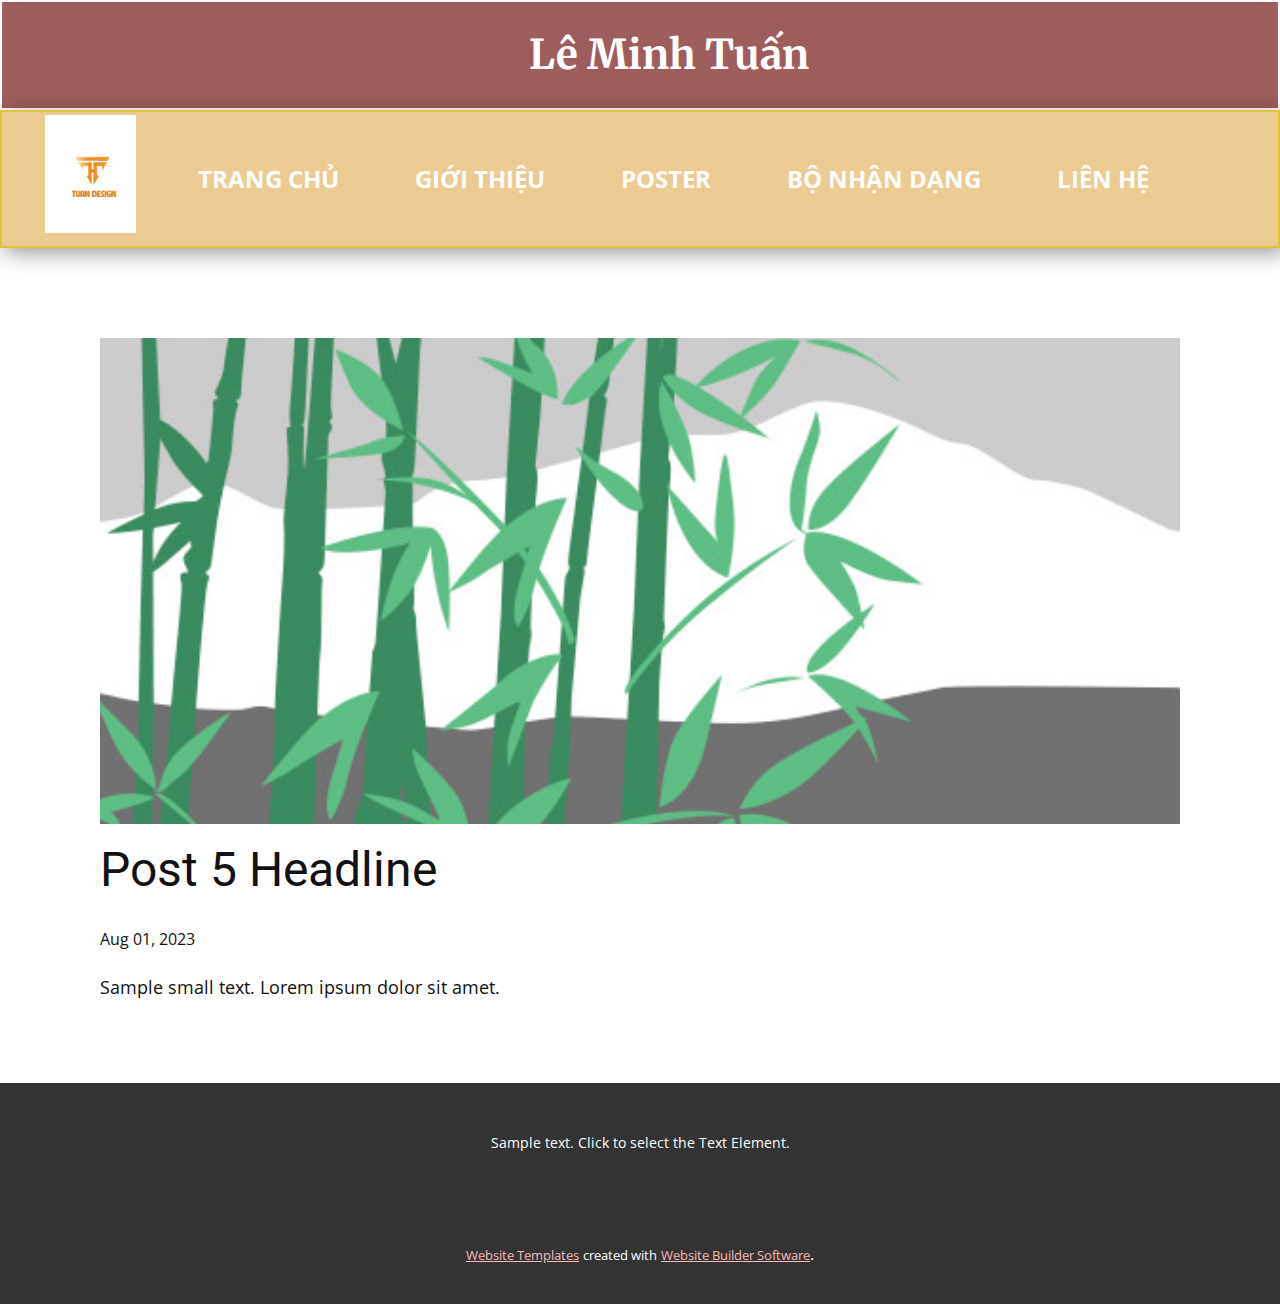
<file: blog/post-4.html>
<!DOCTYPE html>
<html style="font-size: 16px;" lang="vi"><head>
    <meta name="viewport" content="width=device-width, initial-scale=1.0">
    <meta charset="utf-8">
    <meta name="keywords" content="Post 1 Headline">
    <meta name="description" content="">
    <title>Post 5 Headline</title>
    <link rel="stylesheet" href="../nicepage.css" media="screen">
<link rel="stylesheet" href="../Post-Template.css" media="screen">
    <script class="u-script" type="text/javascript" src="../jquery.js" defer=""></script>
    <script class="u-script" type="text/javascript" src="../nicepage.js" defer=""></script>
    <meta name="generator" content="Nicepage 5.14.0, nicepage.com">
    <link id="u-theme-google-font" rel="stylesheet" href="https://fonts.googleapis.com/css?family=Roboto:100,100i,300,300i,400,400i,500,500i,700,700i,900,900i|Open+Sans:300,300i,400,400i,500,500i,600,600i,700,700i,800,800i">
    <link id="u-page-google-font" rel="stylesheet" href="https://fonts.googleapis.com/css?family=Merriweather:300,300i,400,400i,700,700i,900,900i">
    
    
    
    <script type="application/ld+json">{
		"@context": "http://schema.org",
		"@type": "Organization",
		"name": "Site1",
		"logo": "images/LOGOTN.png"
}</script>
    <meta name="theme-color" content="#f38181">
  <meta data-intl-tel-input-cdn-path="intlTelInput/"></head>
  <body class="u-body u-xl-mode" data-lang="vi"><header class=" u-border-no-bottom u-border-no-left u-border-no-right u-border-no-top u-clearfix u-header u-section-row-container" id="sec-03b7" style="background-image: none"><div class="u-section-rows">
        <div class="u-border-2 u-border-white u-palette-1-dark-1 u-section-row u-section-row-1" id="sec-f5d5">
          <div class="u-clearfix u-sheet u-sheet-1">
            <p class="u-align-center u-custom-font u-font-merriweather u-text u-text-1" data-lang-en="Lê Minh Tuấn&amp;nbsp;" data-lang-vi="Lê Minh Tuấn&amp;nbsp;">Lê Minh Tuấn&nbsp;</p>
          </div>
          
          
          
          
          
        </div>
        <div class="u-border-2 u-border-custom-color-2 u-box-shadow u-clearfix u-palette-2-base u-section-row u-sticky u-sticky-40a7 u-section-row-2" data-animation-name="" data-animation-duration="0" data-animation-delay="0" data-animation-direction="" id="sec-0c6d" data-href="https://nicepage.com">
          <div class="u-clearfix u-sheet u-sheet-2">
            <a href="https://nicepage.com" class="u-image u-logo u-image-1" data-image-width="1025" data-image-height="1311">
              <img src="../images/LOGOTN.png" class="u-logo-image u-logo-image-1">
            </a>
            <nav class="u-menu u-menu-one-level u-offcanvas u-menu-1">
              <div class="menu-collapse" style="font-size: 1.5rem; letter-spacing: 0px; font-weight: 700;">
                <a class="u-button-style u-custom-border u-custom-border-color u-custom-borders u-custom-left-right-menu-spacing u-custom-padding-bottom u-custom-text-active-color u-custom-text-color u-custom-text-hover-color u-custom-top-bottom-menu-spacing u-nav-link u-text-active-palette-1-base u-text-hover-palette-2-base" href="#" data-lang-en="{&quot;content&quot;:&quot;<svg class=\&quot;u-svg-link\&quot; viewBox=\&quot;0 0 24 24\&quot;><use xmlns:xlink=\&quot;http://www.w3.org/1999/xlink\&quot; xlink:href=\&quot;#menu-hamburger\&quot;></use></svg><svg class=\&quot;u-svg-content\&quot; version=\&quot;1.1\&quot; id=\&quot;menu-hamburger\&quot; viewBox=\&quot;0 0 16 16\&quot; x=\&quot;0px\&quot; y=\&quot;0px\&quot; xmlns:xlink=\&quot;http://www.w3.org/1999/xlink\&quot; xmlns=\&quot;http://www.w3.org/2000/svg\&quot;>    <g>        <rect y=\&quot;1\&quot; width=\&quot;16\&quot; height=\&quot;2\&quot;></rect>        <rect y=\&quot;7\&quot; width=\&quot;16\&quot; height=\&quot;2\&quot;></rect>        <rect y=\&quot;13\&quot; width=\&quot;16\&quot; height=\&quot;2\&quot;></rect>    </g></svg>&quot;,&quot;href&quot;:&quot;#&quot;}" data-lang-vi="{&quot;content&quot;:&quot;<svg class=\&quot;u-svg-link\&quot; viewBox=\&quot;0 0 24 24\&quot;><use xmlns:xlink=\&quot;http://www.w3.org/1999/xlink\&quot; xlink:href=\&quot;#menu-hamburger\&quot;></use></svg><svg class=\&quot;u-svg-content\&quot; version=\&quot;1.1\&quot; id=\&quot;menu-hamburger\&quot; viewBox=\&quot;0 0 16 16\&quot; x=\&quot;0px\&quot; y=\&quot;0px\&quot; xmlns:xlink=\&quot;http://www.w3.org/1999/xlink\&quot; xmlns=\&quot;http://www.w3.org/2000/svg\&quot;>    <g>        <rect y=\&quot;1\&quot; width=\&quot;16\&quot; height=\&quot;2\&quot;></rect>        <rect y=\&quot;7\&quot; width=\&quot;16\&quot; height=\&quot;2\&quot;></rect>        <rect y=\&quot;13\&quot; width=\&quot;16\&quot; height=\&quot;2\&quot;></rect>    </g></svg>&quot;,&quot;href&quot;:&quot;#&quot;}">
                  <svg class="u-svg-link" viewBox="0 0 24 24"><use xmlns:xlink="http://www.w3.org/1999/xlink" xlink:href="#menu-hamburger"></use></svg>
                  <svg class="u-svg-content" version="1.1" id="menu-hamburger" viewBox="0 0 16 16" x="0px" y="0px" xmlns:xlink="http://www.w3.org/1999/xlink" xmlns="http://www.w3.org/2000/svg"><g><rect y="1" width="16" height="2"></rect><rect y="7" width="16" height="2"></rect><rect y="13" width="16" height="2"></rect>
</g></svg>
                </a>
              </div>
              <div class="u-custom-menu u-nav-container">
                <ul class="u-custom-font u-nav u-spacing-20 u-text-font u-unstyled u-nav-1"><li class="u-nav-item"><a class="u-button-style u-nav-link u-text-active-palette-2-light-2 u-text-hover-palette-2-light-2 u-text-white" href="../Page-3.html#sec-edee" style="padding: 18px 28px;" data-lang-en="{&quot;content&quot;:&quot;TRANG CHỦ&quot;,&quot;href&quot;:&quot;689224465#sec-edee&quot;}" data-lang-vi="{&quot;content&quot;:&quot;TRANG CHỦ&quot;,&quot;href&quot;:&quot;689224465#sec-edee&quot;}">TRANG CHỦ</a>
</li><li class="u-nav-item"><a class="u-button-style u-nav-link u-text-active-palette-2-light-2 u-text-hover-palette-2-light-2 u-text-white" href="../Page-3.html#sec-1fab" style="padding: 18px 28px;" data-lang-en="{&quot;content&quot;:&quot;GIỚI THIỆU&quot;,&quot;href&quot;:&quot;689224465#sec-1fab&quot;}" data-lang-vi="{&quot;content&quot;:&quot;GIỚI THIỆU&quot;,&quot;href&quot;:&quot;689224465#sec-1fab&quot;}">GIỚI THIỆU</a>
</li><li class="u-nav-item"><a class="u-button-style u-nav-link u-text-active-palette-2-light-2 u-text-hover-palette-2-light-2 u-text-white" href="../Page-3.html#carousel_3df5" style="padding: 18px 28px;" data-lang-en="{&quot;content&quot;:&quot;POSTER&quot;,&quot;href&quot;:&quot;689224465#carousel_3df5&quot;}" data-lang-vi="{&quot;content&quot;:&quot;POSTER&quot;,&quot;href&quot;:&quot;689224465#carousel_3df5&quot;}">POSTER</a>
</li><li class="u-nav-item"><a class="u-button-style u-nav-link u-text-active-palette-2-light-2 u-text-hover-palette-2-light-2 u-text-white" href="../Page-3.html#carousel_b4b8" style="padding: 18px 28px;" data-lang-en="{&quot;content&quot;:&quot;BỘ NHẬN DẠNG&quot;,&quot;href&quot;:&quot;689224465#carousel_b4b8&quot;}" data-lang-vi="{&quot;content&quot;:&quot;BỘ NHẬN DẠNG&quot;,&quot;href&quot;:&quot;689224465#carousel_b4b8&quot;}">BỘ NHẬN DẠNG</a>
</li><li class="u-nav-item"><a class="u-button-style u-nav-link u-text-active-palette-2-light-2 u-text-hover-palette-2-light-2 u-text-white" href="../Page-3.html#sec-4577" style="padding: 18px 28px;" data-lang-en="{&quot;content&quot;:&quot;LIÊN HỆ&quot;,&quot;href&quot;:&quot;689224465#sec-4577&quot;}" data-lang-vi="{&quot;content&quot;:&quot;LIÊN HỆ&quot;,&quot;href&quot;:&quot;689224465#sec-4577&quot;}">LIÊN HỆ</a>
</li></ul>
              </div>
              <div class="u-custom-menu u-nav-container-collapse">
                <div class="u-black u-container-style u-inner-container-layout u-opacity u-opacity-95 u-sidenav">
                  <div class="u-inner-container-layout u-sidenav-overflow">
                    <div class="u-menu-close"></div>
                    <ul class="u-align-center u-nav u-popupmenu-items u-unstyled u-nav-2"><li class="u-nav-item"><a class="u-button-style u-nav-link" href="../Page-3.html#sec-edee" data-lang-en="{&quot;content&quot;:&quot;TRANG CHỦ&quot;,&quot;href&quot;:&quot;689224465#sec-edee&quot;}" data-lang-vi="{&quot;content&quot;:&quot;TRANG CHỦ&quot;,&quot;href&quot;:&quot;689224465#sec-edee&quot;}">TRANG CHỦ</a>
</li><li class="u-nav-item"><a class="u-button-style u-nav-link" href="../Page-3.html#sec-1fab" data-lang-en="{&quot;content&quot;:&quot;GIỚI THIỆU&quot;,&quot;href&quot;:&quot;689224465#sec-1fab&quot;}" data-lang-vi="{&quot;content&quot;:&quot;GIỚI THIỆU&quot;,&quot;href&quot;:&quot;689224465#sec-1fab&quot;}">GIỚI THIỆU</a>
</li><li class="u-nav-item"><a class="u-button-style u-nav-link" href="../Page-3.html#carousel_3df5" data-lang-en="{&quot;content&quot;:&quot;POSTER&quot;,&quot;href&quot;:&quot;689224465#carousel_3df5&quot;}" data-lang-vi="{&quot;content&quot;:&quot;POSTER&quot;,&quot;href&quot;:&quot;689224465#carousel_3df5&quot;}">POSTER</a>
</li><li class="u-nav-item"><a class="u-button-style u-nav-link" href="../Page-3.html#carousel_b4b8" data-lang-en="{&quot;content&quot;:&quot;BỘ NHẬN DẠNG&quot;,&quot;href&quot;:&quot;689224465#carousel_b4b8&quot;}" data-lang-vi="{&quot;content&quot;:&quot;BỘ NHẬN DẠNG&quot;,&quot;href&quot;:&quot;689224465#carousel_b4b8&quot;}">BỘ NHẬN DẠNG</a>
</li><li class="u-nav-item"><a class="u-button-style u-nav-link" href="../Page-3.html#sec-4577" data-lang-en="{&quot;content&quot;:&quot;LIÊN HỆ&quot;,&quot;href&quot;:&quot;689224465#sec-4577&quot;}" data-lang-vi="{&quot;content&quot;:&quot;LIÊN HỆ&quot;,&quot;href&quot;:&quot;689224465#sec-4577&quot;}">LIÊN HỆ</a>
</li></ul>
                  </div>
                </div>
                <div class="u-black u-menu-overlay u-opacity u-opacity-70"></div>
              </div>
            </nav>
          </div>
          
          
          
          
          
        </div>
      </div></header>
    <section class="u-align-center u-clearfix u-section-1" id="sec-f210">
      <div class="u-clearfix u-sheet u-valign-middle-md u-valign-middle-sm u-valign-middle-xs u-sheet-1"><!--post_details--><!--post_details_options_json--><!--{"source":""}--><!--/post_details_options_json--><!--blog_post-->
        <div class="u-container-style u-expanded-width u-post-details u-post-details-1">
          <div class="u-container-layout u-valign-middle u-container-layout-1"><!--blog_post_image-->
            <img alt="" class="u-blog-control u-expanded-width u-image u-image-default u-image-1" src="../images/68f64b9d.jpeg"><!--/blog_post_image--><!--blog_post_header-->
            <h2 class="u-blog-control u-text u-text-1">Post 5 Headline</h2><!--/blog_post_header--><!--blog_post_metadata-->
            <div class="u-blog-control u-metadata u-metadata-1"><!--blog_post_metadata_date-->
              <span class="u-meta-date u-meta-icon">Aug 01, 2023</span><!--/blog_post_metadata_date--><!--blog_post_metadata_category-->
              <!--/blog_post_metadata_category--><!--blog_post_metadata_comments-->
              <!--/blog_post_metadata_comments-->
            </div><!--/blog_post_metadata--><!--blog_post_content-->
            <div class="u-align-justify u-blog-control u-post-content u-text u-text-2 fr-view">
  Sample small text. Lorem ipsum dolor sit amet.
  </div><!--/blog_post_content-->
          </div>
        </div><!--/blog_post--><!--/post_details-->
      </div>
    </section>
    
    
    
    <footer class="u-align-center u-clearfix u-footer u-grey-80 u-footer" id="sec-6db6"><div class="u-clearfix u-sheet u-sheet-1">
        <p class="u-small-text u-text u-text-variant u-text-1" data-lang-en="Sample text. Click to select the Text Element." data-lang-vi="Sample text. Click to select the Text Element.">Sample text. Click to select the Text Element.</p>
      </div></footer>
    <section class="u-backlink u-clearfix u-grey-80">
      <a class="u-link" href="https://nicepage.com/website-templates" target="_blank">
        <span>Website Templates</span>
      </a>
      <p class="u-text">
        <span>created with</span>
      </p>
      <a class="u-link" href="" target="_blank">
        <span>Website Builder Software</span>
      </a>. 
    </section>
  
</body></html>
</file>
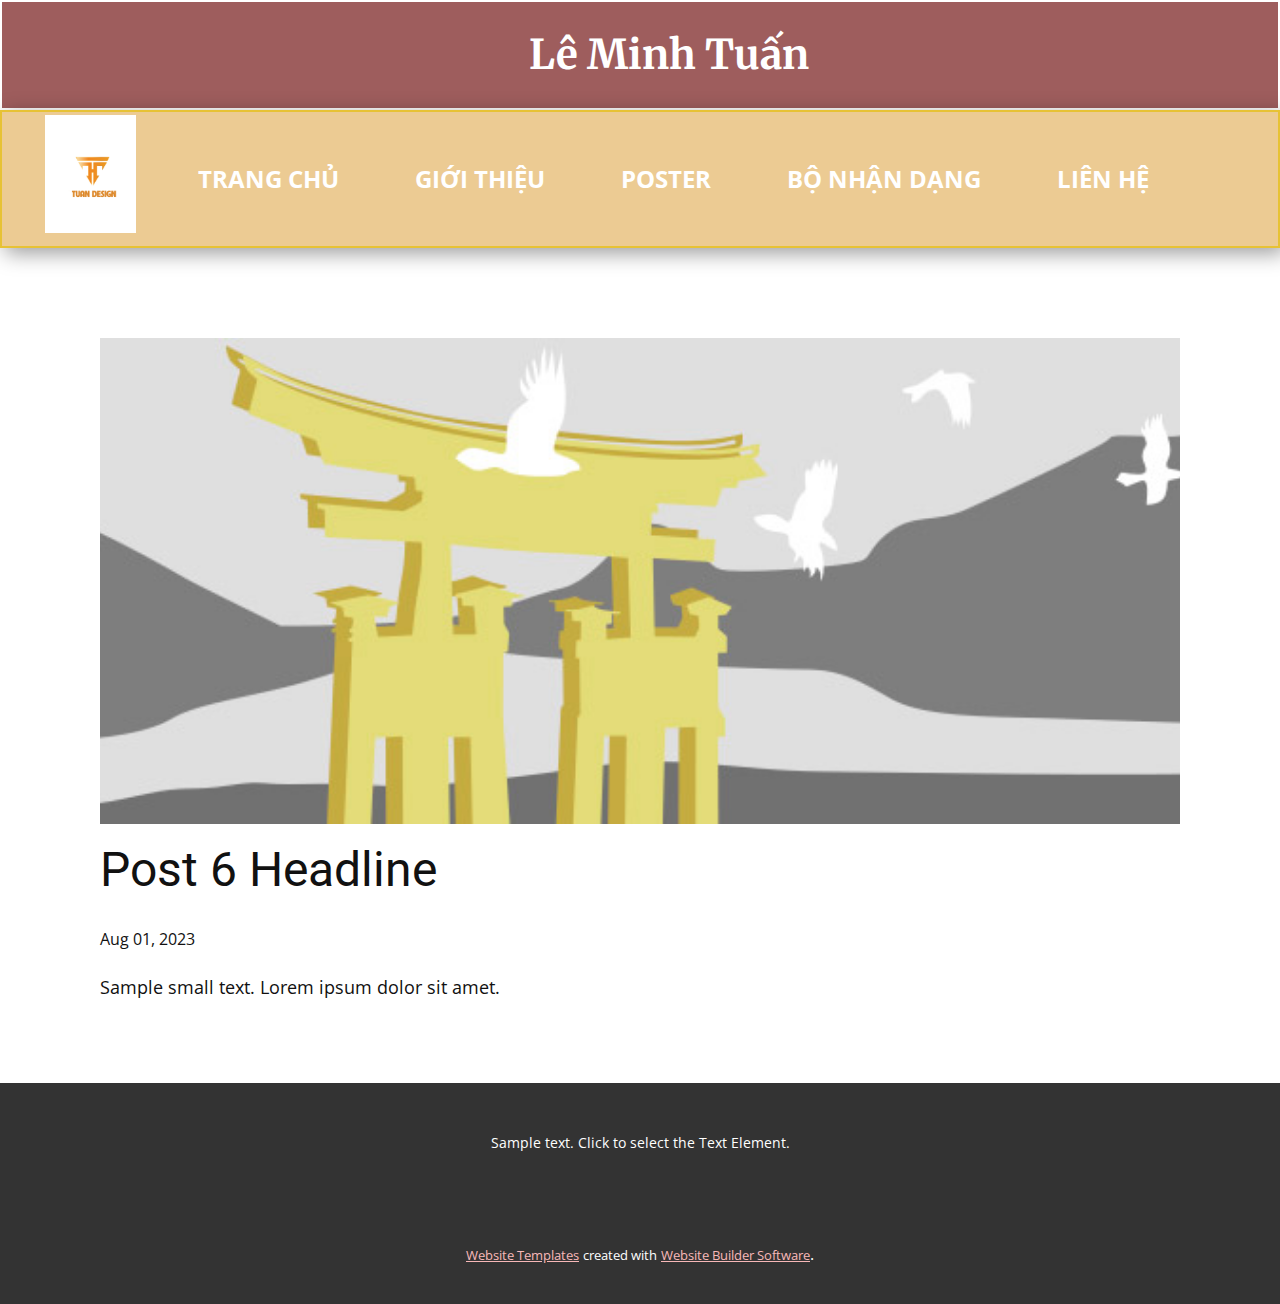
<file: blog/post-5.html>
<!DOCTYPE html>
<html style="font-size: 16px;" lang="vi"><head>
    <meta name="viewport" content="width=device-width, initial-scale=1.0">
    <meta charset="utf-8">
    <meta name="keywords" content="Post 1 Headline">
    <meta name="description" content="">
    <title>Post 6 Headline</title>
    <link rel="stylesheet" href="../nicepage.css" media="screen">
<link rel="stylesheet" href="../Post-Template.css" media="screen">
    <script class="u-script" type="text/javascript" src="../jquery.js" defer=""></script>
    <script class="u-script" type="text/javascript" src="../nicepage.js" defer=""></script>
    <meta name="generator" content="Nicepage 5.14.0, nicepage.com">
    <link id="u-theme-google-font" rel="stylesheet" href="https://fonts.googleapis.com/css?family=Roboto:100,100i,300,300i,400,400i,500,500i,700,700i,900,900i|Open+Sans:300,300i,400,400i,500,500i,600,600i,700,700i,800,800i">
    <link id="u-page-google-font" rel="stylesheet" href="https://fonts.googleapis.com/css?family=Merriweather:300,300i,400,400i,700,700i,900,900i">
    
    
    
    <script type="application/ld+json">{
		"@context": "http://schema.org",
		"@type": "Organization",
		"name": "Site1",
		"logo": "images/LOGOTN.png"
}</script>
    <meta name="theme-color" content="#f38181">
  <meta data-intl-tel-input-cdn-path="intlTelInput/"></head>
  <body class="u-body u-xl-mode" data-lang="vi"><header class=" u-border-no-bottom u-border-no-left u-border-no-right u-border-no-top u-clearfix u-header u-section-row-container" id="sec-03b7" style="background-image: none"><div class="u-section-rows">
        <div class="u-border-2 u-border-white u-palette-1-dark-1 u-section-row u-section-row-1" id="sec-f5d5">
          <div class="u-clearfix u-sheet u-sheet-1">
            <p class="u-align-center u-custom-font u-font-merriweather u-text u-text-1" data-lang-en="Lê Minh Tuấn&amp;nbsp;" data-lang-vi="Lê Minh Tuấn&amp;nbsp;">Lê Minh Tuấn&nbsp;</p>
          </div>
          
          
          
          
          
        </div>
        <div class="u-border-2 u-border-custom-color-2 u-box-shadow u-clearfix u-palette-2-base u-section-row u-sticky u-sticky-40a7 u-section-row-2" data-animation-name="" data-animation-duration="0" data-animation-delay="0" data-animation-direction="" id="sec-0c6d" data-href="https://nicepage.com">
          <div class="u-clearfix u-sheet u-sheet-2">
            <a href="https://nicepage.com" class="u-image u-logo u-image-1" data-image-width="1025" data-image-height="1311">
              <img src="../images/LOGOTN.png" class="u-logo-image u-logo-image-1">
            </a>
            <nav class="u-menu u-menu-one-level u-offcanvas u-menu-1">
              <div class="menu-collapse" style="font-size: 1.5rem; letter-spacing: 0px; font-weight: 700;">
                <a class="u-button-style u-custom-border u-custom-border-color u-custom-borders u-custom-left-right-menu-spacing u-custom-padding-bottom u-custom-text-active-color u-custom-text-color u-custom-text-hover-color u-custom-top-bottom-menu-spacing u-nav-link u-text-active-palette-1-base u-text-hover-palette-2-base" href="#" data-lang-en="{&quot;content&quot;:&quot;<svg class=\&quot;u-svg-link\&quot; viewBox=\&quot;0 0 24 24\&quot;><use xmlns:xlink=\&quot;http://www.w3.org/1999/xlink\&quot; xlink:href=\&quot;#menu-hamburger\&quot;></use></svg><svg class=\&quot;u-svg-content\&quot; version=\&quot;1.1\&quot; id=\&quot;menu-hamburger\&quot; viewBox=\&quot;0 0 16 16\&quot; x=\&quot;0px\&quot; y=\&quot;0px\&quot; xmlns:xlink=\&quot;http://www.w3.org/1999/xlink\&quot; xmlns=\&quot;http://www.w3.org/2000/svg\&quot;>    <g>        <rect y=\&quot;1\&quot; width=\&quot;16\&quot; height=\&quot;2\&quot;></rect>        <rect y=\&quot;7\&quot; width=\&quot;16\&quot; height=\&quot;2\&quot;></rect>        <rect y=\&quot;13\&quot; width=\&quot;16\&quot; height=\&quot;2\&quot;></rect>    </g></svg>&quot;,&quot;href&quot;:&quot;#&quot;}" data-lang-vi="{&quot;content&quot;:&quot;<svg class=\&quot;u-svg-link\&quot; viewBox=\&quot;0 0 24 24\&quot;><use xmlns:xlink=\&quot;http://www.w3.org/1999/xlink\&quot; xlink:href=\&quot;#menu-hamburger\&quot;></use></svg><svg class=\&quot;u-svg-content\&quot; version=\&quot;1.1\&quot; id=\&quot;menu-hamburger\&quot; viewBox=\&quot;0 0 16 16\&quot; x=\&quot;0px\&quot; y=\&quot;0px\&quot; xmlns:xlink=\&quot;http://www.w3.org/1999/xlink\&quot; xmlns=\&quot;http://www.w3.org/2000/svg\&quot;>    <g>        <rect y=\&quot;1\&quot; width=\&quot;16\&quot; height=\&quot;2\&quot;></rect>        <rect y=\&quot;7\&quot; width=\&quot;16\&quot; height=\&quot;2\&quot;></rect>        <rect y=\&quot;13\&quot; width=\&quot;16\&quot; height=\&quot;2\&quot;></rect>    </g></svg>&quot;,&quot;href&quot;:&quot;#&quot;}">
                  <svg class="u-svg-link" viewBox="0 0 24 24"><use xmlns:xlink="http://www.w3.org/1999/xlink" xlink:href="#menu-hamburger"></use></svg>
                  <svg class="u-svg-content" version="1.1" id="menu-hamburger" viewBox="0 0 16 16" x="0px" y="0px" xmlns:xlink="http://www.w3.org/1999/xlink" xmlns="http://www.w3.org/2000/svg"><g><rect y="1" width="16" height="2"></rect><rect y="7" width="16" height="2"></rect><rect y="13" width="16" height="2"></rect>
</g></svg>
                </a>
              </div>
              <div class="u-custom-menu u-nav-container">
                <ul class="u-custom-font u-nav u-spacing-20 u-text-font u-unstyled u-nav-1"><li class="u-nav-item"><a class="u-button-style u-nav-link u-text-active-palette-2-light-2 u-text-hover-palette-2-light-2 u-text-white" href="../Page-3.html#sec-edee" style="padding: 18px 28px;" data-lang-en="{&quot;content&quot;:&quot;TRANG CHỦ&quot;,&quot;href&quot;:&quot;689224465#sec-edee&quot;}" data-lang-vi="{&quot;content&quot;:&quot;TRANG CHỦ&quot;,&quot;href&quot;:&quot;689224465#sec-edee&quot;}">TRANG CHỦ</a>
</li><li class="u-nav-item"><a class="u-button-style u-nav-link u-text-active-palette-2-light-2 u-text-hover-palette-2-light-2 u-text-white" href="../Page-3.html#sec-1fab" style="padding: 18px 28px;" data-lang-en="{&quot;content&quot;:&quot;GIỚI THIỆU&quot;,&quot;href&quot;:&quot;689224465#sec-1fab&quot;}" data-lang-vi="{&quot;content&quot;:&quot;GIỚI THIỆU&quot;,&quot;href&quot;:&quot;689224465#sec-1fab&quot;}">GIỚI THIỆU</a>
</li><li class="u-nav-item"><a class="u-button-style u-nav-link u-text-active-palette-2-light-2 u-text-hover-palette-2-light-2 u-text-white" href="../Page-3.html#carousel_3df5" style="padding: 18px 28px;" data-lang-en="{&quot;content&quot;:&quot;POSTER&quot;,&quot;href&quot;:&quot;689224465#carousel_3df5&quot;}" data-lang-vi="{&quot;content&quot;:&quot;POSTER&quot;,&quot;href&quot;:&quot;689224465#carousel_3df5&quot;}">POSTER</a>
</li><li class="u-nav-item"><a class="u-button-style u-nav-link u-text-active-palette-2-light-2 u-text-hover-palette-2-light-2 u-text-white" href="../Page-3.html#carousel_b4b8" style="padding: 18px 28px;" data-lang-en="{&quot;content&quot;:&quot;BỘ NHẬN DẠNG&quot;,&quot;href&quot;:&quot;689224465#carousel_b4b8&quot;}" data-lang-vi="{&quot;content&quot;:&quot;BỘ NHẬN DẠNG&quot;,&quot;href&quot;:&quot;689224465#carousel_b4b8&quot;}">BỘ NHẬN DẠNG</a>
</li><li class="u-nav-item"><a class="u-button-style u-nav-link u-text-active-palette-2-light-2 u-text-hover-palette-2-light-2 u-text-white" href="../Page-3.html#sec-4577" style="padding: 18px 28px;" data-lang-en="{&quot;content&quot;:&quot;LIÊN HỆ&quot;,&quot;href&quot;:&quot;689224465#sec-4577&quot;}" data-lang-vi="{&quot;content&quot;:&quot;LIÊN HỆ&quot;,&quot;href&quot;:&quot;689224465#sec-4577&quot;}">LIÊN HỆ</a>
</li></ul>
              </div>
              <div class="u-custom-menu u-nav-container-collapse">
                <div class="u-black u-container-style u-inner-container-layout u-opacity u-opacity-95 u-sidenav">
                  <div class="u-inner-container-layout u-sidenav-overflow">
                    <div class="u-menu-close"></div>
                    <ul class="u-align-center u-nav u-popupmenu-items u-unstyled u-nav-2"><li class="u-nav-item"><a class="u-button-style u-nav-link" href="../Page-3.html#sec-edee" data-lang-en="{&quot;content&quot;:&quot;TRANG CHỦ&quot;,&quot;href&quot;:&quot;689224465#sec-edee&quot;}" data-lang-vi="{&quot;content&quot;:&quot;TRANG CHỦ&quot;,&quot;href&quot;:&quot;689224465#sec-edee&quot;}">TRANG CHỦ</a>
</li><li class="u-nav-item"><a class="u-button-style u-nav-link" href="../Page-3.html#sec-1fab" data-lang-en="{&quot;content&quot;:&quot;GIỚI THIỆU&quot;,&quot;href&quot;:&quot;689224465#sec-1fab&quot;}" data-lang-vi="{&quot;content&quot;:&quot;GIỚI THIỆU&quot;,&quot;href&quot;:&quot;689224465#sec-1fab&quot;}">GIỚI THIỆU</a>
</li><li class="u-nav-item"><a class="u-button-style u-nav-link" href="../Page-3.html#carousel_3df5" data-lang-en="{&quot;content&quot;:&quot;POSTER&quot;,&quot;href&quot;:&quot;689224465#carousel_3df5&quot;}" data-lang-vi="{&quot;content&quot;:&quot;POSTER&quot;,&quot;href&quot;:&quot;689224465#carousel_3df5&quot;}">POSTER</a>
</li><li class="u-nav-item"><a class="u-button-style u-nav-link" href="../Page-3.html#carousel_b4b8" data-lang-en="{&quot;content&quot;:&quot;BỘ NHẬN DẠNG&quot;,&quot;href&quot;:&quot;689224465#carousel_b4b8&quot;}" data-lang-vi="{&quot;content&quot;:&quot;BỘ NHẬN DẠNG&quot;,&quot;href&quot;:&quot;689224465#carousel_b4b8&quot;}">BỘ NHẬN DẠNG</a>
</li><li class="u-nav-item"><a class="u-button-style u-nav-link" href="../Page-3.html#sec-4577" data-lang-en="{&quot;content&quot;:&quot;LIÊN HỆ&quot;,&quot;href&quot;:&quot;689224465#sec-4577&quot;}" data-lang-vi="{&quot;content&quot;:&quot;LIÊN HỆ&quot;,&quot;href&quot;:&quot;689224465#sec-4577&quot;}">LIÊN HỆ</a>
</li></ul>
                  </div>
                </div>
                <div class="u-black u-menu-overlay u-opacity u-opacity-70"></div>
              </div>
            </nav>
          </div>
          
          
          
          
          
        </div>
      </div></header>
    <section class="u-align-center u-clearfix u-section-1" id="sec-f210">
      <div class="u-clearfix u-sheet u-valign-middle-md u-valign-middle-sm u-valign-middle-xs u-sheet-1"><!--post_details--><!--post_details_options_json--><!--{"source":""}--><!--/post_details_options_json--><!--blog_post-->
        <div class="u-container-style u-expanded-width u-post-details u-post-details-1">
          <div class="u-container-layout u-valign-middle u-container-layout-1"><!--blog_post_image-->
            <img alt="" class="u-blog-control u-expanded-width u-image u-image-default u-image-1" src="../images/8ad73f3c.jpeg"><!--/blog_post_image--><!--blog_post_header-->
            <h2 class="u-blog-control u-text u-text-1">Post 6 Headline</h2><!--/blog_post_header--><!--blog_post_metadata-->
            <div class="u-blog-control u-metadata u-metadata-1"><!--blog_post_metadata_date-->
              <span class="u-meta-date u-meta-icon">Aug 01, 2023</span><!--/blog_post_metadata_date--><!--blog_post_metadata_category-->
              <!--/blog_post_metadata_category--><!--blog_post_metadata_comments-->
              <!--/blog_post_metadata_comments-->
            </div><!--/blog_post_metadata--><!--blog_post_content-->
            <div class="u-align-justify u-blog-control u-post-content u-text u-text-2 fr-view">
  Sample small text. Lorem ipsum dolor sit amet.
  </div><!--/blog_post_content-->
          </div>
        </div><!--/blog_post--><!--/post_details-->
      </div>
    </section>
    
    
    
    <footer class="u-align-center u-clearfix u-footer u-grey-80 u-footer" id="sec-6db6"><div class="u-clearfix u-sheet u-sheet-1">
        <p class="u-small-text u-text u-text-variant u-text-1" data-lang-en="Sample text. Click to select the Text Element." data-lang-vi="Sample text. Click to select the Text Element.">Sample text. Click to select the Text Element.</p>
      </div></footer>
    <section class="u-backlink u-clearfix u-grey-80">
      <a class="u-link" href="https://nicepage.com/website-templates" target="_blank">
        <span>Website Templates</span>
      </a>
      <p class="u-text">
        <span>created with</span>
      </p>
      <a class="u-link" href="" target="_blank">
        <span>Website Builder Software</span>
      </a>. 
    </section>
  
</body></html>
</file>
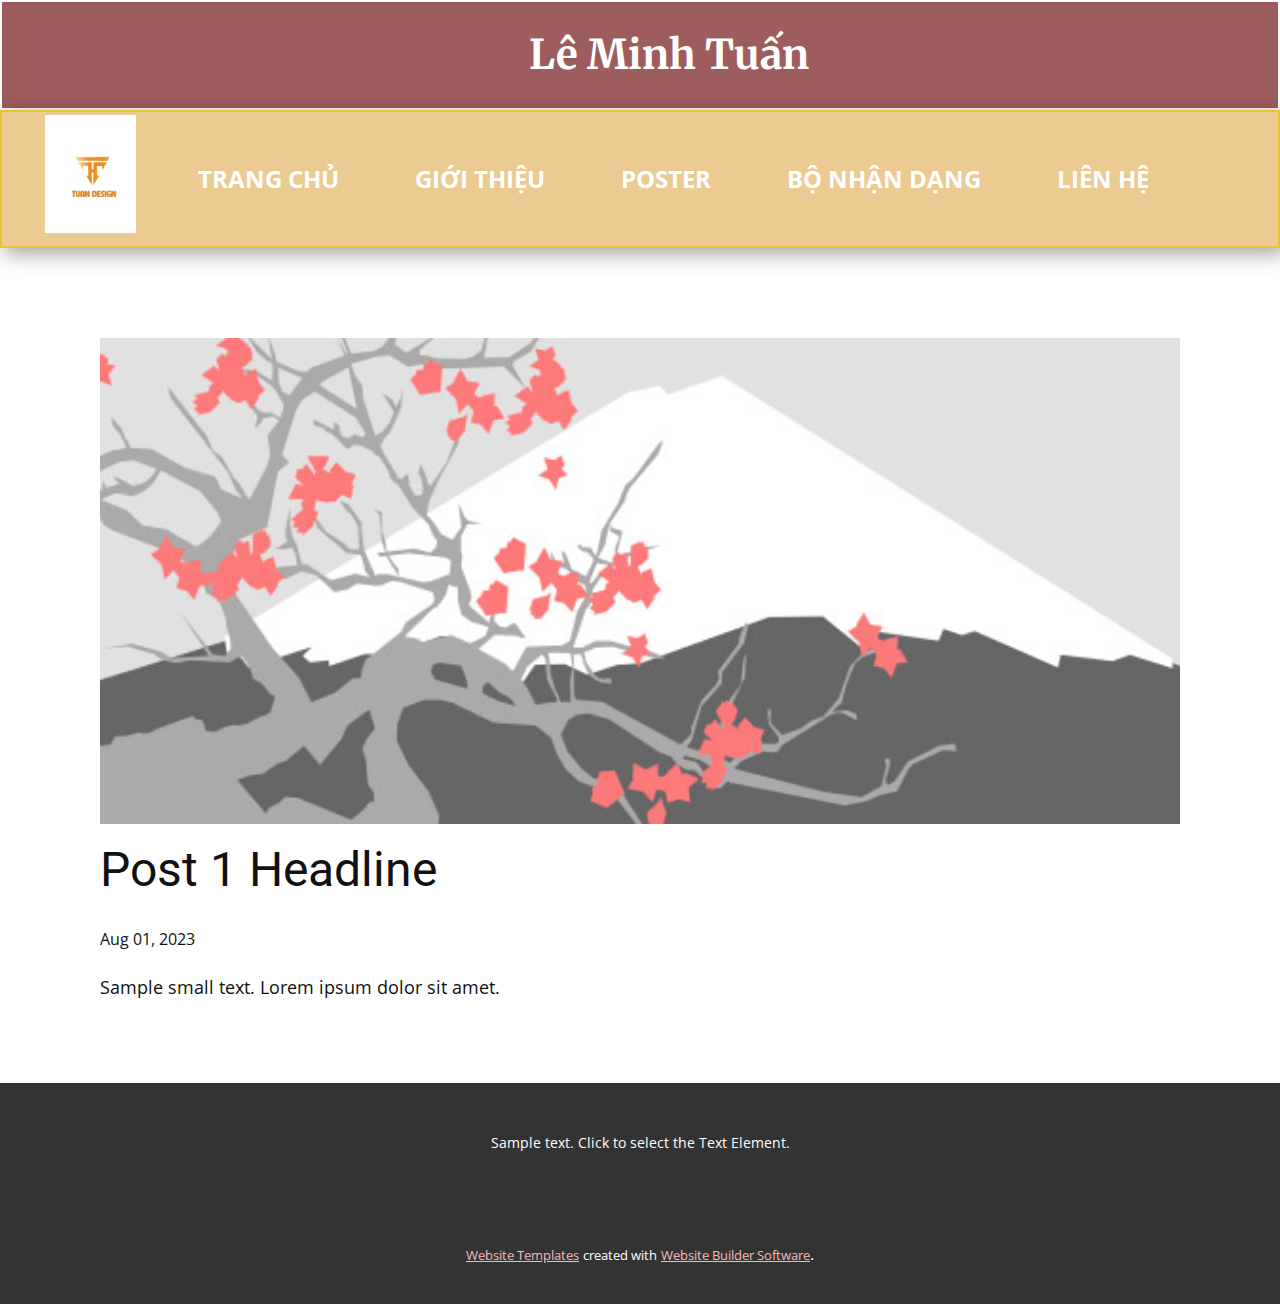
<file: blog/post.html>
<!DOCTYPE html>
<html style="font-size: 16px;" lang="vi"><head>
    <meta name="viewport" content="width=device-width, initial-scale=1.0">
    <meta charset="utf-8">
    <meta name="keywords" content="Post 1 Headline">
    <meta name="description" content="">
    <title>Post 1 Headline</title>
    <link rel="stylesheet" href="../nicepage.css" media="screen">
<link rel="stylesheet" href="../Post-Template.css" media="screen">
    <script class="u-script" type="text/javascript" src="../jquery.js" defer=""></script>
    <script class="u-script" type="text/javascript" src="../nicepage.js" defer=""></script>
    <meta name="generator" content="Nicepage 5.14.0, nicepage.com">
    <link id="u-theme-google-font" rel="stylesheet" href="https://fonts.googleapis.com/css?family=Roboto:100,100i,300,300i,400,400i,500,500i,700,700i,900,900i|Open+Sans:300,300i,400,400i,500,500i,600,600i,700,700i,800,800i">
    <link id="u-page-google-font" rel="stylesheet" href="https://fonts.googleapis.com/css?family=Merriweather:300,300i,400,400i,700,700i,900,900i">
    
    
    
    <script type="application/ld+json">{
		"@context": "http://schema.org",
		"@type": "Organization",
		"name": "Site1",
		"logo": "images/LOGOTN.png"
}</script>
    <meta name="theme-color" content="#f38181">
  <meta data-intl-tel-input-cdn-path="intlTelInput/"></head>
  <body class="u-body u-xl-mode" data-lang="vi"><header class=" u-border-no-bottom u-border-no-left u-border-no-right u-border-no-top u-clearfix u-header u-section-row-container" id="sec-03b7" style="background-image: none"><div class="u-section-rows">
        <div class="u-border-2 u-border-white u-palette-1-dark-1 u-section-row u-section-row-1" id="sec-f5d5">
          <div class="u-clearfix u-sheet u-sheet-1">
            <p class="u-align-center u-custom-font u-font-merriweather u-text u-text-1" data-lang-en="Lê Minh Tuấn&amp;nbsp;" data-lang-vi="Lê Minh Tuấn&amp;nbsp;">Lê Minh Tuấn&nbsp;</p>
          </div>
          
          
          
          
          
        </div>
        <div class="u-border-2 u-border-custom-color-2 u-box-shadow u-clearfix u-palette-2-base u-section-row u-sticky u-sticky-40a7 u-section-row-2" data-animation-name="" data-animation-duration="0" data-animation-delay="0" data-animation-direction="" id="sec-0c6d" data-href="https://nicepage.com">
          <div class="u-clearfix u-sheet u-sheet-2">
            <a href="https://nicepage.com" class="u-image u-logo u-image-1" data-image-width="1025" data-image-height="1311">
              <img src="../images/LOGOTN.png" class="u-logo-image u-logo-image-1">
            </a>
            <nav class="u-menu u-menu-one-level u-offcanvas u-menu-1">
              <div class="menu-collapse" style="font-size: 1.5rem; letter-spacing: 0px; font-weight: 700;">
                <a class="u-button-style u-custom-border u-custom-border-color u-custom-borders u-custom-left-right-menu-spacing u-custom-padding-bottom u-custom-text-active-color u-custom-text-color u-custom-text-hover-color u-custom-top-bottom-menu-spacing u-nav-link u-text-active-palette-1-base u-text-hover-palette-2-base" href="#" data-lang-en="{&quot;content&quot;:&quot;<svg class=\&quot;u-svg-link\&quot; viewBox=\&quot;0 0 24 24\&quot;><use xmlns:xlink=\&quot;http://www.w3.org/1999/xlink\&quot; xlink:href=\&quot;#menu-hamburger\&quot;></use></svg><svg class=\&quot;u-svg-content\&quot; version=\&quot;1.1\&quot; id=\&quot;menu-hamburger\&quot; viewBox=\&quot;0 0 16 16\&quot; x=\&quot;0px\&quot; y=\&quot;0px\&quot; xmlns:xlink=\&quot;http://www.w3.org/1999/xlink\&quot; xmlns=\&quot;http://www.w3.org/2000/svg\&quot;>    <g>        <rect y=\&quot;1\&quot; width=\&quot;16\&quot; height=\&quot;2\&quot;></rect>        <rect y=\&quot;7\&quot; width=\&quot;16\&quot; height=\&quot;2\&quot;></rect>        <rect y=\&quot;13\&quot; width=\&quot;16\&quot; height=\&quot;2\&quot;></rect>    </g></svg>&quot;,&quot;href&quot;:&quot;#&quot;}" data-lang-vi="{&quot;content&quot;:&quot;<svg class=\&quot;u-svg-link\&quot; viewBox=\&quot;0 0 24 24\&quot;><use xmlns:xlink=\&quot;http://www.w3.org/1999/xlink\&quot; xlink:href=\&quot;#menu-hamburger\&quot;></use></svg><svg class=\&quot;u-svg-content\&quot; version=\&quot;1.1\&quot; id=\&quot;menu-hamburger\&quot; viewBox=\&quot;0 0 16 16\&quot; x=\&quot;0px\&quot; y=\&quot;0px\&quot; xmlns:xlink=\&quot;http://www.w3.org/1999/xlink\&quot; xmlns=\&quot;http://www.w3.org/2000/svg\&quot;>    <g>        <rect y=\&quot;1\&quot; width=\&quot;16\&quot; height=\&quot;2\&quot;></rect>        <rect y=\&quot;7\&quot; width=\&quot;16\&quot; height=\&quot;2\&quot;></rect>        <rect y=\&quot;13\&quot; width=\&quot;16\&quot; height=\&quot;2\&quot;></rect>    </g></svg>&quot;,&quot;href&quot;:&quot;#&quot;}">
                  <svg class="u-svg-link" viewBox="0 0 24 24"><use xmlns:xlink="http://www.w3.org/1999/xlink" xlink:href="#menu-hamburger"></use></svg>
                  <svg class="u-svg-content" version="1.1" id="menu-hamburger" viewBox="0 0 16 16" x="0px" y="0px" xmlns:xlink="http://www.w3.org/1999/xlink" xmlns="http://www.w3.org/2000/svg"><g><rect y="1" width="16" height="2"></rect><rect y="7" width="16" height="2"></rect><rect y="13" width="16" height="2"></rect>
</g></svg>
                </a>
              </div>
              <div class="u-custom-menu u-nav-container">
                <ul class="u-custom-font u-nav u-spacing-20 u-text-font u-unstyled u-nav-1"><li class="u-nav-item"><a class="u-button-style u-nav-link u-text-active-palette-2-light-2 u-text-hover-palette-2-light-2 u-text-white" href="../Page-3.html#sec-edee" style="padding: 18px 28px;" data-lang-en="{&quot;content&quot;:&quot;TRANG CHỦ&quot;,&quot;href&quot;:&quot;689224465#sec-edee&quot;}" data-lang-vi="{&quot;content&quot;:&quot;TRANG CHỦ&quot;,&quot;href&quot;:&quot;689224465#sec-edee&quot;}">TRANG CHỦ</a>
</li><li class="u-nav-item"><a class="u-button-style u-nav-link u-text-active-palette-2-light-2 u-text-hover-palette-2-light-2 u-text-white" href="../Page-3.html#sec-1fab" style="padding: 18px 28px;" data-lang-en="{&quot;content&quot;:&quot;GIỚI THIỆU&quot;,&quot;href&quot;:&quot;689224465#sec-1fab&quot;}" data-lang-vi="{&quot;content&quot;:&quot;GIỚI THIỆU&quot;,&quot;href&quot;:&quot;689224465#sec-1fab&quot;}">GIỚI THIỆU</a>
</li><li class="u-nav-item"><a class="u-button-style u-nav-link u-text-active-palette-2-light-2 u-text-hover-palette-2-light-2 u-text-white" href="../Page-3.html#carousel_3df5" style="padding: 18px 28px;" data-lang-en="{&quot;content&quot;:&quot;POSTER&quot;,&quot;href&quot;:&quot;689224465#carousel_3df5&quot;}" data-lang-vi="{&quot;content&quot;:&quot;POSTER&quot;,&quot;href&quot;:&quot;689224465#carousel_3df5&quot;}">POSTER</a>
</li><li class="u-nav-item"><a class="u-button-style u-nav-link u-text-active-palette-2-light-2 u-text-hover-palette-2-light-2 u-text-white" href="../Page-3.html#carousel_b4b8" style="padding: 18px 28px;" data-lang-en="{&quot;content&quot;:&quot;BỘ NHẬN DẠNG&quot;,&quot;href&quot;:&quot;689224465#carousel_b4b8&quot;}" data-lang-vi="{&quot;content&quot;:&quot;BỘ NHẬN DẠNG&quot;,&quot;href&quot;:&quot;689224465#carousel_b4b8&quot;}">BỘ NHẬN DẠNG</a>
</li><li class="u-nav-item"><a class="u-button-style u-nav-link u-text-active-palette-2-light-2 u-text-hover-palette-2-light-2 u-text-white" href="../Page-3.html#sec-4577" style="padding: 18px 28px;" data-lang-en="{&quot;content&quot;:&quot;LIÊN HỆ&quot;,&quot;href&quot;:&quot;689224465#sec-4577&quot;}" data-lang-vi="{&quot;content&quot;:&quot;LIÊN HỆ&quot;,&quot;href&quot;:&quot;689224465#sec-4577&quot;}">LIÊN HỆ</a>
</li></ul>
              </div>
              <div class="u-custom-menu u-nav-container-collapse">
                <div class="u-black u-container-style u-inner-container-layout u-opacity u-opacity-95 u-sidenav">
                  <div class="u-inner-container-layout u-sidenav-overflow">
                    <div class="u-menu-close"></div>
                    <ul class="u-align-center u-nav u-popupmenu-items u-unstyled u-nav-2"><li class="u-nav-item"><a class="u-button-style u-nav-link" href="../Page-3.html#sec-edee" data-lang-en="{&quot;content&quot;:&quot;TRANG CHỦ&quot;,&quot;href&quot;:&quot;689224465#sec-edee&quot;}" data-lang-vi="{&quot;content&quot;:&quot;TRANG CHỦ&quot;,&quot;href&quot;:&quot;689224465#sec-edee&quot;}">TRANG CHỦ</a>
</li><li class="u-nav-item"><a class="u-button-style u-nav-link" href="../Page-3.html#sec-1fab" data-lang-en="{&quot;content&quot;:&quot;GIỚI THIỆU&quot;,&quot;href&quot;:&quot;689224465#sec-1fab&quot;}" data-lang-vi="{&quot;content&quot;:&quot;GIỚI THIỆU&quot;,&quot;href&quot;:&quot;689224465#sec-1fab&quot;}">GIỚI THIỆU</a>
</li><li class="u-nav-item"><a class="u-button-style u-nav-link" href="../Page-3.html#carousel_3df5" data-lang-en="{&quot;content&quot;:&quot;POSTER&quot;,&quot;href&quot;:&quot;689224465#carousel_3df5&quot;}" data-lang-vi="{&quot;content&quot;:&quot;POSTER&quot;,&quot;href&quot;:&quot;689224465#carousel_3df5&quot;}">POSTER</a>
</li><li class="u-nav-item"><a class="u-button-style u-nav-link" href="../Page-3.html#carousel_b4b8" data-lang-en="{&quot;content&quot;:&quot;BỘ NHẬN DẠNG&quot;,&quot;href&quot;:&quot;689224465#carousel_b4b8&quot;}" data-lang-vi="{&quot;content&quot;:&quot;BỘ NHẬN DẠNG&quot;,&quot;href&quot;:&quot;689224465#carousel_b4b8&quot;}">BỘ NHẬN DẠNG</a>
</li><li class="u-nav-item"><a class="u-button-style u-nav-link" href="../Page-3.html#sec-4577" data-lang-en="{&quot;content&quot;:&quot;LIÊN HỆ&quot;,&quot;href&quot;:&quot;689224465#sec-4577&quot;}" data-lang-vi="{&quot;content&quot;:&quot;LIÊN HỆ&quot;,&quot;href&quot;:&quot;689224465#sec-4577&quot;}">LIÊN HỆ</a>
</li></ul>
                  </div>
                </div>
                <div class="u-black u-menu-overlay u-opacity u-opacity-70"></div>
              </div>
            </nav>
          </div>
          
          
          
          
          
        </div>
      </div></header>
    <section class="u-align-center u-clearfix u-section-1" id="sec-f210">
      <div class="u-clearfix u-sheet u-valign-middle-md u-valign-middle-sm u-valign-middle-xs u-sheet-1"><!--post_details--><!--post_details_options_json--><!--{"source":""}--><!--/post_details_options_json--><!--blog_post-->
        <div class="u-container-style u-expanded-width u-post-details u-post-details-1">
          <div class="u-container-layout u-valign-middle u-container-layout-1"><!--blog_post_image-->
            <img alt="" class="u-blog-control u-expanded-width u-image u-image-default u-image-1" src="../images/0fd3416c.jpeg"><!--/blog_post_image--><!--blog_post_header-->
            <h2 class="u-blog-control u-text u-text-1">Post 1 Headline</h2><!--/blog_post_header--><!--blog_post_metadata-->
            <div class="u-blog-control u-metadata u-metadata-1"><!--blog_post_metadata_date-->
              <span class="u-meta-date u-meta-icon">Aug 01, 2023</span><!--/blog_post_metadata_date--><!--blog_post_metadata_category-->
              <!--/blog_post_metadata_category--><!--blog_post_metadata_comments-->
              <!--/blog_post_metadata_comments-->
            </div><!--/blog_post_metadata--><!--blog_post_content-->
            <div class="u-align-justify u-blog-control u-post-content u-text u-text-2 fr-view">
  Sample small text. Lorem ipsum dolor sit amet.
  </div><!--/blog_post_content-->
          </div>
        </div><!--/blog_post--><!--/post_details-->
      </div>
    </section>
    
    
    
    <footer class="u-align-center u-clearfix u-footer u-grey-80 u-footer" id="sec-6db6"><div class="u-clearfix u-sheet u-sheet-1">
        <p class="u-small-text u-text u-text-variant u-text-1" data-lang-en="Sample text. Click to select the Text Element." data-lang-vi="Sample text. Click to select the Text Element.">Sample text. Click to select the Text Element.</p>
      </div></footer>
    <section class="u-backlink u-clearfix u-grey-80">
      <a class="u-link" href="https://nicepage.com/website-templates" target="_blank">
        <span>Website Templates</span>
      </a>
      <p class="u-text">
        <span>created with</span>
      </p>
      <a class="u-link" href="" target="_blank">
        <span>Website Builder Software</span>
      </a>. 
    </section>
  
</body></html>
</file>
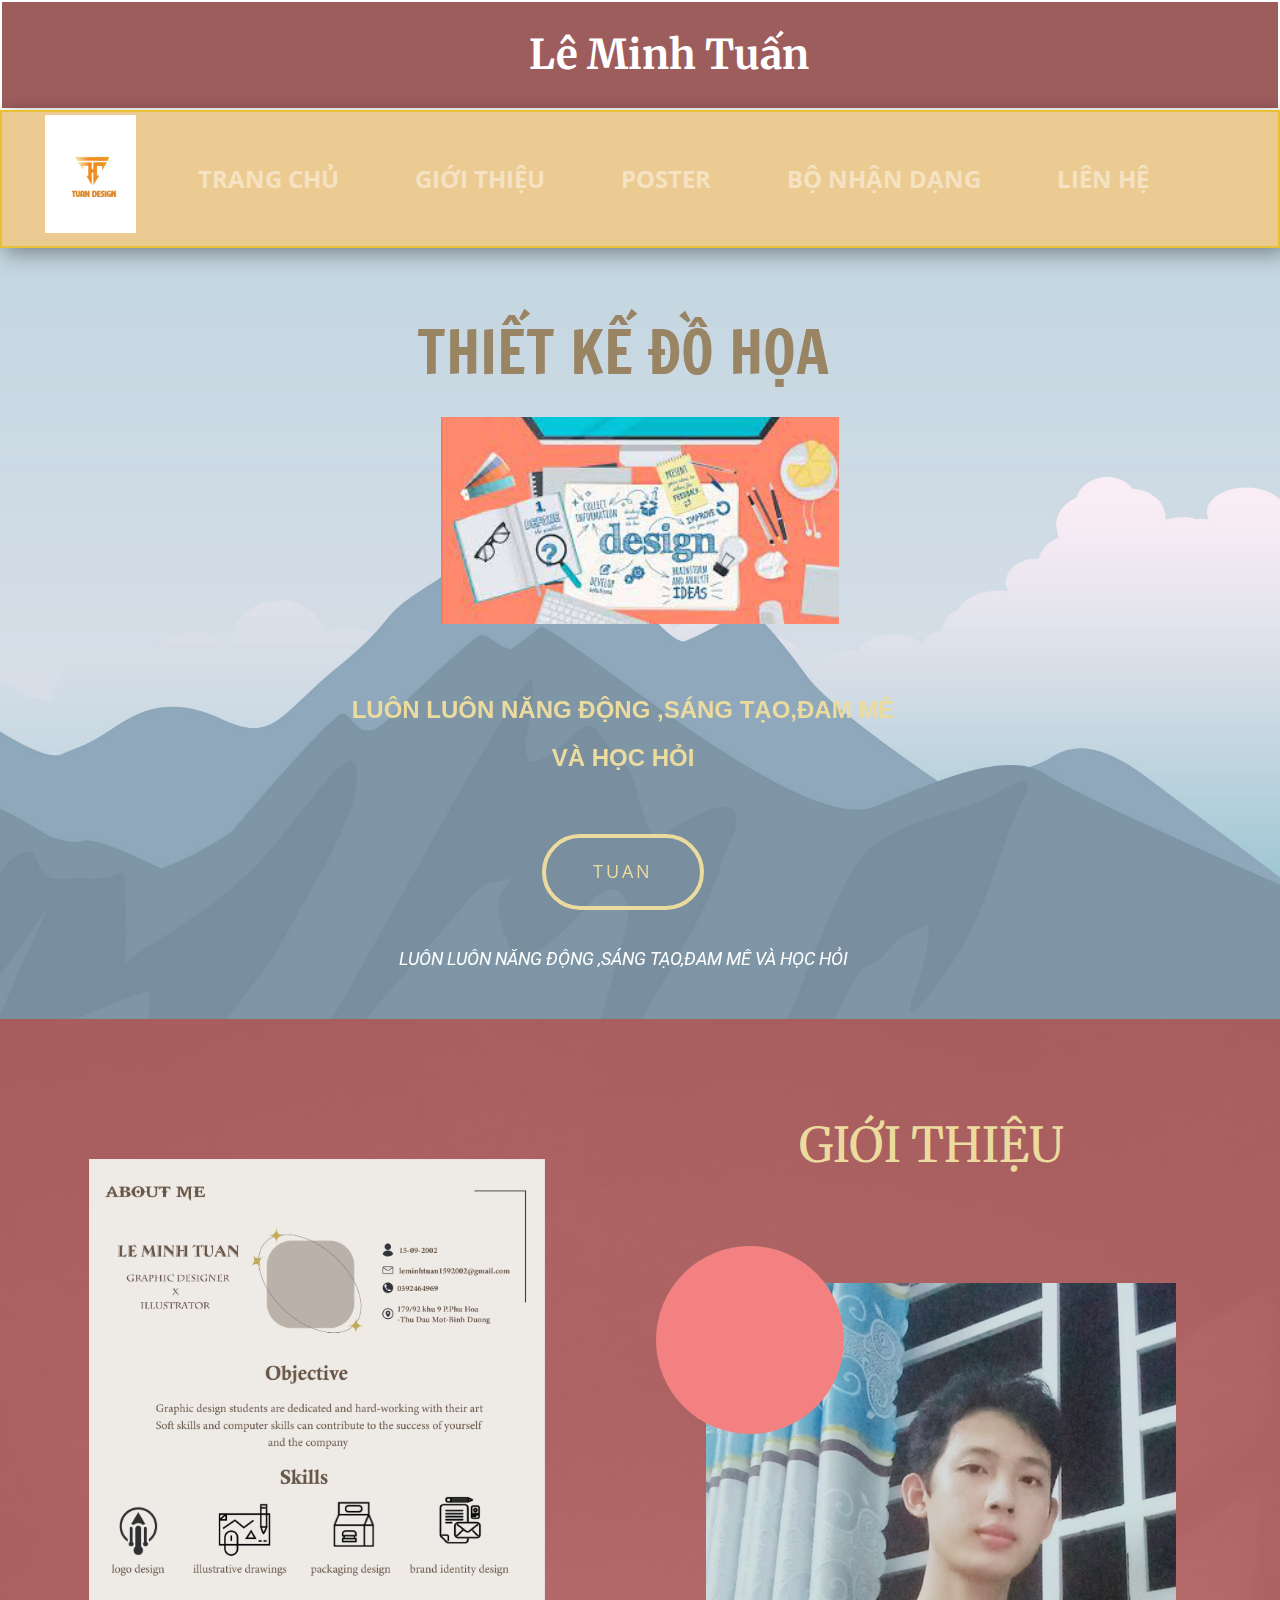
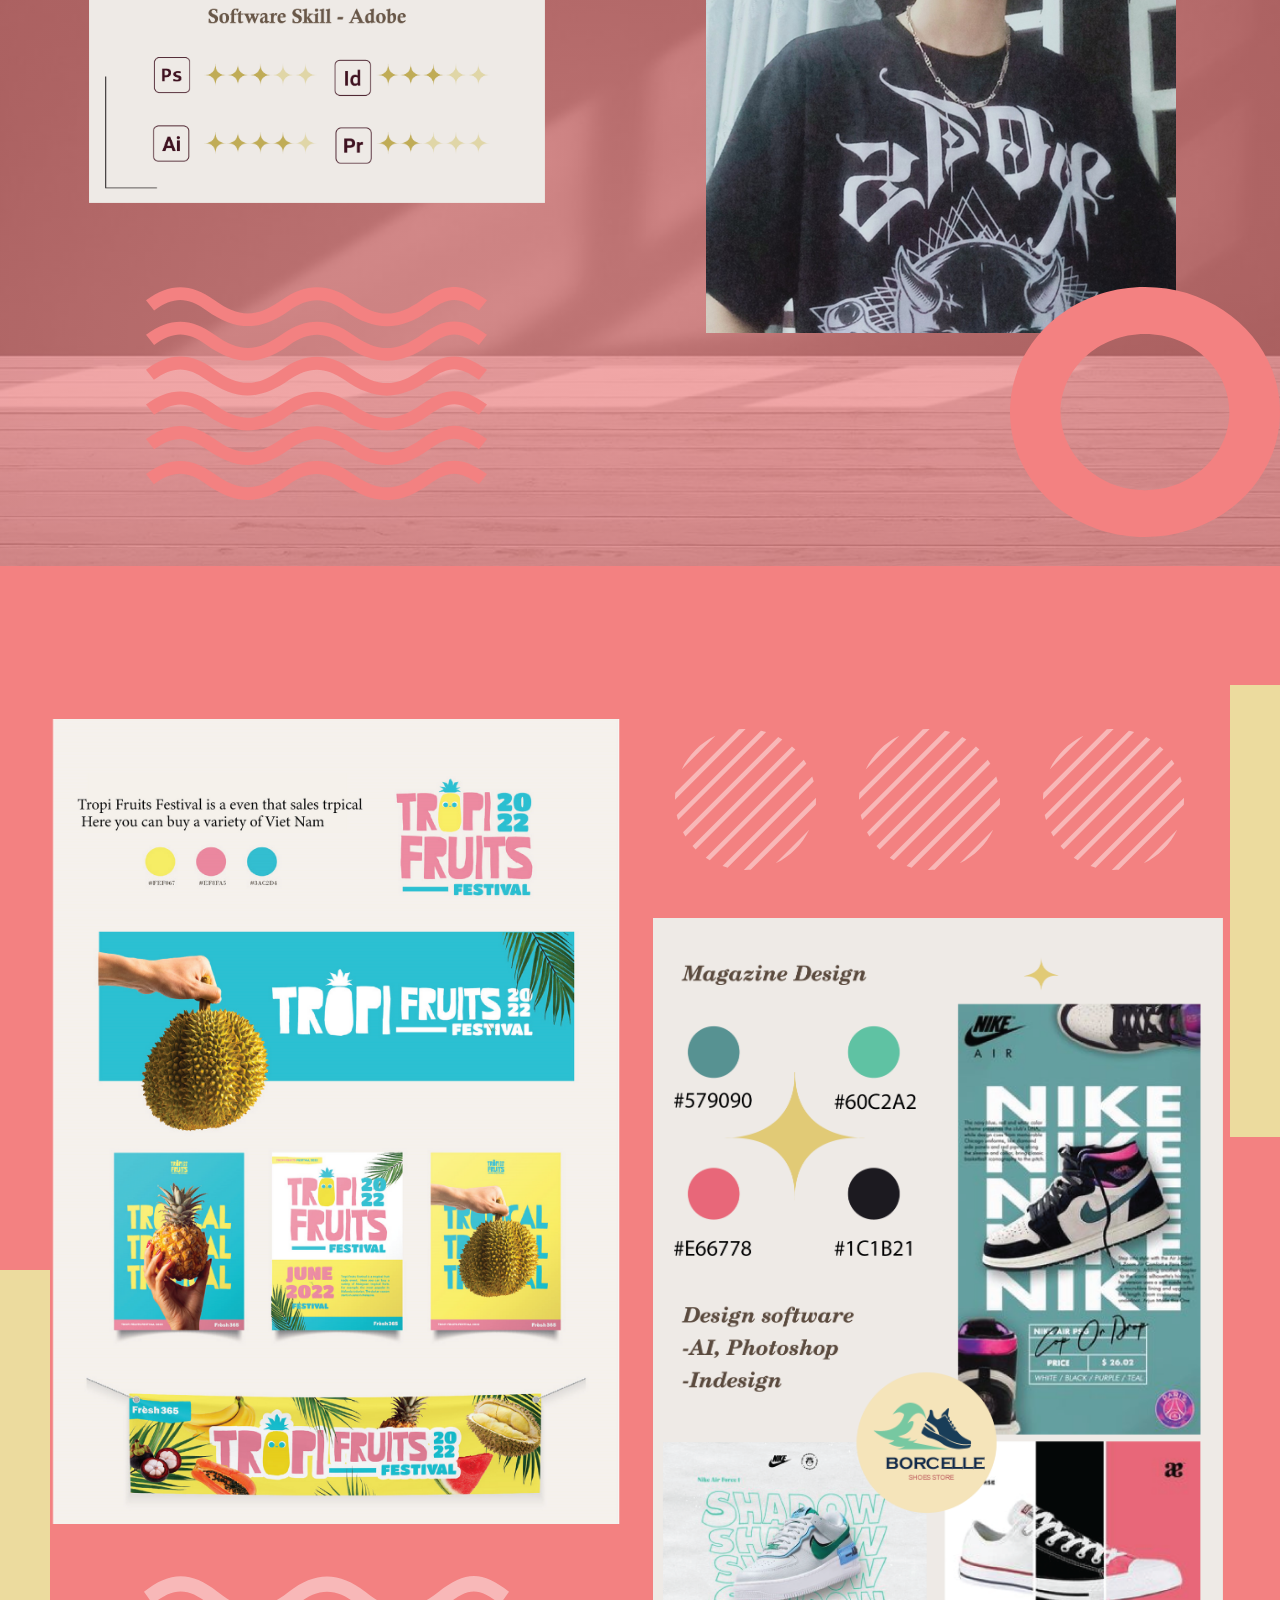
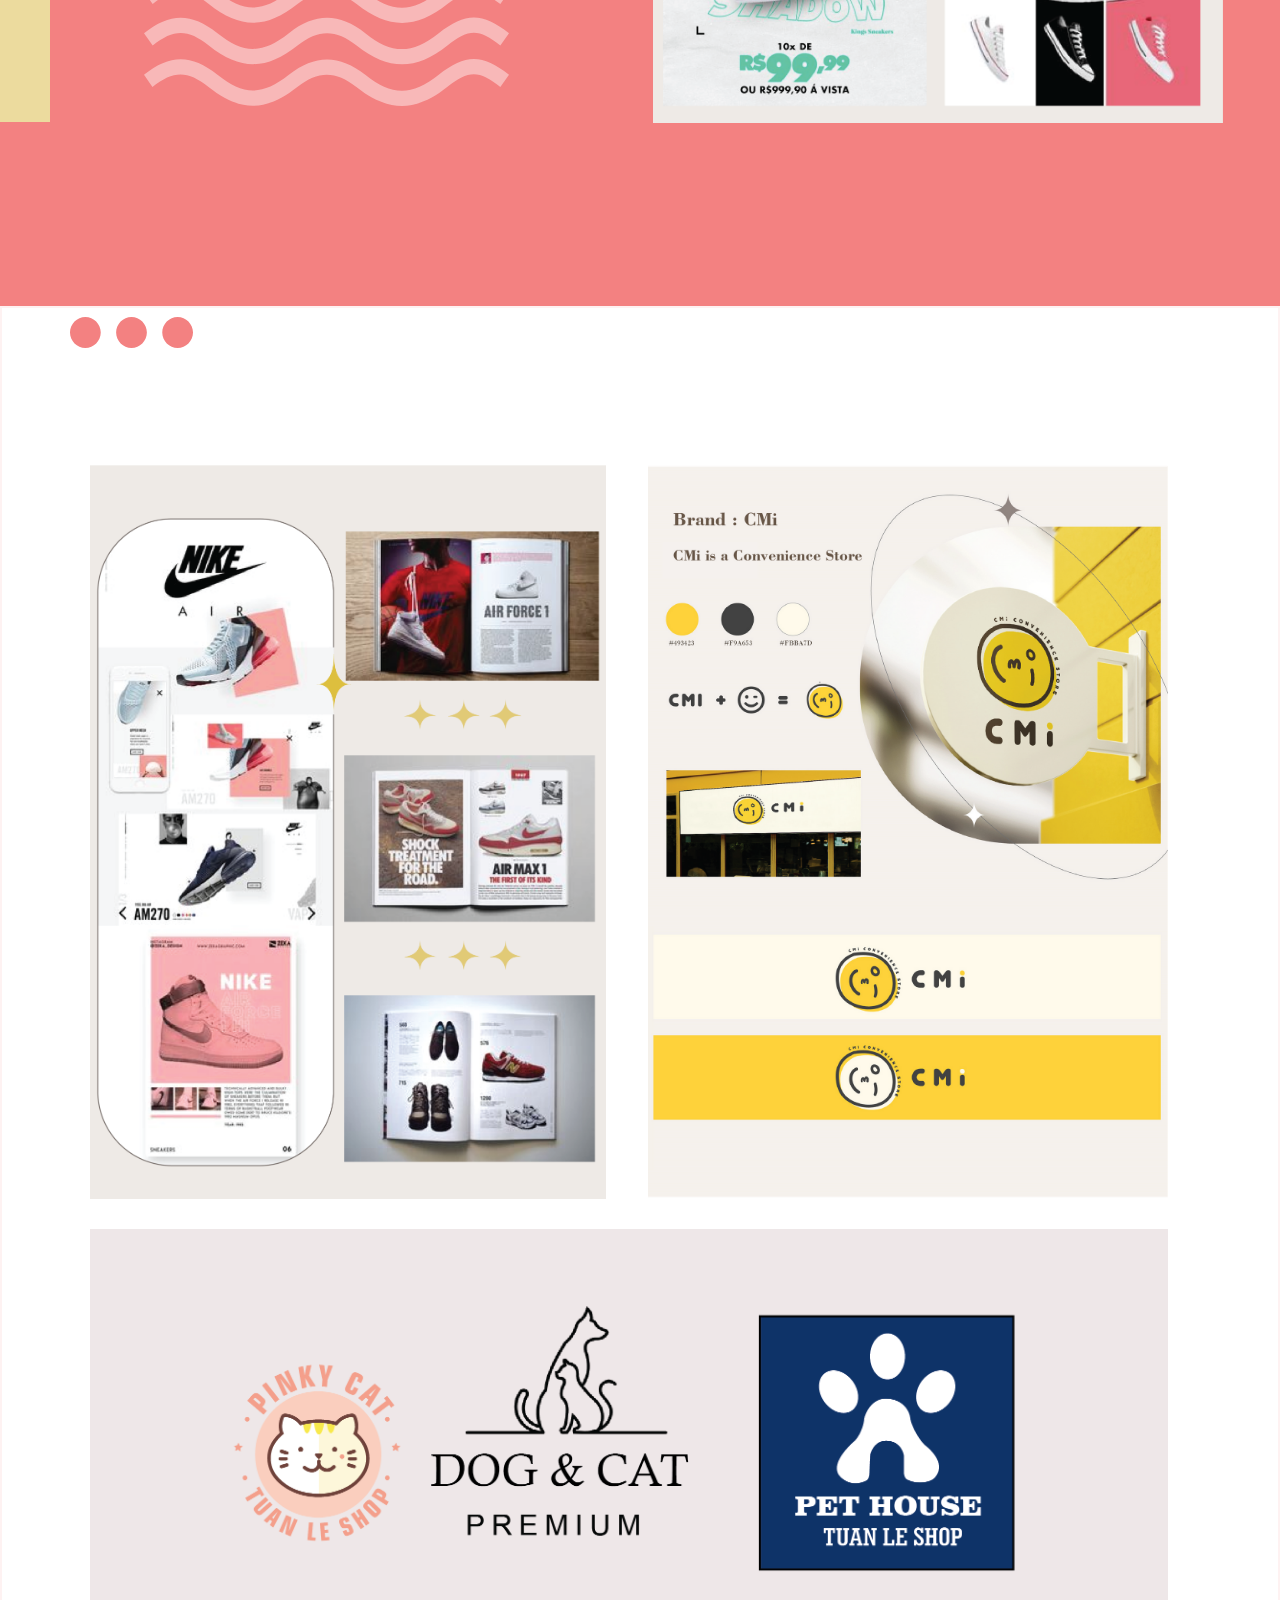
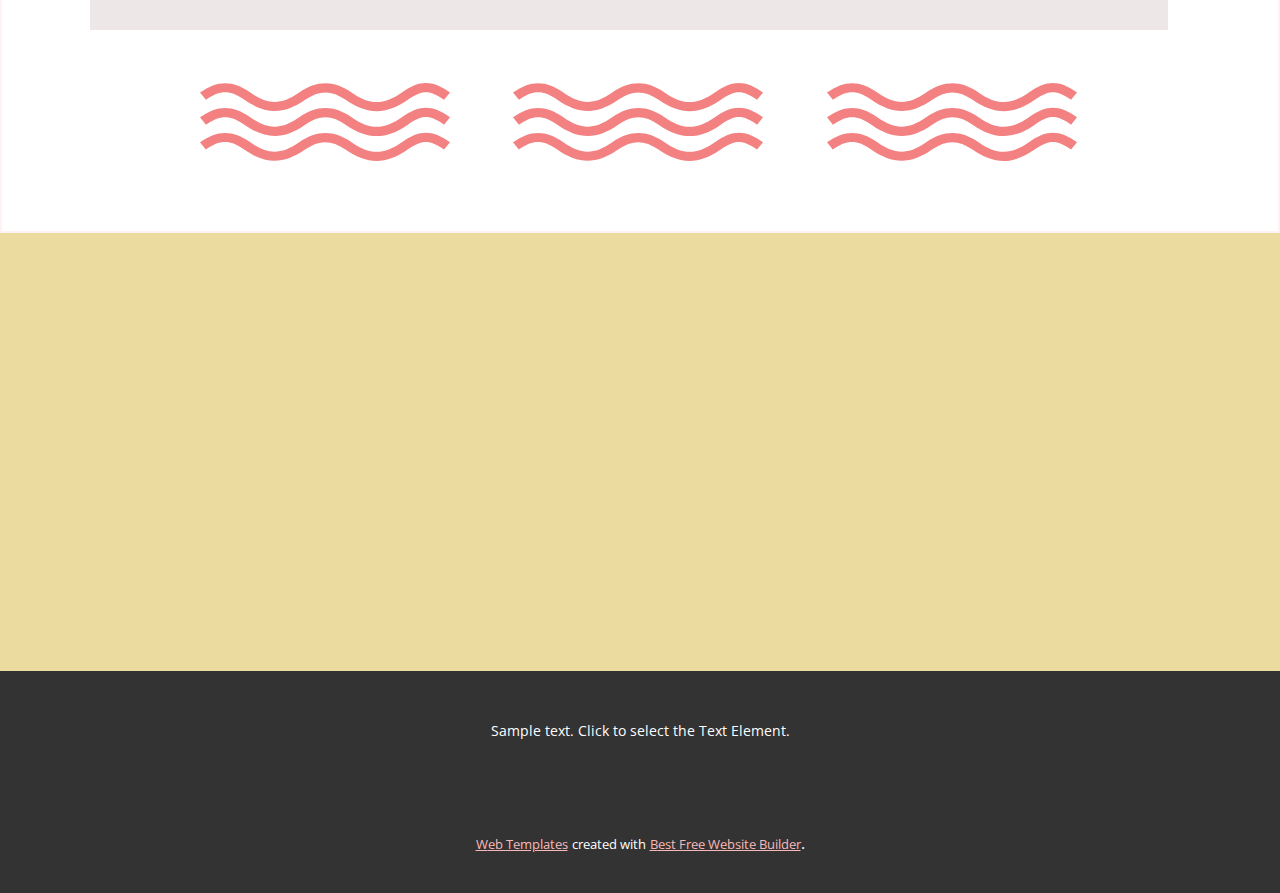
<file: en/Page-3.html>
<!DOCTYPE html>
<html style="font-size: 16px;" lang="vi"><head>
    <meta name="viewport" content="width=device-width, initial-scale=1.0">
    <meta charset="utf-8">
    <meta name="keywords" content="​Happiness &amp; Mindfulness Courses, Welcome Message, Benefits of working with us​, 01, 02, 03, 04, 05, 06, ​How Coaching Works, ​How and where to learn mindfulness, Meet The Team
Our Professionals, ​Start using Our App for free">
    <meta name="description" content="">
    <title></title>
    <link rel="stylesheet" href="../nicepage.css" media="screen">
<link rel="stylesheet" href="../Page-3.css" media="screen">
    <script class="u-script" type="text/javascript" src="../jquery.js" defer=""></script>
    <script class="u-script" type="text/javascript" src="../nicepage.js" defer=""></script>
    <meta name="generator" content="Nicepage 5.14.0, nicepage.com">
    <meta name="referrer" content="origin">
    <link id="u-theme-google-font" rel="stylesheet" href="https://fonts.googleapis.com/css?family=Roboto:100,100i,300,300i,400,400i,500,500i,700,700i,900,900i|Open+Sans:300,300i,400,400i,500,500i,600,600i,700,700i,800,800i">
    <link id="u-page-google-font" rel="stylesheet" href="https://fonts.googleapis.com/css?family=Open+Sans:300,300i,400,400i,500,500i,600,600i,700,700i,800,800i|Roboto:100,100i,300,300i,400,400i,500,500i,700,700i,900,900i|Merriweather:300,300i,400,400i,700,700i,900,900i|Roboto:100,100i,300,300i,400,400i,500,500i,700,700i,900,900i|Francois+One:400">
    
    
    
    
    
    
    
    <script type="application/ld+json">{
		"@context": "http://schema.org",
		"@type": "Organization",
		"name": "Site1",
		"logo": "../images/LOGOTN.png"
}</script>
    <meta name="theme-color" content="#f38181">
    <meta property="og:title" content="Page 3">
    <meta property="og:description" content="">
    <meta property="og:type" content="website">
  </head>
  <body class="u-body u-xl-mode" data-lang="en"><header class=" u-border-no-bottom u-border-no-left u-border-no-right u-border-no-top u-clearfix u-header u-section-row-container" id="sec-03b7" style="background-image: none"><div class="u-section-rows">
        <div class="u-border-2 u-border-white u-palette-1-dark-1 u-section-row u-section-row-1" id="sec-f5d5">
          <div class="u-clearfix u-sheet u-sheet-1">
            <p class="u-align-center u-custom-font u-font-merriweather u-text u-text-1">Lê Minh Tuấn&nbsp;</p>
          </div>
          
          
          
          
          
        </div>
        <div class="u-border-2 u-border-custom-color-2 u-box-shadow u-clearfix u-palette-2-base u-section-row u-sticky u-sticky-40a7 u-section-row-2" data-animation-name="" data-animation-duration="0" data-animation-delay="0" data-animation-direction="" id="sec-0c6d" data-href="https://nicepage.com">
          <div class="u-clearfix u-sheet u-sheet-2">
            <a href="https://nicepage.com" class="u-image u-logo u-image-1" data-image-width="1025" data-image-height="1311">
              <img src="../images/LOGOTN.png" class="u-logo-image u-logo-image-1">
            </a>
            <nav class="u-menu u-menu-one-level u-offcanvas u-menu-1">
              <div class="menu-collapse" style="font-size: 1.5rem; letter-spacing: 0px; font-weight: 700;">
                <a class="u-button-style u-custom-border u-custom-border-color u-custom-borders u-custom-left-right-menu-spacing u-custom-padding-bottom u-custom-text-active-color u-custom-text-color u-custom-text-hover-color u-custom-top-bottom-menu-spacing u-nav-link u-text-active-palette-1-base u-text-hover-palette-2-base" href="#"><svg class="u-svg-link" viewBox="0 0 24 24"><use xmlns:xlink="http://www.w3.org/1999/xlink" xlink:href="#menu-hamburger"></use></svg><svg class="u-svg-content" version="1.1" id="menu-hamburger" viewBox="0 0 16 16" x="0px" y="0px" xmlns:xlink="http://www.w3.org/1999/xlink" xmlns="http://www.w3.org/2000/svg">    <g>        <rect y="1" width="16" height="2"></rect>        <rect y="7" width="16" height="2"></rect>        <rect y="13" width="16" height="2"></rect>    </g></svg></a>
              </div>
              <div class="u-custom-menu u-nav-container">
                <ul class="u-custom-font u-nav u-spacing-20 u-text-font u-unstyled u-nav-1"><li class="u-nav-item"><a class="u-button-style u-nav-link u-text-active-palette-2-light-2 u-text-hover-palette-2-light-2 u-text-white" href="../en/Page-3.html#sec-edee" style="padding: 18px 28px;">TRANG CHỦ</a>
</li><li class="u-nav-item"><a class="u-button-style u-nav-link u-text-active-palette-2-light-2 u-text-hover-palette-2-light-2 u-text-white" href="../en/Page-3.html#sec-1fab" style="padding: 18px 28px;">GIỚI THIỆU</a>
</li><li class="u-nav-item"><a class="u-button-style u-nav-link u-text-active-palette-2-light-2 u-text-hover-palette-2-light-2 u-text-white" href="../en/Page-3.html#carousel_3df5" style="padding: 18px 28px;">POSTER</a>
</li><li class="u-nav-item"><a class="u-button-style u-nav-link u-text-active-palette-2-light-2 u-text-hover-palette-2-light-2 u-text-white" href="../en/Page-3.html#carousel_b4b8" style="padding: 18px 28px;">BỘ NHẬN DẠNG</a>
</li><li class="u-nav-item"><a class="u-button-style u-nav-link u-text-active-palette-2-light-2 u-text-hover-palette-2-light-2 u-text-white" href="../en/Page-3.html#sec-4577" style="padding: 18px 28px;">LIÊN HỆ</a>
</li></ul>
              </div>
              <div class="u-custom-menu u-nav-container-collapse">
                <div class="u-black u-container-style u-inner-container-layout u-opacity u-opacity-95 u-sidenav">
                  <div class="u-inner-container-layout u-sidenav-overflow">
                    <div class="u-menu-close"></div>
                    <ul class="u-align-center u-nav u-popupmenu-items u-unstyled u-nav-2"><li class="u-nav-item"><a class="u-button-style u-nav-link" href="../en/Page-3.html#sec-edee">TRANG CHỦ</a>
</li><li class="u-nav-item"><a class="u-button-style u-nav-link" href="../en/Page-3.html#sec-1fab">GIỚI THIỆU</a>
</li><li class="u-nav-item"><a class="u-button-style u-nav-link" href="../en/Page-3.html#carousel_3df5">POSTER</a>
</li><li class="u-nav-item"><a class="u-button-style u-nav-link" href="../en/Page-3.html#carousel_b4b8">BỘ NHẬN DẠNG</a>
</li><li class="u-nav-item"><a class="u-button-style u-nav-link" href="../en/Page-3.html#sec-4577">LIÊN HỆ</a>
</li></ul>
                  </div>
                </div>
                <div class="u-black u-menu-overlay u-opacity u-opacity-70"></div>
              </div>
            </nav>
          </div>
          
          
          
          
          
        </div>
      </div></header> 
    <section class="u-align-center u-clearfix u-image u-section-1" id="sec-edee" data-image-width="2000" data-image-height="1333">
      <div class="u-clearfix u-sheet u-sheet-1">
        <h1 class="u-align-center-lg u-align-center-md u-align-center-sm u-align-center-xs u-text u-text-palette-2-dark-1 u-text-1" data-animation-name="customAnimationIn" data-animation-duration="1500" data-animation-delay="0">​THIẾT KẾ ĐỒ HỌA</h1>
        <img class="u-image u-image-default u-image-1" src="../images/tixung1.jpg" alt="" data-image-width="310" data-image-height="163">
        <p class="u-custom-font u-font-arial u-text u-text-palette-4-light-1 u-text-2" data-animation-name="customAnimationIn" data-animation-duration="1500" data-animation-delay="500">LUÔN LUÔN NĂNG ĐỘNG ,SÁNG TẠO,ĐAM MÊ VÀ HỌC HỎI</p>
        <a href="https://www.residentialarchitect.com/awards/residential-architect-design-awards/" class="u-active-palette-4-base u-border-4 u-border-active-palette-4-base u-border-hover-palette-4-base u-border-palette-4-base u-btn u-btn-round u-button-style u-custom-font u-hover-palette-4-base u-radius-50 u-text-active-palette-2-light-2 u-text-hover-palette-2-light-3 u-text-palette-4-light-1 u-btn-1" target="_blank" data-animation-name="customAnimationIn" data-animation-duration="1750" data-animation-delay="500">TUAN</a>
        <p class="u-custom-font u-font-roboto u-text u-text-white u-text-3" data-animation-name="customAnimationIn" data-animation-duration="1500" data-animation-delay="500">LUÔN LUÔN NĂNG ĐỘNG ,SÁNG TẠO,ĐAM MÊ VÀ HỌC HỎI</p>
      </div>
    </section>
    <section class="u-clearfix u-image u-shading u-section-2" id="sec-1fab" data-image-width="1669" data-image-height="1080">
      <h2 class="u-custom-font u-font-merriweather u-text u-text-palette-4-base u-text-1">​GIỚI THIỆU</h2>
      <img class="u-image u-image-default u-image-1" src="../images/Untitled-11.png" alt="" data-image-width="2485" data-image-height="3509">
      <img class="u-image u-image-default u-image-2" src="../images/ANHTOI.jpg" alt="" data-image-width="1851" data-image-height="2560">
      <div class="u-palette-1-base u-preserve-proportions u-shape u-shape-circle u-shape-1"></div>
      <div class="u-shape u-shape-svg u-text-palette-1-base u-shape-2">
        <svg class="u-svg-link" preserveAspectRatio="none" viewBox="0 0 160 160" style=""><use xmlns:xlink="http://www.w3.org/1999/xlink" xlink:href="#svg-2ce7"></use></svg>
        <svg class="u-svg-content" viewBox="0 0 160 160" x="0px" y="0px" id="svg-2ce7" style="enable-background:new 0 0 160 160;"><path d="M80,30c27.6,0,50,22.4,50,50s-22.4,50-50,50s-50-22.4-50-50S52.4,30,80,30 M80,0C35.8,0,0,35.8,0,80s35.8,80,80,80
	s80-35.8,80-80S124.2,0,80,0L80,0z"></path></svg>
      </div>
      <div class="u-shape u-shape-svg u-text-palette-1-base u-shape-3">
        <svg class="u-svg-link" preserveAspectRatio="none" viewBox="0 0 160 100" style=""><use xmlns:xlink="http://www.w3.org/1999/xlink" xlink:href="#svg-dfe0"></use></svg>
        <svg class="u-svg-content" viewBox="0 0 160 100" x="0px" y="0px" id="svg-dfe0"><path d="M133,27.2c-13.9,9.9-25.8,9.9-39.8,0c-9.1-6.4-16.8-6.4-25.9,0c-13.8,9.8-25.1,9.8-38.9,0c-9.2-6.5-15.4-6.5-24.6,0L0,22.4
	c11.2-8,20.6-8.3,32.2,0c11,7.8,19,8.7,31.3,0c11.6-8.3,22.4-7.9,33.5,0c11.4,8.2,20.3,8.5,32.2,0c11.6-8.3,19.2-8.3,30.8,0
	l-3.8,4.8C146.9,20.6,142.3,20.6,133,27.2z M133,11c-13.9,9.9-25.8,9.9-39.8,0c-9.1-6.4-16.8-6.4-25.9,0c-13.8,9.8-25.1,9.8-38.9,0
	C19.2,4.5,13,4.5,3.8,11L0,6.2c11.2-8,20.6-8.3,32.2,0c11,7.8,19,8.7,31.3,0c11.6-8.3,22.4-7.9,33.5,0c11.4,8.2,20.3,8.5,32.2,0
	c11.6-8.3,19.2-8.3,30.8,0l-3.8,4.8C146.9,4.4,142.3,4.4,133,11z M32.2,38.8c11,7.8,19,8.7,31.3,0c11.6-8.3,22.4-7.9,33.5,0
	c11.4,8.2,20.3,8.5,32.2,0c11.6-8.3,19.2-8.3,30.8,0l-3.8,4.8c-9.3-6.6-13.9-6.6-23.3,0c-13.9,9.9-25.8,9.9-39.8,0
	c-9.1-6.4-16.8-6.4-25.9,0c-13.8,9.8-25.1,9.8-38.9,0c-9.2-6.5-15.4-6.5-24.6,0L0,38.8C11.2,30.8,20.6,30.5,32.2,38.8z M133,76.2
	c-13.9,9.9-25.8,9.9-39.8,0c-9.1-6.4-16.8-6.4-25.9,0c-13.8,9.8-25.1,9.8-38.9,0c-9.2-6.5-15.4-6.5-24.6,0L0,71.4
	c11.2-8,20.6-8.3,32.2,0c11,7.8,19,8.7,31.3,0c11.6-8.3,22.4-7.9,33.5,0c11.4,8.2,20.3,8.5,32.2,0c11.6-8.3,19.2-8.3,30.8,0
	l-3.8,4.8C146.9,69.6,142.3,69.6,133,76.2z M133,60c-13.9,9.9-25.8,9.9-39.8,0c-9.1-6.4-16.8-6.4-25.9,0c-13.8,9.8-25.1,9.8-38.9,0
	c-9.2-6.5-15.4-6.5-24.6,0L0,55.2c11.2-8,20.6-8.3,32.2,0c11,7.8,19,8.7,31.3,0c11.6-8.3,22.4-7.9,33.5,0c11.4,8.2,20.3,8.5,32.2,0
	c11.6-8.3,19.2-8.3,30.8,0l-3.8,4.8C146.9,53.4,142.3,53.4,133,60z M32.2,87.8c11,7.8,19,8.7,31.3,0c11.6-8.3,22.4-7.9,33.5,0
	c11.4,8.2,20.3,8.5,32.2,0c11.6-8.3,19.2-8.3,30.8,0l-3.8,4.8c-9.3-6.6-13.9-6.6-23.3,0c-13.9,9.9-25.8,9.9-39.8,0
	c-9.1-6.4-16.8-6.4-25.9,0c-13.8,9.8-25.1,9.8-38.9,0c-9.2-6.5-15.4-6.5-24.6,0L0,87.8C11.2,79.8,20.6,79.5,32.2,87.8z"></path></svg>
      </div>
    </section>
    <section class="u-clearfix u-palette-1-base u-section-3" id="carousel_3df5">
      <h2 class="u-custom-font u-text u-text-1" data-animation-name="customAnimationIn" data-animation-duration="1500" data-animation-delay="500">Những tác phẩm đầu tay</h2>
      <div class="u-palette-4-base u-shape u-shape-rectangle u-shape-1"></div>
      <div class="u-palette-4-base u-shape u-shape-rectangle u-shape-2"></div>
      <div class="u-list u-list-1">
        <div class="u-repeater u-repeater-1">
          <div class="u-container-style u-list-item u-repeater-item">
            <div class="u-container-layout u-similar-container u-container-layout-1">
              <div class="u-align-left u-custom-item u-shape u-shape-svg u-text-palette-1-light-2 u-shape-3">
                <svg class="u-svg-link" preserveAspectRatio="none" viewBox="0 0 160 160" style=""><use xmlns:xlink="http://www.w3.org/1999/xlink" xlink:href="#svg-4309"></use></svg>
                <svg class="u-svg-content" viewBox="0 0 160 160" x="0px" y="0px" id="svg-4309"><path d="M114.3,152.3l38-38C144.4,130.9,130.9,144.4,114.3,152.3z M117.1,9.1l-108,108c0.8,1.6,1.7,3.2,2.7,4.8l110-110
	C120.3,10.9,118.7,10,117.1,9.1z M97.5,2L2,97.5c0.4,2,1,4,1.5,5.9l99.9-99.9C101.5,2.9,99.5,2.4,97.5,2z M80,160c2,0,4-0.1,5.9-0.2
	l73.9-73.9c0.1-2,0.2-3.9,0.2-5.9c0-0.6,0-1.2,0-1.9L78.1,160C78.8,160,79.4,160,80,160z M34.9,146.1c1.5,1,3,2,4.6,2.9L149,39.5
	c-0.9-1.6-1.9-3.1-2.9-4.6L34.9,146.1z M132.7,19.8L19.8,132.7c1.2,1.3,2.3,2.6,3.6,3.9L136.6,23.4C135.3,22.2,134,21,132.7,19.8z
	 M59.6,157.4l97.8-97.8c-0.5-1.9-1.1-3.8-1.7-5.7L53.9,155.6C55.8,156.3,57.7,156.9,59.6,157.4z M7.6,45.9L45.9,7.6
	C29.1,15.5,15.5,29.1,7.6,45.9z M80,0c-2.6,0-5.1,0.1-7.6,0.4l-72,72C0.1,74.9,0,77.4,0,80c0,0.1,0,0.2,0,0.2L80.2,0
	C80.2,0,80.1,0,80,0z"></path></svg>
              </div>
            </div>
          </div>
          <div class="u-container-style u-list-item u-repeater-item">
            <div class="u-container-layout u-similar-container u-container-layout-2">
              <div class="u-align-left u-custom-item u-shape u-shape-svg u-text-palette-1-light-2 u-shape-4">
                <svg class="u-svg-link" preserveAspectRatio="none" viewBox="0 0 160 160" style=""><use xmlns:xlink="http://www.w3.org/1999/xlink" xlink:href="#svg-5810"></use></svg>
                <svg class="u-svg-content" viewBox="0 0 160 160" x="0px" y="0px" id="svg-5810"><path d="M114.3,152.3l38-38C144.4,130.9,130.9,144.4,114.3,152.3z M117.1,9.1l-108,108c0.8,1.6,1.7,3.2,2.7,4.8l110-110
	C120.3,10.9,118.7,10,117.1,9.1z M97.5,2L2,97.5c0.4,2,1,4,1.5,5.9l99.9-99.9C101.5,2.9,99.5,2.4,97.5,2z M80,160c2,0,4-0.1,5.9-0.2
	l73.9-73.9c0.1-2,0.2-3.9,0.2-5.9c0-0.6,0-1.2,0-1.9L78.1,160C78.8,160,79.4,160,80,160z M34.9,146.1c1.5,1,3,2,4.6,2.9L149,39.5
	c-0.9-1.6-1.9-3.1-2.9-4.6L34.9,146.1z M132.7,19.8L19.8,132.7c1.2,1.3,2.3,2.6,3.6,3.9L136.6,23.4C135.3,22.2,134,21,132.7,19.8z
	 M59.6,157.4l97.8-97.8c-0.5-1.9-1.1-3.8-1.7-5.7L53.9,155.6C55.8,156.3,57.7,156.9,59.6,157.4z M7.6,45.9L45.9,7.6
	C29.1,15.5,15.5,29.1,7.6,45.9z M80,0c-2.6,0-5.1,0.1-7.6,0.4l-72,72C0.1,74.9,0,77.4,0,80c0,0.1,0,0.2,0,0.2L80.2,0
	C80.2,0,80.1,0,80,0z"></path></svg>
              </div>
            </div>
          </div>
          <div class="u-container-style u-list-item u-repeater-item">
            <div class="u-container-layout u-similar-container u-container-layout-3">
              <div class="u-custom-item u-shape u-shape-svg u-text-palette-1-light-2 u-shape-5">
                <svg class="u-svg-link" preserveAspectRatio="none" viewBox="0 0 160 160" style=""><use xmlns:xlink="http://www.w3.org/1999/xlink" xlink:href="#svg-111b"></use></svg>
                <svg class="u-svg-content" viewBox="0 0 160 160" x="0px" y="0px" id="svg-111b"><path d="M114.3,152.3l38-38C144.4,130.9,130.9,144.4,114.3,152.3z M117.1,9.1l-108,108c0.8,1.6,1.7,3.2,2.7,4.8l110-110
	C120.3,10.9,118.7,10,117.1,9.1z M97.5,2L2,97.5c0.4,2,1,4,1.5,5.9l99.9-99.9C101.5,2.9,99.5,2.4,97.5,2z M80,160c2,0,4-0.1,5.9-0.2
	l73.9-73.9c0.1-2,0.2-3.9,0.2-5.9c0-0.6,0-1.2,0-1.9L78.1,160C78.8,160,79.4,160,80,160z M34.9,146.1c1.5,1,3,2,4.6,2.9L149,39.5
	c-0.9-1.6-1.9-3.1-2.9-4.6L34.9,146.1z M132.7,19.8L19.8,132.7c1.2,1.3,2.3,2.6,3.6,3.9L136.6,23.4C135.3,22.2,134,21,132.7,19.8z
	 M59.6,157.4l97.8-97.8c-0.5-1.9-1.1-3.8-1.7-5.7L53.9,155.6C55.8,156.3,57.7,156.9,59.6,157.4z M7.6,45.9L45.9,7.6
	C29.1,15.5,15.5,29.1,7.6,45.9z M80,0c-2.6,0-5.1,0.1-7.6,0.4l-72,72C0.1,74.9,0,77.4,0,80c0,0.1,0,0.2,0,0.2L80.2,0
	C80.2,0,80.1,0,80,0z"></path></svg>
              </div>
            </div>
          </div>
        </div>
      </div>
      <img class="u-image u-image-default u-image-1" src="../images/1d.png" alt="" data-image-width="2485" data-image-height="3508">
      <img class="u-image u-image-default u-image-2" src="../images/2w1.png" alt="" data-image-width="2485" data-image-height="3508">
      <div class="u-shape u-shape-svg u-text-palette-1-light-2 u-shape-6">
        <svg class="u-svg-link" preserveAspectRatio="none" viewBox="0 0 160 50" style=""><use xmlns:xlink="http://www.w3.org/1999/xlink" xlink:href="#svg-589b"></use></svg>
        <svg class="u-svg-content" viewBox="0 0 160 50" x="0px" y="0px" id="svg-589b" style="enable-background:new 0 0 160 50;"><path d="M133,26.7c-13.9,9.7-25.8,9.7-39.8,0c-9.1-6.3-16.8-6.3-25.9,0c-13.8,9.6-25.1,9.6-38.9,0c-9.2-6.4-15.4-6.4-24.6,0L0,22
	c11.2-7.8,20.6-8.1,32.2,0c11,7.6,19,8.5,31.3,0c11.6-8.1,22.4-7.7,33.5,0c11.4,8,20.3,8.3,32.2,0c11.6-8.1,19.2-8.1,30.8,0
	l-3.8,4.7C146.9,20.2,142.3,20.2,133,26.7z M133,10.8c-13.9,9.7-25.8,9.7-39.8,0c-9.1-6.3-16.8-6.3-25.9,0
	c-13.8,9.6-25.1,9.6-38.9,0c-9.2-6.4-15.4-6.4-24.6,0L0,6.1c11.2-7.8,20.6-8.1,32.2,0c11,7.6,19,8.5,31.3,0C75.1-2,85.9-1.6,97,6.1
	c11.4,8,20.3,8.3,32.2,0C140.8-2,148.4-2,160,6.1l-3.8,4.7C146.9,4.3,142.3,4.3,133,10.8z M32.2,38c11,7.6,19,8.5,31.3,0
	c11.6-8.1,22.4-7.7,33.5,0c11.4,8,20.3,8.3,32.2,0c11.6-8.1,19.2-8.1,30.8,0l-3.8,4.7c-9.3-6.5-13.9-6.5-23.3,0
	c-13.9,9.7-25.8,9.7-39.8,0c-9.1-6.3-16.8-6.3-25.9,0c-13.8,9.6-25.1,9.6-38.9,0c-9.2-6.4-15.4-6.4-24.6,0L0,38
	C11.2,30.2,20.6,29.9,32.2,38z"></path></svg>
      </div>
    </section>
    <section class="u-align-center-lg u-align-center-md u-align-center-xl u-align-center-xs u-align-right-sm u-border-2 u-border-palette-1-light-3 u-clearfix u-section-4" id="carousel_b4b8">
      <div class="u-clearfix u-sheet u-sheet-1">
        <div class="u-shape u-shape-svg u-text-palette-1-base u-shape-1">
          <svg class="u-svg-link" preserveAspectRatio="none" viewBox="0 0 160 40" style=""><use xmlns:xlink="http://www.w3.org/1999/xlink" xlink:href="#svg-8c11"></use></svg>
          <svg class="u-svg-content" viewBox="0 0 160 40" x="0px" y="0px" id="svg-8c11"><path d="M60,20C60,9.1,69.1,0,80,0s20,9.1,20,20s-9.1,20-20,20S60,30.9,60,20z M0,20C0,9.1,9.1,0,20,0s20,9.1,20,20s-9.1,20-20,20
	S0,30.9,0,20z M120,20c0-10.9,9.1-20,20-20s20,9.1,20,20s-9.1,20-20,20S120,30.9,120,20z"></path></svg>
        </div>
        <h2 class="u-custom-font u-text u-text-palette-4-base u-text-1" data-animation-name="customAnimationIn" data-animation-duration="1750" data-animation-delay="500">BỘ NHẬN DẠNG THƯƠNG HIỆU</h2>
        <img class="u-image u-image-default u-image-1" src="../images/4F.png" alt="" data-image-width="2485" data-image-height="3721">
        <img class="u-image u-image-default u-image-2" src="../images/3E.png" alt="" data-image-width="2481" data-image-height="3508">
        <img class="u-expanded-width-lg u-expanded-width-md u-expanded-width-sm u-expanded-width-xs u-image u-image-default u-image-3" src="../images/LOGOSHOPTHUCNGCHIUTH3.png" alt="" data-image-width="2250" data-image-height="875">
        <div class="u-list u-list-1">
          <div class="u-repeater u-repeater-1">
            <div class="u-container-style u-list-item u-repeater-item">
              <div class="u-container-layout u-similar-container u-valign-top-lg u-valign-top-md u-valign-top-sm u-valign-top-xs u-container-layout-1">
                <div class="u-custom-item u-shape u-shape-svg u-text-palette-1-base u-shape-2">
                  <svg class="u-svg-link" preserveAspectRatio="none" viewBox="0 0 160 50" style=""><use xmlns:xlink="http://www.w3.org/1999/xlink" xlink:href="#svg-327b"></use></svg>
                  <svg class="u-svg-content" viewBox="0 0 160 50" x="0px" y="0px" id="svg-327b" style="enable-background:new 0 0 160 50;"><path d="M133,26.7c-13.9,9.7-25.8,9.7-39.8,0c-9.1-6.3-16.8-6.3-25.9,0c-13.8,9.6-25.1,9.6-38.9,0c-9.2-6.4-15.4-6.4-24.6,0L0,22
	c11.2-7.8,20.6-8.1,32.2,0c11,7.6,19,8.5,31.3,0c11.6-8.1,22.4-7.7,33.5,0c11.4,8,20.3,8.3,32.2,0c11.6-8.1,19.2-8.1,30.8,0
	l-3.8,4.7C146.9,20.2,142.3,20.2,133,26.7z M133,10.8c-13.9,9.7-25.8,9.7-39.8,0c-9.1-6.3-16.8-6.3-25.9,0
	c-13.8,9.6-25.1,9.6-38.9,0c-9.2-6.4-15.4-6.4-24.6,0L0,6.1c11.2-7.8,20.6-8.1,32.2,0c11,7.6,19,8.5,31.3,0C75.1-2,85.9-1.6,97,6.1
	c11.4,8,20.3,8.3,32.2,0C140.8-2,148.4-2,160,6.1l-3.8,4.7C146.9,4.3,142.3,4.3,133,10.8z M32.2,38c11,7.6,19,8.5,31.3,0
	c11.6-8.1,22.4-7.7,33.5,0c11.4,8,20.3,8.3,32.2,0c11.6-8.1,19.2-8.1,30.8,0l-3.8,4.7c-9.3-6.5-13.9-6.5-23.3,0
	c-13.9,9.7-25.8,9.7-39.8,0c-9.1-6.3-16.8-6.3-25.9,0c-13.8,9.6-25.1,9.6-38.9,0c-9.2-6.4-15.4-6.4-24.6,0L0,38
	C11.2,30.2,20.6,29.9,32.2,38z"></path></svg>
                </div>
              </div>
            </div>
            <div class="u-container-style u-list-item u-repeater-item">
              <div class="u-container-layout u-similar-container u-valign-top-lg u-valign-top-md u-valign-top-sm u-valign-top-xs u-container-layout-2">
                <div class="u-custom-item u-shape u-shape-svg u-text-palette-1-base u-shape-3">
                  <svg class="u-svg-link" preserveAspectRatio="none" viewBox="0 0 160 50" style=""><use xmlns:xlink="http://www.w3.org/1999/xlink" xlink:href="#svg-64df"></use></svg>
                  <svg class="u-svg-content" viewBox="0 0 160 50" x="0px" y="0px" id="svg-64df" style="enable-background:new 0 0 160 50;"><path d="M133,26.7c-13.9,9.7-25.8,9.7-39.8,0c-9.1-6.3-16.8-6.3-25.9,0c-13.8,9.6-25.1,9.6-38.9,0c-9.2-6.4-15.4-6.4-24.6,0L0,22
	c11.2-7.8,20.6-8.1,32.2,0c11,7.6,19,8.5,31.3,0c11.6-8.1,22.4-7.7,33.5,0c11.4,8,20.3,8.3,32.2,0c11.6-8.1,19.2-8.1,30.8,0
	l-3.8,4.7C146.9,20.2,142.3,20.2,133,26.7z M133,10.8c-13.9,9.7-25.8,9.7-39.8,0c-9.1-6.3-16.8-6.3-25.9,0
	c-13.8,9.6-25.1,9.6-38.9,0c-9.2-6.4-15.4-6.4-24.6,0L0,6.1c11.2-7.8,20.6-8.1,32.2,0c11,7.6,19,8.5,31.3,0C75.1-2,85.9-1.6,97,6.1
	c11.4,8,20.3,8.3,32.2,0C140.8-2,148.4-2,160,6.1l-3.8,4.7C146.9,4.3,142.3,4.3,133,10.8z M32.2,38c11,7.6,19,8.5,31.3,0
	c11.6-8.1,22.4-7.7,33.5,0c11.4,8,20.3,8.3,32.2,0c11.6-8.1,19.2-8.1,30.8,0l-3.8,4.7c-9.3-6.5-13.9-6.5-23.3,0
	c-13.9,9.7-25.8,9.7-39.8,0c-9.1-6.3-16.8-6.3-25.9,0c-13.8,9.6-25.1,9.6-38.9,0c-9.2-6.4-15.4-6.4-24.6,0L0,38
	C11.2,30.2,20.6,29.9,32.2,38z"></path></svg>
                </div>
              </div>
            </div>
            <div class="u-container-style u-list-item u-repeater-item">
              <div class="u-container-layout u-similar-container u-valign-top-lg u-valign-top-md u-valign-top-sm u-valign-top-xs u-container-layout-3">
                <div class="u-custom-item u-shape u-shape-svg u-text-palette-1-base u-shape-4">
                  <svg class="u-svg-link" preserveAspectRatio="none" viewBox="0 0 160 50" style=""><use xmlns:xlink="http://www.w3.org/1999/xlink" xlink:href="#svg-9b82"></use></svg>
                  <svg class="u-svg-content" viewBox="0 0 160 50" x="0px" y="0px" id="svg-9b82" style="enable-background:new 0 0 160 50;"><path d="M133,26.7c-13.9,9.7-25.8,9.7-39.8,0c-9.1-6.3-16.8-6.3-25.9,0c-13.8,9.6-25.1,9.6-38.9,0c-9.2-6.4-15.4-6.4-24.6,0L0,22
	c11.2-7.8,20.6-8.1,32.2,0c11,7.6,19,8.5,31.3,0c11.6-8.1,22.4-7.7,33.5,0c11.4,8,20.3,8.3,32.2,0c11.6-8.1,19.2-8.1,30.8,0
	l-3.8,4.7C146.9,20.2,142.3,20.2,133,26.7z M133,10.8c-13.9,9.7-25.8,9.7-39.8,0c-9.1-6.3-16.8-6.3-25.9,0
	c-13.8,9.6-25.1,9.6-38.9,0c-9.2-6.4-15.4-6.4-24.6,0L0,6.1c11.2-7.8,20.6-8.1,32.2,0c11,7.6,19,8.5,31.3,0C75.1-2,85.9-1.6,97,6.1
	c11.4,8,20.3,8.3,32.2,0C140.8-2,148.4-2,160,6.1l-3.8,4.7C146.9,4.3,142.3,4.3,133,10.8z M32.2,38c11,7.6,19,8.5,31.3,0
	c11.6-8.1,22.4-7.7,33.5,0c11.4,8,20.3,8.3,32.2,0c11.6-8.1,19.2-8.1,30.8,0l-3.8,4.7c-9.3-6.5-13.9-6.5-23.3,0
	c-13.9,9.7-25.8,9.7-39.8,0c-9.1-6.3-16.8-6.3-25.9,0c-13.8,9.6-25.1,9.6-38.9,0c-9.2-6.4-15.4-6.4-24.6,0L0,38
	C11.2,30.2,20.6,29.9,32.2,38z"></path></svg>
                </div>
              </div>
            </div>
          </div>
        </div>
      </div>
    </section>
    <section class="u-clearfix u-palette-4-base u-section-5" id="sec-4577">
      <div class="u-clearfix u-sheet u-sheet-1">
        <div class="u-clearfix u-expanded-width u-layout-wrap u-layout-wrap-1">
          <div class="u-layout">
            <div class="u-layout-row">
              <div class="u-container-style u-layout-cell u-size-60 u-layout-cell-1" data-animation-name="customAnimationIn" data-animation-duration="1500" data-animation-delay="500">
                <div class="u-container-layout u-container-layout-1">
                  <h2 class="u-custom-font u-text u-text-1">​THÔNG TIN LIÊN HỆ</h2>
                  <a href="https://nicepage.com/k/offer-html-templates" class="u-active-none u-bottom-left-radius-0 u-bottom-right-radius-0 u-btn u-btn-rectangle u-button-style u-hover-none u-none u-radius-0 u-top-left-radius-0 u-top-right-radius-0 u-btn-1">​<span class="u-icon u-block-control" style="" data-block="83"><svg xmlns="http://www.w3.org/2000/svg" xmlns:xlink="http://www.w3.org/1999/xlink" version="1.1" xml:space="preserve" class="u-svg-content" viewBox="0 0 405.333 405.333" x="0px" y="0px" style="width: 1em; height: 1em;" data-color="#000000"><path d="M373.333,266.88c-25.003,0-49.493-3.904-72.704-11.563c-11.328-3.904-24.192-0.896-31.637,6.699l-46.016,34.752    c-52.8-28.181-86.592-61.952-114.389-114.368l33.813-44.928c8.512-8.512,11.563-20.971,7.915-32.64    C142.592,81.472,138.667,56.96,138.667,32c0-17.643-14.357-32-32-32H32C14.357,0,0,14.357,0,32    c0,205.845,167.488,373.333,373.333,373.333c17.643,0,32-14.357,32-32V298.88C405.333,281.237,390.976,266.88,373.333,266.88z"></path></svg></span>&nbsp; :&nbsp; 0392464969</a>
                  <p class="u-text u-text-2">leminhtuan1592002@gmail.com</p>
                  <div class="u-shape u-shape-svg u-text-grey-80 u-shape-1">
                    <svg class="u-svg-link" preserveAspectRatio="none" viewBox="0 0 160 120" style=""><use xmlns:xlink="http://www.w3.org/1999/xlink" xlink:href="#svg-ed72"></use></svg>
                    <svg class="u-svg-content" viewBox="0 0 160 120" x="0px" y="0px" id="svg-ed72" style="enable-background:new 0 0 160 120;"><g><path d="M159.9,12.2c0-0.2,0.1-0.4,0.1-0.6l-48.8,49.5L160,109c0-0.3-0.1-0.7-0.1-1V12.2L159.9,12.2z"></path><path d="M103.7,68.7L83.8,88.9c-1,1-2.3,1.5-3.6,1.5c-1.3,0-2.6-0.5-3.6-1.5L56.7,69.4L7.6,119.2c1.2,0.5,2.5,0.8,3.8,0.8h137.4
		c2,0,3.9-0.6,5.5-1.6L103.7,68.7z"></path><path d="M80.1,77.4l74.5-75.6c-1.7-1.1-3.7-1.8-5.8-1.8H11.5C8.8,0,6.2,1.1,4.3,2.8L80.1,77.4z"></path><path d="M0,14v94c0,1.1,0.2,2.1,0.5,3.1L49,62L0,14z"></path>
</g></svg>
                  </div>
                  <p class="u-text u-text-3">Tổ 3 - P.Phú Hòa -TDM- Bình Dương</p><span class="u-icon u-text-grey-70 u-icon-2"><svg class="u-svg-link" preserveAspectRatio="xMidYMin slice" viewBox="0 0 52 52" style=""><use xmlns:xlink="http://www.w3.org/1999/xlink" xlink:href="#svg-5395"></use></svg><svg class="u-svg-content" viewBox="0 0 52 52" x="0px" y="0px" id="svg-5395" style="enable-background:new 0 0 52 52;"><path style="fill:currentColor;" d="M38.853,5.324L38.853,5.324c-7.098-7.098-18.607-7.098-25.706,0h0
	C6.751,11.72,6.031,23.763,11.459,31L26,52l14.541-21C45.969,23.763,45.249,11.72,38.853,5.324z M26.177,24c-3.314,0-6-2.686-6-6
	s2.686-6,6-6s6,2.686,6,6S29.491,24,26.177,24z"></path></svg></span>
                  <div class="u-align-center u-expanded-width-md u-expanded-width-sm u-expanded-width-xs u-form u-form-1">
                    <form action="https://forms.nicepagesrv.com/v2/form/process" class="u-clearfix u-form-horizontal u-form-spacing-13 u-inner-form" source="email" name="form" style="padding: 0px;">
                      <div class="u-form-email u-form-group u-label-none">
                        <label class="u-label u-label-1">Email</label>
                        <input type="email" placeholder="cảm ơn các bạn đã ghé thăm Website của TuanDesign" id="email-6564" name="email" class="u-border-5 u-border-grey-5 u-grey-5 u-input u-input-rectangle u-radius-50" required="">
                      </div>
                      <div class="u-align-left u-form-group u-form-submit u-label-none">
                        <a href="#" class="u-active-palette-1-dark-3 u-border-5 u-border-active-palette-1-dark-3 u-border-hover-palette-1-dark-3 u-border-palette-1-base u-btn u-btn-round u-btn-submit u-button-style u-hover-palette-1-dark-3 u-palette-1-base u-radius-50 u-btn-2">TUAN</a>
                        <input type="submit" value="submit" class="u-form-control-hidden">
                      </div>
                      <div class="u-form-send-message u-form-send-success">
            Thank you! Your message has been sent.
        </div>
                      <div class="u-form-send-error u-form-send-message">
            Unable to send your message. Please fix errors then try again.
        </div>
                      <input type="hidden" value="" name="recaptchaResponse">
                      <input type="hidden" name="formServices" value="21de9cb9cca84312e4e29b8216ccd220">
                    </form>
                  </div>
                </div>
              </div>
            </div>
          </div>
        </div>
      </div>
    </section>
    
    
    
    <footer class="u-align-center u-clearfix u-footer u-grey-80 u-footer" id="sec-6db6"><div class="u-clearfix u-sheet u-sheet-1">
        <p class="u-small-text u-text u-text-variant u-text-1">Sample text. Click to select the Text Element.</p>
      </div></footer>
    <section class="u-backlink u-clearfix u-grey-80">
      <a class="u-link" href="https://nicepage.com/website-templates" target="_blank">
        <span>Web Templates</span>
      </a>
      <p class="u-text">
        <span>created with</span>
      </p>
      <a class="u-link" href="https://nicepage.best" target="_blank">
        <span>Best Free Website Builder</span>
      </a>. 
    </section>
  
</body></html>
</file>
